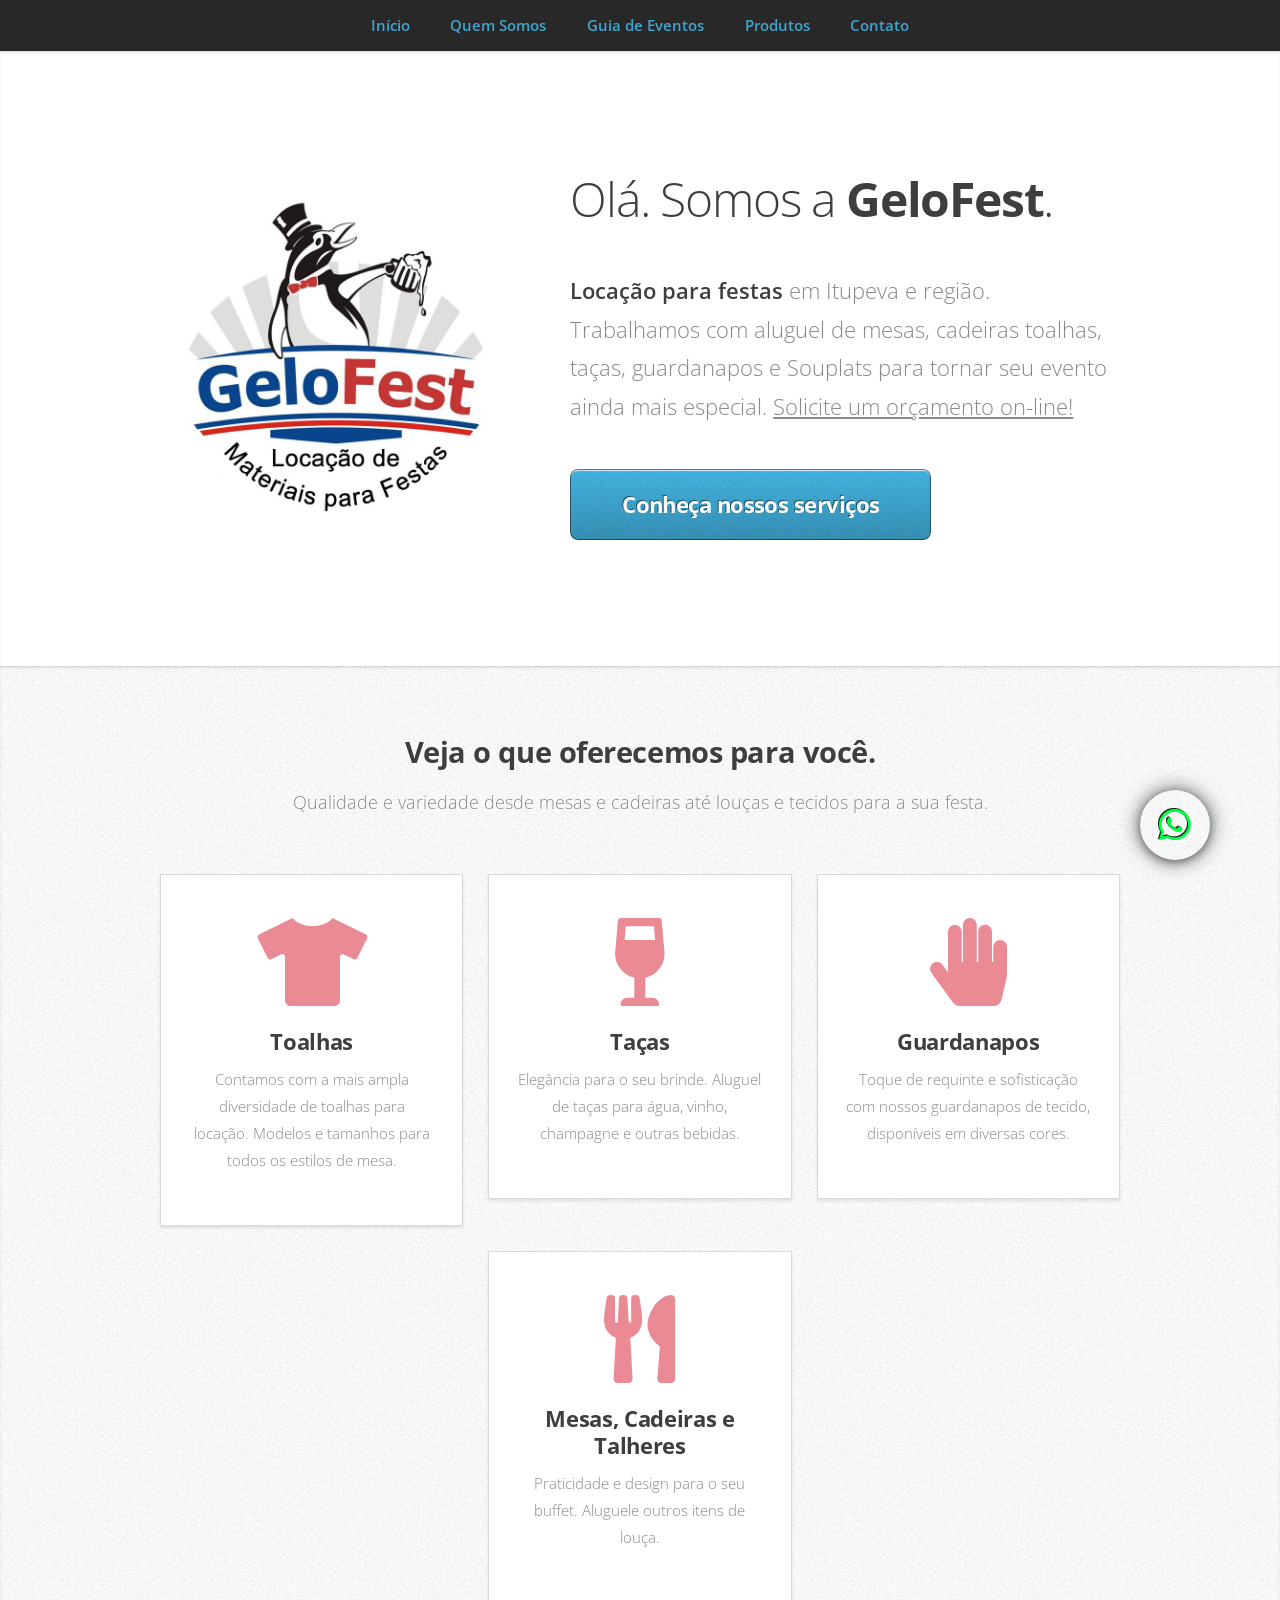
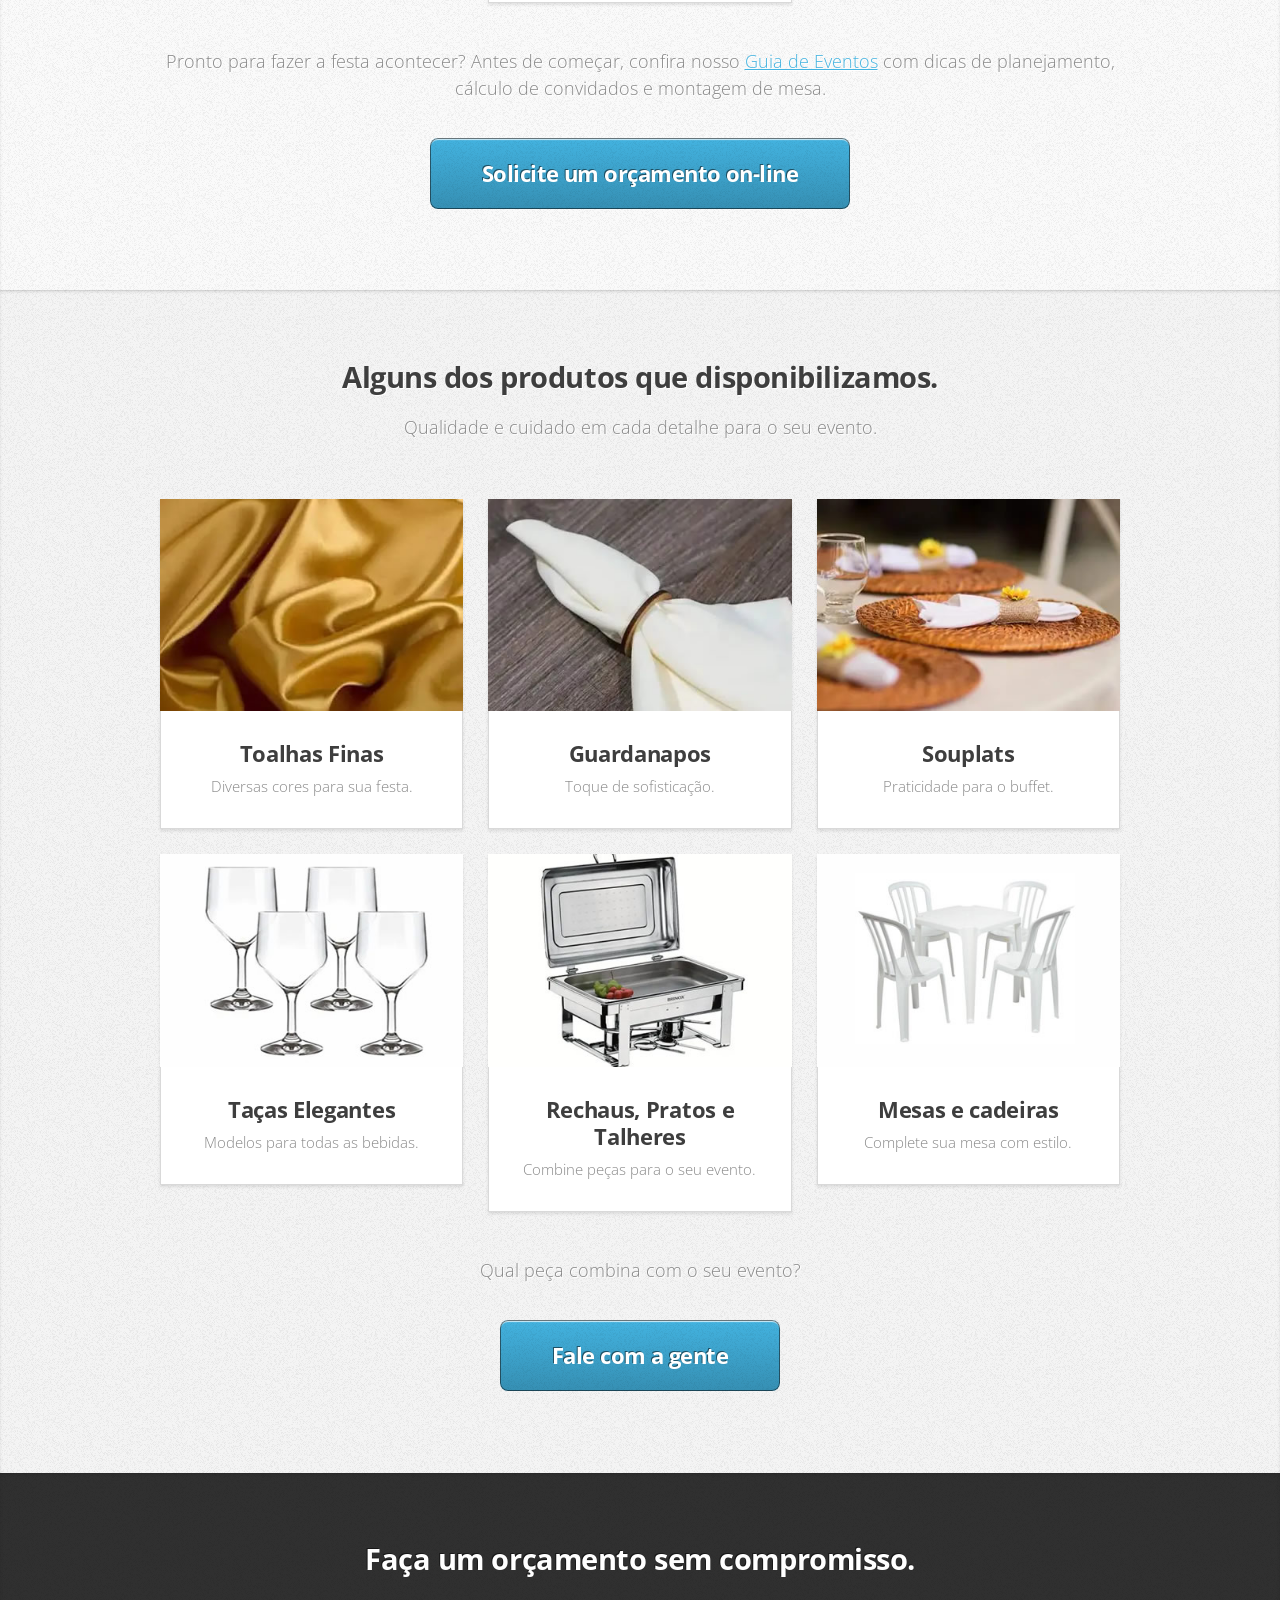
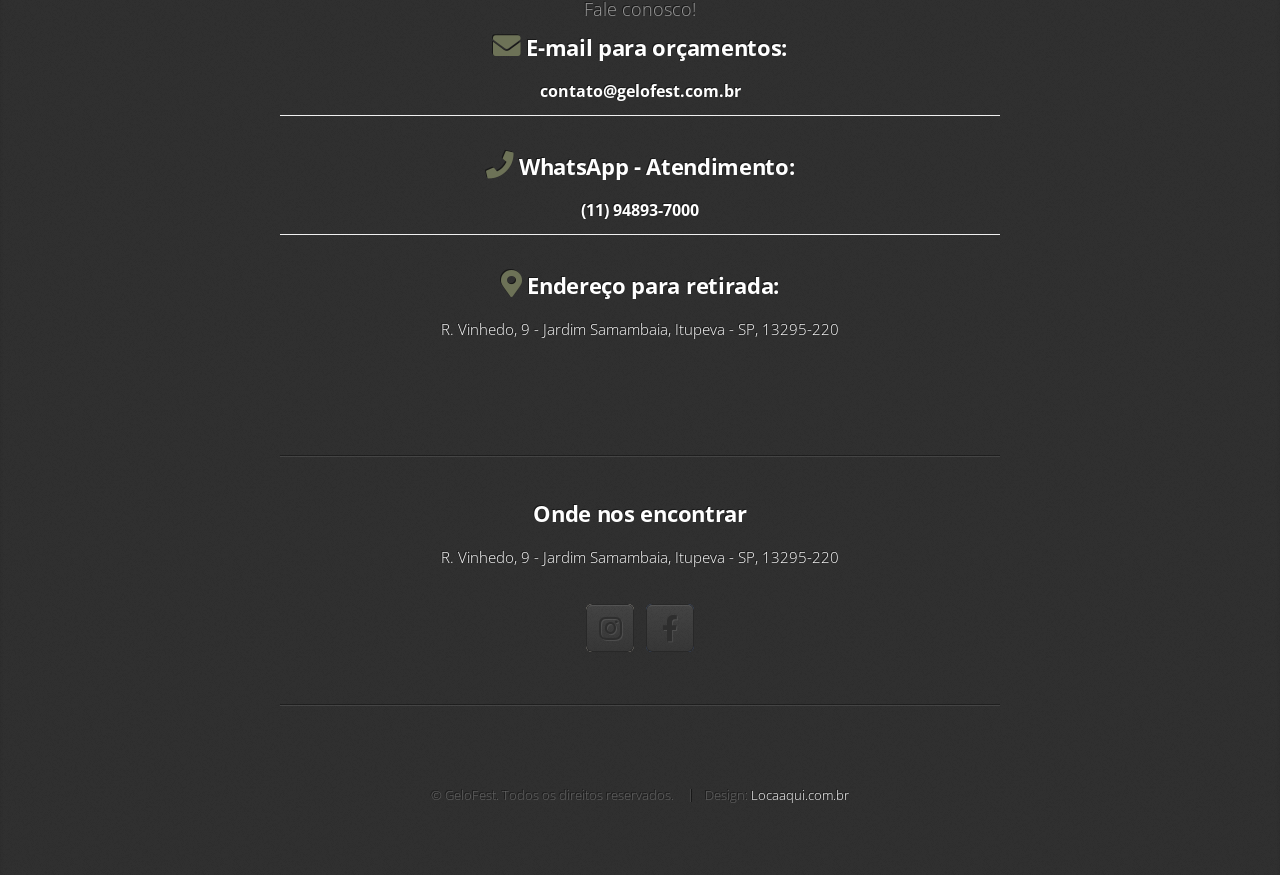
<file: index.html>
<!DOCTYPE HTML>

<html>

<head>
	<meta name="google-adsense-account" content="ca-pub-1562828751233160">
	<!-- Google tag (gtag.js) -->
	<script async src="https://www.googletagmanager.com/gtag/js?id=G-0Z5SBG3ZM5"></script>
	<script>
		window.dataLayer = window.dataLayer || [];
		function gtag() { dataLayer.push(arguments); }
		gtag('js', new Date());

		gtag('config', 'G-0Z5SBG3ZM5');
	</script>
	<title>GeloFest - Locação para festa em Itupeva | Aluguel de Toalhas, Taças e Louças</title>
	<meta charset="utf-8" />
	<meta name="viewport" content="width=device-width, initial-scale=1, user-scalable=no" />
	<meta name="description"
		content="GeloFest - Locação para festa em Itupeva. Aluguel de toalhas, taças, guardanapos e Souplats. Qualidade e variedade para seu evento. Solicite um orçamento on-line!" />
	<meta name="keywords"
		content="locação para festa, aluguel de toalhas, aluguel de taças, guardanapos para festa, souplats, Itupeva, locação de louças, festa, evento" />
	<link rel="stylesheet" href="assets/css/main.css" />
	<style>
		/* Efeito para o botão WhatsApp flutuante */
		.whatsapp-float {
			position: fixed;
			width: 70px;
			height: 70px;
			bottom: 40px;
			right: 70px;
			background: linear-gradient(135deg, #6D725760%, #6D7257100%);
			color: #FFF;
			border-radius: 50%;
			text-align: center;
			font-size: 36px;
			box-shadow: 0 0 18px 4px #2F3D3080, 0 2px 8px #888;
			z-index: 1000;
			animation: pulse 1.5s infinite;
			transition: transform 0.2s, background 0.3s;
			display: flex;
			align-items: center;
			justify-content: center;
			text-decoration: none;
		}

		.whatsapp-float i {
			font-size: 36px;
			line-height: 1;
			color: #00FF40;
		}

		.whatsapp-float:hover {
			background: linear-gradient(135deg, #25d366 60%, #128c7e 100%);
			transform: scale(1.12) rotate(-3deg);
			box-shadow: 0 0 28px 8px #25d366b0, 0 2px 12px #888;
			color: #FFF;
		}

		@keyframes pulse {
			0% {
				box-shadow: 0 0 18px 4px #00FF40, 0 2px 8px #888;
			}

			50% {
				box-shadow: 0 0 32px 12px #00FF40, 0 2px 12px #888;
			}

			100% {
				box-shadow: 0 0 18px 4px #00FF40, 0 2px 8px #888;
			}
		}

		/* Estilos para a imagem flutuante - CENTRALIZADA */
		.floating-image-container {
			position: fixed;
			width: 400px;
			height: 400px;
			top: 50%;
			left: 50%;
			transform: translate(-50%, -50%);
			z-index: 9999;
			cursor: move;
			box-shadow: 0 10px 30px rgba(0, 0, 0, 0.3);
			border-radius: 10px;
			overflow: hidden;
			transition: transform 0.3s ease;
		}

		.floating-image-container:hover {
			transform: translate(-50%, -50%) scale(1.02);
		}

		.floating-image {
			width: 100%;
			height: 100%;
			object-fit: cover;
			border-radius: 10px;
		}

		.close-button {
			position: absolute;
			top: 10px;
			right: 10px;
			width: 30px;
			height: 30px;
			background-color: rgba(0, 0, 0, 0.7);
			color: white;
			border-radius: 50%;
			display: flex;
			align-items: center;
			justify-content: center;
			font-size: 18px;
			font-weight: bold;
			cursor: pointer;
			z-index: 10001;
			transition: background-color 0.3s;
			border: none;
		}

		.close-button:hover {
			background-color: rgba(255, 0, 0, 0.8);
		}

		.drag-handle {
			position: absolute;
			top: 0;
			left: 0;
			width: 100%;
			height: 40px;
			background-color: rgba(0, 0, 0, 0.5);
			cursor: move;
			z-index: 10000;
			border-radius: 10px 10px 0 0;
		}

		/* Responsividade */
		@media (max-width: 768px) {
			.whatsapp-float {
				width: 60px;
				height: 60px;
				bottom: 25px;
				right: 25px;
				font-size: 30px;
			}

			.whatsapp-float i {
				font-size: 30px;
			}

			.floating-image-container {
				width: 90vw;
				height: 90vw;
				max-width: 400px;
				max-height: 400px;
			}
		}

		@media (max-width: 480px) {
			.whatsapp-float {
				width: 55px;
				height: 55px;
				bottom: 20px;
				right: 20px;
				font-size: 28px;
			}

			.whatsapp-float i {
				font-size: 28px;
			}

			.floating-image-container {
				width: 95vw;
				height: 95vw;
				max-width: 350px;
				max-height: 350px;
			}
		}

		/* Estilo para informação de retirada */
		.retirada-info {
			background: linear-gradient(135deg, #fff3cd 0%, #ffeaa7 100%);
			border: 1px solid #6D7257;
			border-radius: 8px;
			padding: 15px 20px;
			margin-top: 20px;
			box-shadow: 0 4px 10px rgba(44, 86, 255, 0.2);
		}

		.retirada-info strong {
			color: #3FA6CF;
		}

		/* Ajustes de acessibilidade */
		.sr-only {
			position: absolute;
			width: 1px;
			height: 1px;
			padding: 0;
			margin: -1px;
			overflow: hidden;
			clip: rect(0, 0, 0, 0);
			border: 0;
		}

		/* Customizações adicionais mantendo o tema */
		#nav a {
			color: #3FA6CF !important;
		}

		#nav a.active {
			opacity: 1;
		}

		#footer a:hover {
			color: #3FA6CF !important;
		}

		.image.fit {
			border-radius: 8px;
			overflow: hidden;
			transition: transform 0.3s ease;
		}

		.image.fit:hover {
			transform: translateY(-5px);
			box-shadow: 0 8px 20px rgba(255, 76, 255, 0.3);
		}

		/* Ajuste para o logo */
		#home header img {
			max-width: 100%;
			height: auto;
			margin-bottom: 20px;
		}

		/* Estilo para contato */
		#contact ul.copyright {
			list-style: none;
			padding: 0;
		}

		#contact ul.copyright li {
			padding: 10px 0;
			border-bottom: 1px solid #f0f0f0;
		}

		#contact ul.copyright li:last-child {
			border-bottom: none;
		}

		#contact a {
			color: #FFF;
			text-decoration: none;
			transition: color 0.3s ease;
		}

		#contact a:hover {
			color: #FFF;
		}
	</style>
</head>

<body class="is-preload">


	<!-- Nav -->
	<nav id="nav">
		<ul class="container">
			<li><a href="#top">Início</a></li>
			<li><a href="#work">Quem Somos</a></li>
			<li><a href="guia-de-eventos.html">Guia de Eventos</a></li>
			<li><a href="https://produtos.gelofest.com.br/produtos-disponiveis?step=cliente">Produtos</a></li>
			<li><a href="#contact">Contato</a></li>
		</ul>
	</nav>

	<!-- Home -->
	<article id="top" class="wrapper style1">
		<div class="container">
			<div class="row">
				<div class="col-4 col-5-large col-12-medium">
					<span class="image fit"><img src="images/pic00.jpg" alt="GeloFest - Locação para festa" /></span>
				</div>
				<div class="col-8 col-7-large col-12-medium">
					<header>
						<h1>Olá. Somos a <strong>GeloFest</strong>.</h1>
					</header>
					<p><strong>Locação para festas</strong> em Itupeva e região. Trabalhamos com aluguel de mesas,
						cadeiras toalhas, taças, guardanapos e Souplats para tornar seu evento ainda mais especial. <a
							href="#contact">Solicite um orçamento on-line!</a></p>
					<a href="https://produtos.gelofest.com.br/produtos-disponiveis?step=cliente"
						class="button large scrolly">Conheça nossos serviços</a>
				</div>
			</div>
		</div>
	</article>

	<!-- Work -->
	<article id="work" class="wrapper style2">
		<div class="container">
			<header>
				<h2>Veja o que oferecemos para você.</h2>
				<p>Qualidade e variedade desde mesas e cadeiras até louças e tecidos para a sua festa.</p>
			</header>
			<div class="row aln-center">
				<div class="col-4 col-6-medium col-12-small">
					<section class="box style1">
						<span class="icon solid featured fa-tshirt"></span>
						<h3>Toalhas</h3>
						<p>Contamos com a mais ampla diversidade de toalhas para locação. Modelos e tamanhos para todos
							os estilos de mesa.</p>
					</section>
				</div>
				<div class="col-4 col-6-medium col-12-small">
					<section class="box style1">
						<span class="icon solid featured fa-wine-glass-alt"></span>
						<h3>Taças</h3>
						<p>Elegância para o seu brinde. Aluguel de taças para água, vinho, champagne e outras bebidas.
						</p>
					</section>
				</div>
				<div class="col-4 col-6-medium col-12-small">
					<section class="box style1">
						<span class="icon solid featured fa-hand-paper"></span>
						<h3>Guardanapos</h3>
						<p>Toque de requinte e sofisticação com nossos guardanapos de tecido, disponíveis em diversas
							cores.</p>
					</section>
				</div>
				<div class="col-4 col-6-medium col-12-small">
					<section class="box style1">
						<span class="icon solid featured fa-utensils"></span>
						<h3>Mesas, Cadeiras e Talheres</h3>
						<p>Praticidade e design para o seu buffet. Aluguele outros itens de louça.</p>
					</section>
				</div>
			</div>
			<footer>
				<p>Pronto para fazer a festa acontecer? Antes de começar, confira nosso <a
						href="guia-de-eventos.html">Guia de Eventos</a> com dicas de planejamento, cálculo de convidados
					e montagem de mesa.</p>
				<a href="https://produtos.gelofest.com.br/produtos-disponiveis?step=cliente"
					class="button large scrolly">Solicite um
					orçamento on-line</a>
			</footer>
		</div>
	</article>

	<!-- Portfolio -->
	<article id="portfolio" class="wrapper style3">
		<div class="container">
			<header>
				<h2>Alguns dos produtos que disponibilizamos.</h2>
				<p>Qualidade e cuidado em cada detalhe para o seu evento.</p>
			</header>
			<div class="row">
				<div class="col-4 col-6-medium col-12-small">
					<article class="box style2">
						<a href="https://produtos.gelofest.com.br/produtos-disponiveis?step=cliente"
							class="image featured"><img src="images/pic01.jpg"
								alt="Toalhas de mesa para locação - GeloFest" /></a>
						<h3><a href="#">Toalhas Finas</a></h3>
						<p>Diversas cores para sua festa.</p>
					</article>
				</div>

				<div class="col-4 col-6-medium col-12-small">
					<article class="box style2">
						<a href="https://produtos.gelofest.com.br/produtos-disponiveis?step=cliente"
							class="image featured"><img src="images/pic03.jpg"
								alt="Guardanapos de tecido para locação - GeloFest" /></a>
						<h3><a href="https://produtos.gelofest.com.br/produtos-disponiveis?step=cliente">Guardanapos</a>
						</h3>
						<p>Toque de sofisticação.</p>
					</article>
				</div>
				<div class="col-4 col-6-medium col-12-small">
					<article class="box style2">
						<a href="https://produtos.gelofest.com.br/produtos-disponiveis?step=cliente"
							class="image featured"><img src="images/pic04.jpg"
								alt="Souplats para locação - GeloFest" /></a>
						<h3><a href="#">Souplats</a></h3>
						<p>Praticidade para o buffet.</p>
					</article>
				</div>
				<div class="col-4 col-6-medium col-12-small">
					<article class="box style2">
						<a href="https://produtos.gelofest.com.br/produtos-disponiveis?step=cliente"
							class="image featured"><img src="images/pic02.jpg"
								alt="Taças para locação - GeloFest" /></a>
						<h3><a href="https://produtos.gelofest.com.br/produtos-disponiveis?step=cliente">Taças
								Elegantes</a></h3>
						<p>Modelos para todas as bebidas.</p>
					</article>
				</div>
				<div class="col-4 col-6-medium col-12-small">
					<article class="box style2">
						<a href="https://produtos.gelofest.com.br/produtos-disponiveis?step=cliente"
							class="image featured"><img src="images/pic05.jpg"
								alt="Conjuntos de louças para locação - GeloFest" /></a>
						<h3><a href="https://produtos.gelofest.com.br/produtos-disponiveis?step=cliente">Rechaus, Pratos
								e Talheres</a>
						</h3>
						<p>Combine peças para o seu evento.</p>
					</article>
				</div>
				<div class="col-4 col-6-medium col-12-small">
					<article class="box style2">
						<a href="https://produtos.gelofest.com.br/produtos-disponiveis?step=cliente"
							class="image featured"><img src="images/pic06.jpg"
								alt="Acessórios para festa - GeloFest" /></a>
						<h3><a href="https://produtos.gelofest.com.br/produtos-disponiveis?step=cliente">Mesas e
								cadeiras </a></h3>
						<p>Complete sua mesa com estilo.</p>
					</article>
				</div>
			</div>
			<footer>
				<p>Qual peça combina com o seu evento?</p>
				<a href="#contact" class="button large scrolly">Fale com a gente</a>

			</footer>
		</div>
	</article>

	<!-- Contact -->
	<article id="contact" class="wrapper style4">
		<div class="container medium">
			<header>
				<h2>Faça um orçamento sem compromisso.</h2>
				<p>Fale conosco!</p>
				<div id="footer-contact">
					<ul class="copyright" style="list-style: none; padding-left: 0;">
						<li>
							<h3><i class="icon solid fa-envelope" style="color: #6D7257;"></i> E-mail para orçamentos:
							</h3>
							<a href="mailto:contato@gelofest.com.br?subject=Orçamento%20-%20Gelofest&body=Olá,%20gostaria%20de%20receber%20um%20orçamento%20para%20locação%20de%20toalhas%20e%20itens%20para%20festa."
								style="font-size: 1.1em; font-weight: bold;">
								contato@gelofest.com.br
							</a>
						</li>
						<li style="margin-top: 25px;">
							<h3><i class="icon solid fa-phone" style="color: #6D7257;"></i> WhatsApp - Atendimento:</h3>
							<a href="https://wa.me/5511948937000?text=Ol%C3%A1%20estava%20no%20site%20da%20Gelofest%20e%20gostaria%20de%20mais%20informa%C3%A7%C3%B5es%20sobre%20loca%C3%A7%C3%A3o%20de%20itens%20para%20minha%20festa"
								target="_blank" rel="noopener" style="font-size: 1.1em; font-weight: bold;">
								(11) 94893-7000
							</a>
						</li>
						<li style="margin-top: 25px;">
							<h3><i class="icon solid fa-map-marker-alt" style="color: #6D7257;"></i> Endereço para
								retirada:</h3>
							<a href="https://www.google.com/maps/place/R.+Princesa+Isabel,+255+-+Vila+Belmiro+-+Santos+-+SP+-+11075-501+-+Brasil"
								target="_blank" rel="noopener" style="font-size: 1.1em;"><a
									href="https://www.google.com/maps/dir//Gelofest+-+Aluguel+de+materiais+para+festa+Itupeva,+R.+Vinhedo,+9+-+Jardim+Samambaia,+Itupeva+-+SP,+13295-220/@-23.1529984,-47.0555142,17.79z/data=!4m8!4m7!1m0!1m5!1m1!1s0x94cf312bf0ef9995:0x5e311cd7b700032!2m2!1d-47.0538328!2d-23.1529547?entry=ttu&g_ep=EgoyMDI2MDMwOS4wIKXMDSoASAFQAw%3D%3D"
									target="_blank">R. Vinhedo, 9 - Jardim Samambaia, Itupeva - SP, 13295-220</a>

						</li>
					</ul>
				</div>
			</header>
			<div class="row">

				<div class="col-12">
					<hr />
					<h3>Onde nos encontrar</h3>
					<p><a href="https://www.google.com/maps/dir//Gelofest+-+Aluguel+de+materiais+para+festa+Itupeva,+R.+Vinhedo,+9+-+Jardim+Samambaia,+Itupeva+-+SP,+13295-220/@-23.1529984,-47.0555142,17.79z/data=!4m8!4m7!1m0!1m5!1m1!1s0x94cf312bf0ef9995:0x5e311cd7b700032!2m2!1d-47.0538328!2d-23.1529547?entry=ttu&g_ep=EgoyMDI2MDMwOS4wIKXMDSoASAFQAw%3D%3D"
							target="_blank">R. Vinhedo, 9 - Jardim Samambaia, Itupeva - SP, 13295-220</a></p>
					<ul class="social">
						<li><a href="https://instagram.com/gelofest" class="icon brands fa-instagram" target="_blank"
								rel="noopener noreferrer"><span class="label">Instagram</span></a></li>
						<li><a href="https://facebook.com/gelofest" class="icon brands fa-facebook-f" target="_blank"
								rel="noopener noreferrer"><span class="label">Facebook</span></a></li>

						<!--
								<li><a href="#" class="icon solid fa-rss"><span>RSS</span></a></li>
								<li><a href="#" class="icon brands fa-foursquare"><span>Foursquare</span></a></li>
								<li><a href="#" class="icon brands fa-skype"><span>Skype</span></a></li>
								<li><a href="#" class="icon brands fa-soundcloud"><span>Soundcloud</span></a></li>
								<li><a href="#" class="icon brands fa-youtube"><span>YouTube</span></a></li>
								<li><a href="#" class="icon brands fa-blogger"><span>Blogger</span></a></li>
								<li><a href="#" class="icon brands fa-flickr"><span>Flickr</span></a></li>
								<li><a href="#" class="icon brands fa-vimeo"><span>Vimeo</span></a></li>
								-->
					</ul>
					<hr />
				</div>
			</div>
			<footer>
				<ul id="copyright">
					<li>&copy; GeloFest. Todos os direitos reservados.</li>
					<li>Design: <a href="https://locaaqui.com.br/">Locaaqui.com.br</a></li>
				</ul>
			</footer>
		</div>
		<!-- WhatsApp Flutuante -->
		<a href="https://wa.me/5511948937000?text=Olá%20estava%20no%20site%20da%20Gelo%20Fest%20e%20gostaria%20de%20alugar%20itens%20para%20minha%20festa"
			class="whatsapp-float" target="_blank" rel="noopener" aria-label="Fale conosco pelo WhatsApp">
			<i class="fab fa-whatsapp" aria-hidden="true"></i>
			<span class="sr-only">WhatsApp Marcia das Toalhas</span>
		</a>
	</article>

	<!-- Scripts -->
	<script src="assets/js/jquery.min.js"></script>
	<script src="assets/js/jquery.scrolly.min.js"></script>
	<script src="assets/js/browser.min.js"></script>
	<script src="assets/js/breakpoints.min.js"></script>
	<script src="assets/js/util.js"></script>
	<script src="assets/js/main.js"></script>

</body>

</html>
</file>
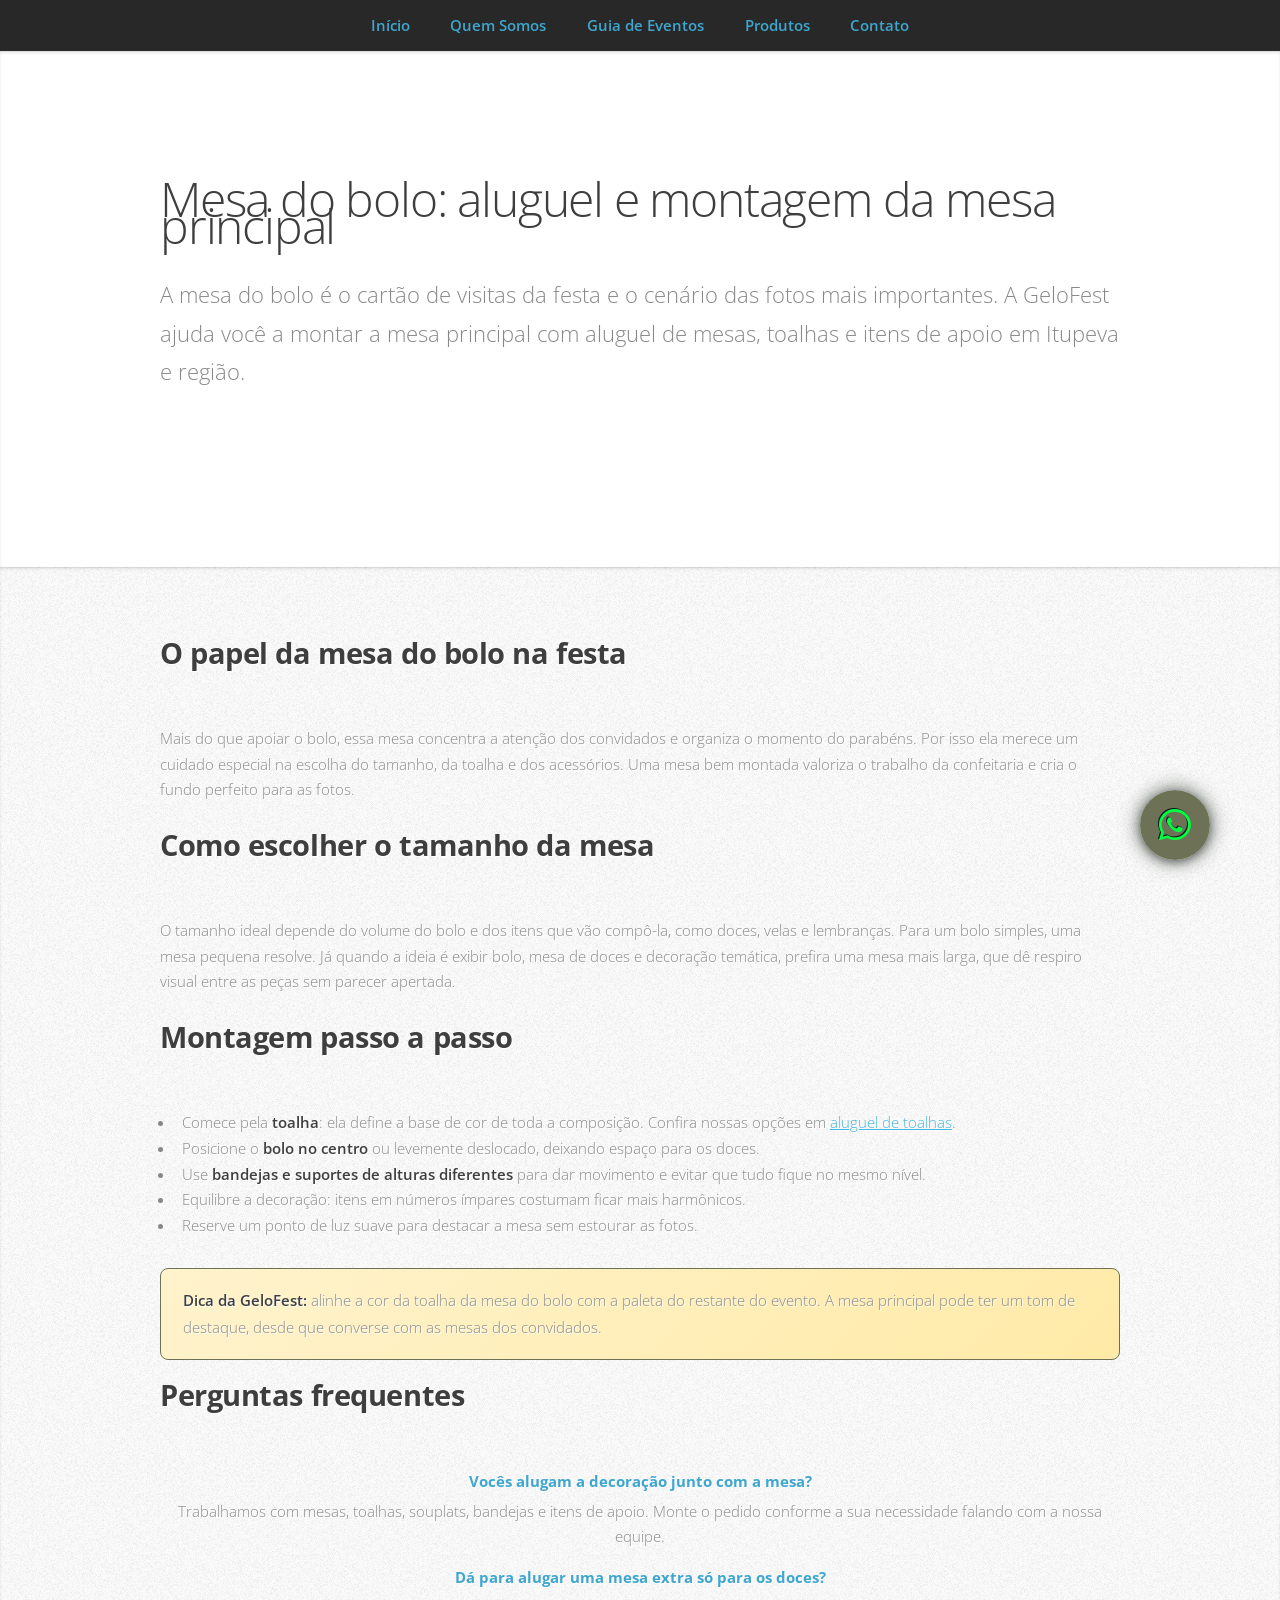
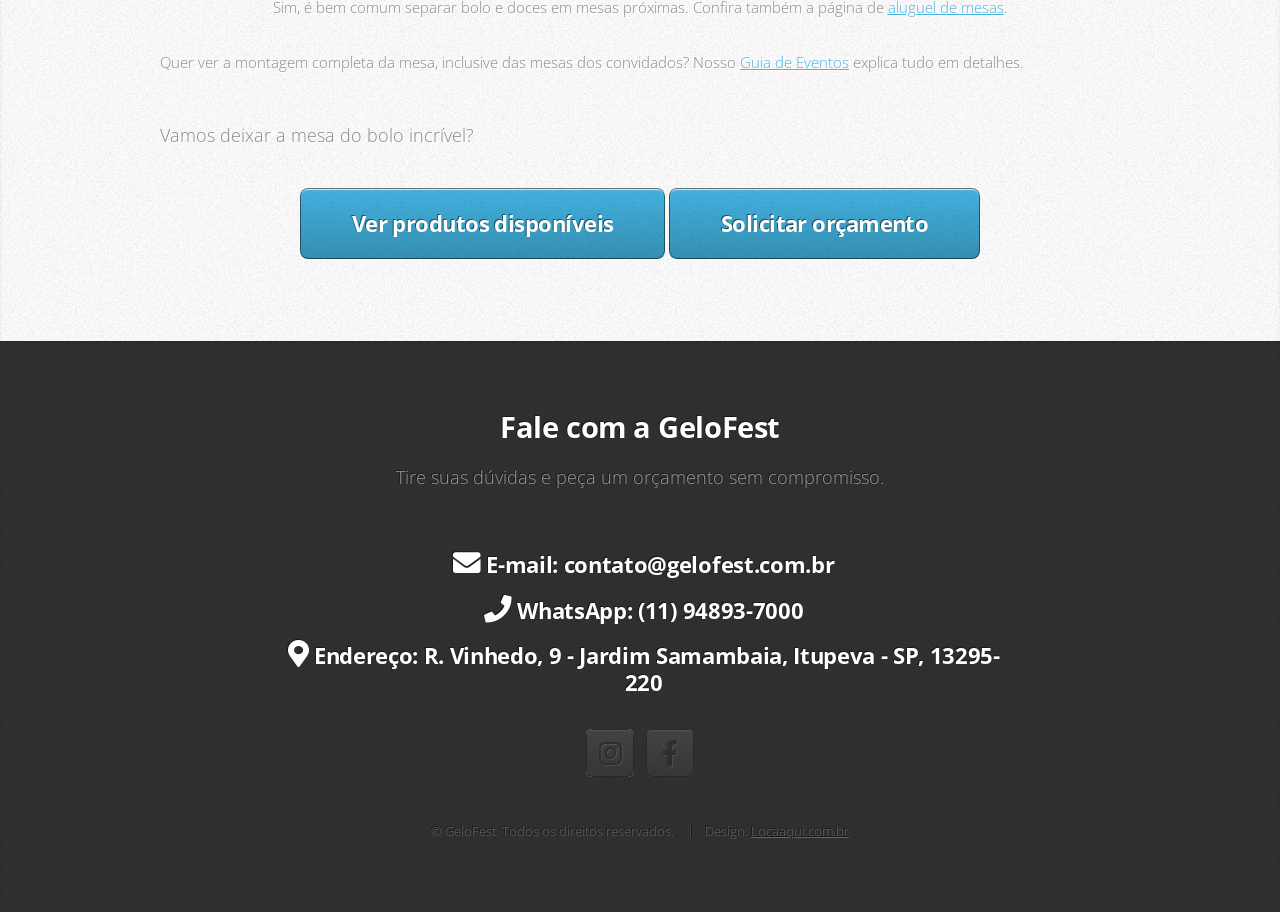
<file: alugelmesaparabolo.html>
﻿<!DOCTYPE HTML>
<html lang="pt-BR">

<head>
	<meta name="google-adsense-account" content="ca-pub-1562828751233160">
	<meta name="google-site-verification" content="qK-nsvMwqYs3ibnXjh87vm6y5k_WSdMe6fU80ohmOeE" />
	<script async src="https://www.googletagmanager.com/gtag/js?id=G-0Z5SBG3ZM5"></script>
	<script>
		window.dataLayer = window.dataLayer || [];
		function gtag() { dataLayer.push(arguments); }
		gtag('js', new Date());
		gtag('config', 'G-0Z5SBG3ZM5');
	</script>
	<title>Mesa do Bolo: Aluguel e Montagem em Itupeva | GeloFest</title>
	<meta charset="utf-8" />
	<meta name="viewport" content="width=device-width, initial-scale=1, user-scalable=no" />
	<meta name="description"
		content="Aluguel de mesa para o bolo e itens de decoração em Itupeva e região. Dicas para montar a mesa principal da festa com toalhas, souplats e bandejas. Peça seu orçamento." />
	<meta name="keywords"
		content="mesa do bolo, aluguel de mesa para bolo, mesa principal da festa, decoração mesa do bolo, Itupeva, aniversário, casamento" />
	<link rel="stylesheet" href="assets/css/main.css" />
	<link rel="stylesheet" href="css/paginas.css" />
</head>

<body class="is-preload">

	<nav id="nav">
		<ul class="container">
			<li><a href="index.html#top">Início</a></li>
			<li><a href="index.html#work">Quem Somos</a></li>
			<li><a href="guia-de-eventos.html">Guia de Eventos</a></li>
			<li><a href="https://produtos.gelofest.com.br/produtos-disponiveis?step=cliente">Produtos</a></li>
			<li><a href="index.html#contact">Contato</a></li>
		</ul>
	</nav>

	<article id="top" class="wrapper style1">
		<div class="container">
			<header>
				<h1>Mesa do bolo: aluguel e montagem da mesa principal</h1>
				<p>A mesa do bolo é o cartão de visitas da festa e o cenário das fotos mais importantes. A GeloFest ajuda
					você a montar a mesa principal com aluguel de mesas, toalhas e itens de apoio em Itupeva e região.</p>
			</header>
		</div>
	</article>

	<article class="wrapper style2 pagina-conteudo">
		<div class="container">

			<header>
				<h2>O papel da mesa do bolo na festa</h2>
			</header>
			<p>Mais do que apoiar o bolo, essa mesa concentra a atenção dos convidados e organiza o momento do parabéns.
				Por isso ela merece um cuidado especial na escolha do tamanho, da toalha e dos acessórios. Uma mesa bem
				montada valoriza o trabalho da confeitaria e cria o fundo perfeito para as fotos.</p>

			<header>
				<h2>Como escolher o tamanho da mesa</h2>
			</header>
			<p>O tamanho ideal depende do volume do bolo e dos itens que vão compô-la, como doces, velas e lembranças.
				Para um bolo simples, uma mesa pequena resolve. Já quando a ideia é exibir bolo, mesa de doces e
				decoração temática, prefira uma mesa mais larga, que dê respiro visual entre as peças sem parecer
				apertada.</p>

			<header>
				<h2>Montagem passo a passo</h2>
			</header>
			<ul>
				<li>Comece pela <strong>toalha</strong>: ela define a base de cor de toda a composição. Confira nossas
					opções em <a href="alugeltoalhasparafesta.html">aluguel de toalhas</a>.</li>
				<li>Posicione o <strong>bolo no centro</strong> ou levemente deslocado, deixando espaço para os doces.</li>
				<li>Use <strong>bandejas e suportes de alturas diferentes</strong> para dar movimento e evitar que tudo
					fique no mesmo nível.</li>
				<li>Equilibre a decoração: itens em números ímpares costumam ficar mais harmônicos.</li>
				<li>Reserve um ponto de luz suave para destacar a mesa sem estourar as fotos.</li>
			</ul>

			<div class="destaque">
				<strong>Dica da GeloFest:</strong> alinhe a cor da toalha da mesa do bolo com a paleta do restante do
				evento. A mesa principal pode ter um tom de destaque, desde que converse com as mesas dos convidados.
			</div>

			<header>
				<h2>Perguntas frequentes</h2>
			</header>
			<dl class="faq">
				<dt>Vocês alugam a decoração junto com a mesa?</dt>
				<dd>Trabalhamos com mesas, toalhas, souplats, bandejas e itens de apoio. Monte o pedido conforme a sua
					necessidade falando com a nossa equipe.</dd>
				<dt>Dá para alugar uma mesa extra só para os doces?</dt>
				<dd>Sim, é bem comum separar bolo e doces em mesas próximas. Confira também a página de <a
						href="alugueldemesa.html">aluguel de mesas</a>.</dd>
			</dl>

			<p>Quer ver a montagem completa da mesa, inclusive das mesas dos convidados? Nosso <a
					href="guia-de-eventos.html">Guia de Eventos</a> explica tudo em detalhes.</p>

			<footer>
				<p>Vamos deixar a mesa do bolo incrível?</p>
				<a href="https://produtos.gelofest.com.br/produtos-disponiveis?step=cliente" class="button large">Ver
					produtos disponíveis</a>
				<a href="index.html#contact" class="button large">Solicitar orçamento</a>
			</footer>

		</div>
	</article>

	<article id="contact" class="wrapper style4">
		<div class="container medium">
			<header>
				<h2>Fale com a GeloFest</h2>
				<p>Tire suas dúvidas e peça um orçamento sem compromisso.</p>
			</header>
			<div class="row">
				<div class="col-12">
					<ul class="copyright" style="list-style: none; padding-left: 0; text-align:center;">
						<li>
							<h3><i class="icon solid fa-envelope"></i> E-mail:
								<a href="mailto:contato@gelofest.com.br">contato@gelofest.com.br</a></h3>
						</li>
						<li style="margin-top: 15px;">
							<h3><i class="icon solid fa-phone"></i> WhatsApp:
								<a href="https://wa.me/5511948937000" target="_blank" rel="noopener">(11)
									94893-7000</a></h3>
						</li>
						<li style="margin-top: 15px;">
							<h3><i class="icon solid fa-map-marker-alt"></i> Endereço:
								R. Vinhedo, 9 - Jardim Samambaia, Itupeva - SP, 13295-220</h3>
						</li>
					</ul>
					<ul class="social">
						<li><a href="https://instagram.com/gelofest" class="icon brands fa-instagram" target="_blank"
								rel="noopener noreferrer"><span class="label">Instagram</span></a></li>
						<li><a href="https://facebook.com/gelofest" class="icon brands fa-facebook-f" target="_blank"
								rel="noopener noreferrer"><span class="label">Facebook</span></a></li>
					</ul>
				</div>
			</div>
			<footer>
				<ul id="copyright">
					<li>&copy; GeloFest. Todos os direitos reservados.</li>
					<li>Design: <a href="https://locaaqui.com.br/">Locaaqui.com.br</a></li>
				</ul>
			</footer>
		</div>
		<a href="https://wa.me/5511948937000?text=Olá%20estava%20no%20site%20da%20Gelo%20Fest%20e%20gostaria%20de%20montar%20a%20mesa%20do%20bolo%20da%20minha%20festa"
			class="whatsapp-float" target="_blank" rel="noopener" aria-label="Fale conosco pelo WhatsApp">
			<i class="fab fa-whatsapp" aria-hidden="true"></i>
			<span class="sr-only">WhatsApp GeloFest</span>
		</a>
	</article>

	<script src="assets/js/jquery.min.js"></script>
	<script src="assets/js/jquery.scrolly.min.js"></script>
	<script src="assets/js/browser.min.js"></script>
	<script src="assets/js/breakpoints.min.js"></script>
	<script src="assets/js/util.js"></script>
	<script src="assets/js/main.js"></script>

</body>

</html>
</file>
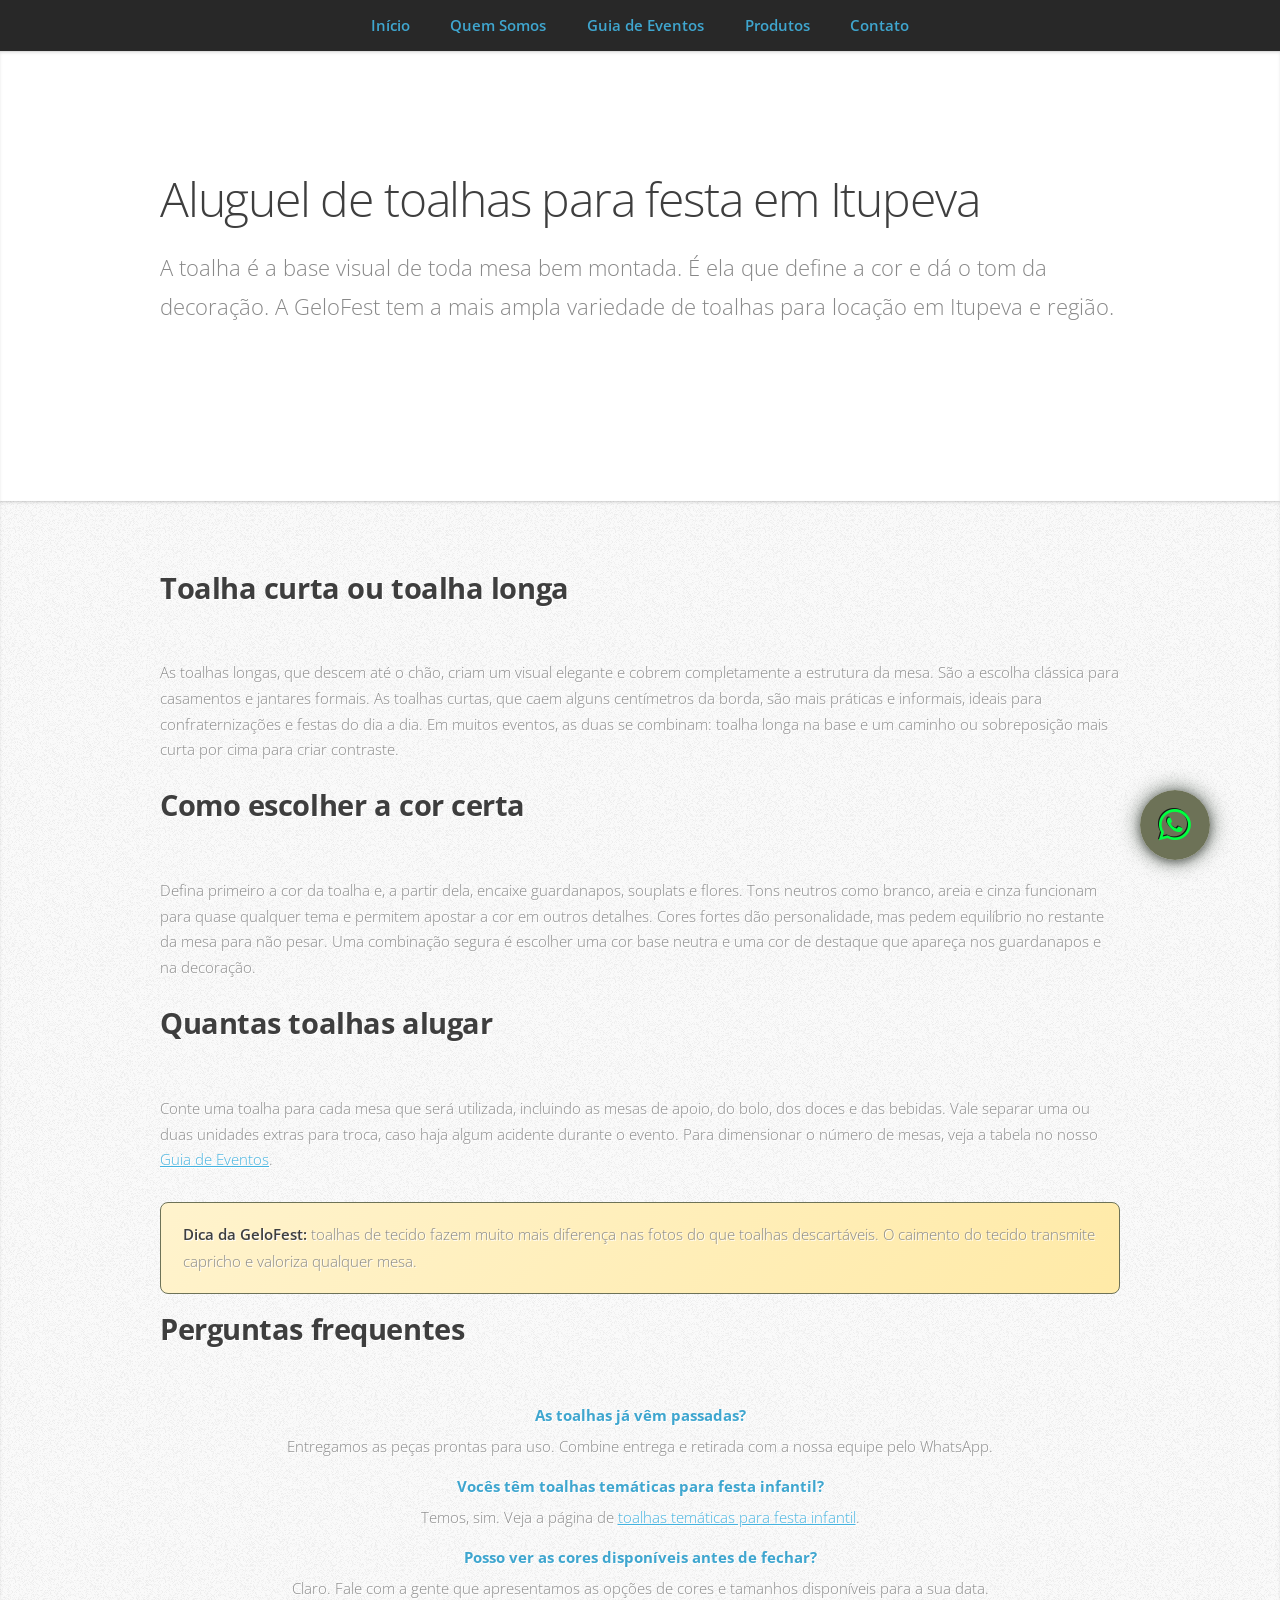
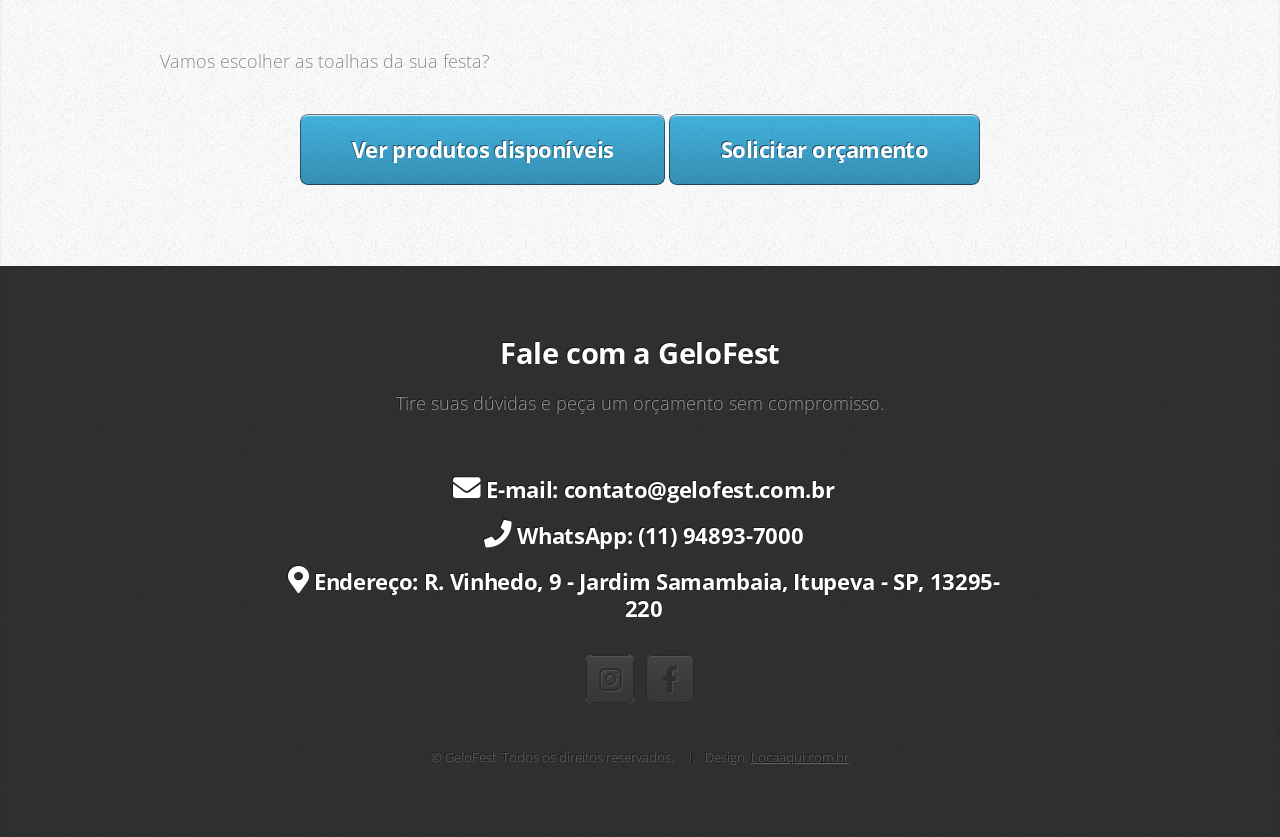
<file: alugeltoalhasparafesta.html>
﻿<!DOCTYPE HTML>
<html lang="pt-BR">

<head>
	<meta name="google-adsense-account" content="ca-pub-1562828751233160">
	<meta name="google-site-verification" content="qK-nsvMwqYs3ibnXjh87vm6y5k_WSdMe6fU80ohmOeE" />
	<script async src="https://www.googletagmanager.com/gtag/js?id=G-0Z5SBG3ZM5"></script>
	<script>
		window.dataLayer = window.dataLayer || [];
		function gtag() { dataLayer.push(arguments); }
		gtag('js', new Date());
		gtag('config', 'G-0Z5SBG3ZM5');
	</script>
	<title>Aluguel de Toalhas para Festa em Itupeva | GeloFest</title>
	<meta charset="utf-8" />
	<meta name="viewport" content="width=device-width, initial-scale=1, user-scalable=no" />
	<meta name="description"
		content="Aluguel de toalhas de mesa para festas e eventos em Itupeva e região. Toalhas curtas e longas, diversas cores e tecidos para casamentos e aniversários. Peça seu orçamento." />
	<meta name="keywords"
		content="aluguel de toalhas, toalhas de mesa para festa, toalha longa, toalha redonda, locação de toalhas, Itupeva, casamento, aniversário" />
	<link rel="stylesheet" href="assets/css/main.css" />
	<link rel="stylesheet" href="css/paginas.css" />
</head>

<body class="is-preload">

	<nav id="nav">
		<ul class="container">
			<li><a href="index.html#top">Início</a></li>
			<li><a href="index.html#work">Quem Somos</a></li>
			<li><a href="guia-de-eventos.html">Guia de Eventos</a></li>
			<li><a href="https://produtos.gelofest.com.br/produtos-disponiveis?step=cliente">Produtos</a></li>
			<li><a href="index.html#contact">Contato</a></li>
		</ul>
	</nav>

	<article id="top" class="wrapper style1">
		<div class="container">
			<header>
				<h1>Aluguel de toalhas para festa em Itupeva</h1>
				<p>A toalha é a base visual de toda mesa bem montada. É ela que define a cor e dá o tom da decoração. A
					GeloFest tem a mais ampla variedade de toalhas para locação em Itupeva e região.</p>
			</header>
		</div>
	</article>

	<article class="wrapper style2 pagina-conteudo">
		<div class="container">

			<header>
				<h2>Toalha curta ou toalha longa</h2>
			</header>
			<p>As toalhas longas, que descem até o chão, criam um visual elegante e cobrem completamente a estrutura da
				mesa. São a escolha clássica para casamentos e jantares formais. As toalhas curtas, que caem alguns
				centímetros da borda, são mais práticas e informais, ideais para confraternizações e festas do dia a
				dia. Em muitos eventos, as duas se combinam: toalha longa na base e um caminho ou sobreposição mais
				curta por cima para criar contraste.</p>

			<header>
				<h2>Como escolher a cor certa</h2>
			</header>
			<p>Defina primeiro a cor da toalha e, a partir dela, encaixe guardanapos, souplats e flores. Tons neutros
				como branco, areia e cinza funcionam para quase qualquer tema e permitem apostar a cor em outros
				detalhes. Cores fortes dão personalidade, mas pedem equilíbrio no restante da mesa para não pesar. Uma
				combinação segura é escolher uma cor base neutra e uma cor de destaque que apareça nos guardanapos e na
				decoração.</p>

			<header>
				<h2>Quantas toalhas alugar</h2>
			</header>
			<p>Conte uma toalha para cada mesa que será utilizada, incluindo as mesas de apoio, do bolo, dos doces e das
				bebidas. Vale separar uma ou duas unidades extras para troca, caso haja algum acidente durante o evento.
				Para dimensionar o número de mesas, veja a tabela no nosso <a href="guia-de-eventos.html">Guia de
					Eventos</a>.</p>

			<div class="destaque">
				<strong>Dica da GeloFest:</strong> toalhas de tecido fazem muito mais diferença nas fotos do que toalhas
				descartáveis. O caimento do tecido transmite capricho e valoriza qualquer mesa.
			</div>

			<header>
				<h2>Perguntas frequentes</h2>
			</header>
			<dl class="faq">
				<dt>As toalhas já vêm passadas?</dt>
				<dd>Entregamos as peças prontas para uso. Combine entrega e retirada com a nossa equipe pelo WhatsApp.</dd>
				<dt>Vocês têm toalhas temáticas para festa infantil?</dt>
				<dd>Temos, sim. Veja a página de <a href="alugeltoalhasparafestainfantil.html">toalhas temáticas para
						festa infantil</a>.</dd>
				<dt>Posso ver as cores disponíveis antes de fechar?</dt>
				<dd>Claro. Fale com a gente que apresentamos as opções de cores e tamanhos disponíveis para a sua data.</dd>
			</dl>

			<footer>
				<p>Vamos escolher as toalhas da sua festa?</p>
				<a href="https://produtos.gelofest.com.br/produtos-disponiveis?step=cliente" class="button large">Ver
					produtos disponíveis</a>
				<a href="index.html#contact" class="button large">Solicitar orçamento</a>
			</footer>

		</div>
	</article>

	<article id="contact" class="wrapper style4">
		<div class="container medium">
			<header>
				<h2>Fale com a GeloFest</h2>
				<p>Tire suas dúvidas e peça um orçamento sem compromisso.</p>
			</header>
			<div class="row">
				<div class="col-12">
					<ul class="copyright" style="list-style: none; padding-left: 0; text-align:center;">
						<li>
							<h3><i class="icon solid fa-envelope"></i> E-mail:
								<a href="mailto:contato@gelofest.com.br">contato@gelofest.com.br</a></h3>
						</li>
						<li style="margin-top: 15px;">
							<h3><i class="icon solid fa-phone"></i> WhatsApp:
								<a href="https://wa.me/5511948937000" target="_blank" rel="noopener">(11)
									94893-7000</a></h3>
						</li>
						<li style="margin-top: 15px;">
							<h3><i class="icon solid fa-map-marker-alt"></i> Endereço:
								R. Vinhedo, 9 - Jardim Samambaia, Itupeva - SP, 13295-220</h3>
						</li>
					</ul>
					<ul class="social">
						<li><a href="https://instagram.com/gelofest" class="icon brands fa-instagram" target="_blank"
								rel="noopener noreferrer"><span class="label">Instagram</span></a></li>
						<li><a href="https://facebook.com/gelofest" class="icon brands fa-facebook-f" target="_blank"
								rel="noopener noreferrer"><span class="label">Facebook</span></a></li>
					</ul>
				</div>
			</div>
			<footer>
				<ul id="copyright">
					<li>&copy; GeloFest. Todos os direitos reservados.</li>
					<li>Design: <a href="https://locaaqui.com.br/">Locaaqui.com.br</a></li>
				</ul>
			</footer>
		</div>
		<a href="https://wa.me/5511948937000?text=Olá%20estava%20no%20site%20da%20Gelo%20Fest%20e%20gostaria%20de%20alugar%20toalhas%20para%20minha%20festa"
			class="whatsapp-float" target="_blank" rel="noopener" aria-label="Fale conosco pelo WhatsApp">
			<i class="fab fa-whatsapp" aria-hidden="true"></i>
			<span class="sr-only">WhatsApp GeloFest</span>
		</a>
	</article>

	<script src="assets/js/jquery.min.js"></script>
	<script src="assets/js/jquery.scrolly.min.js"></script>
	<script src="assets/js/browser.min.js"></script>
	<script src="assets/js/breakpoints.min.js"></script>
	<script src="assets/js/util.js"></script>
	<script src="assets/js/main.js"></script>

</body>

</html>
</file>
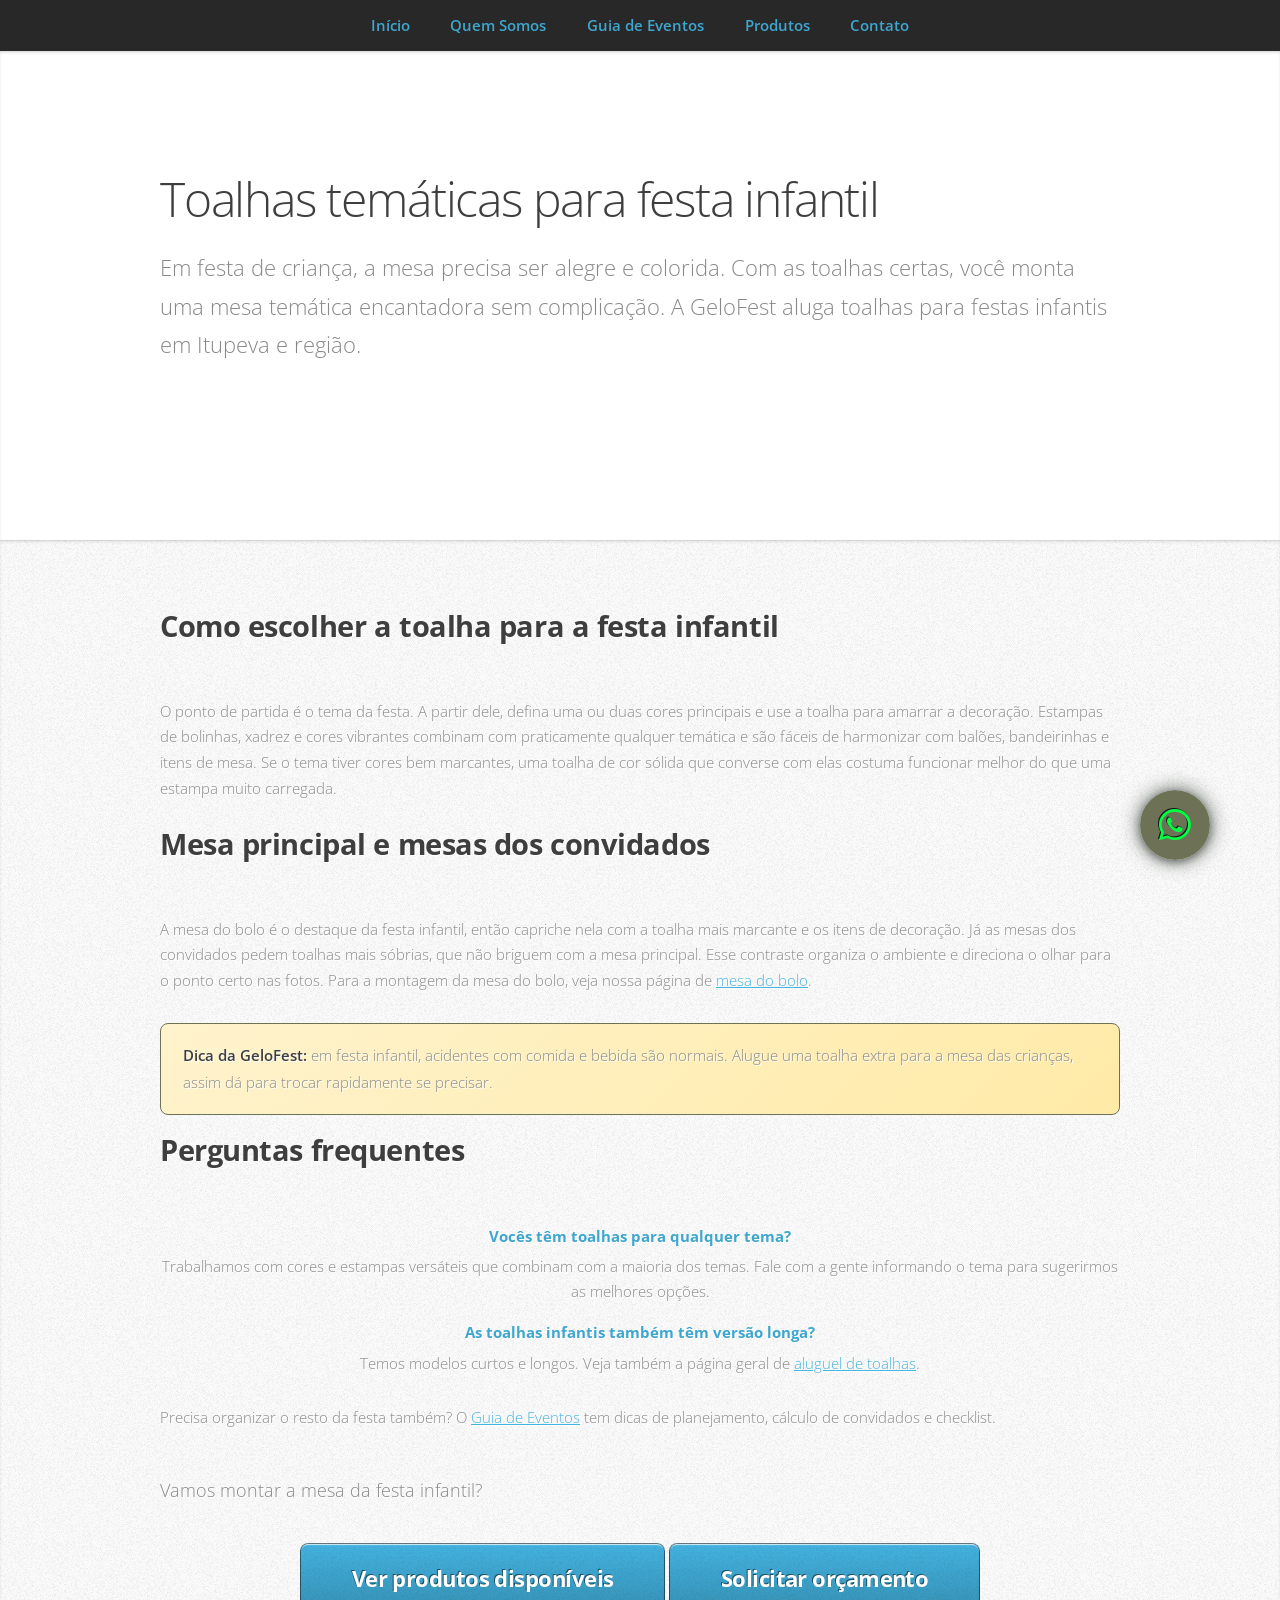
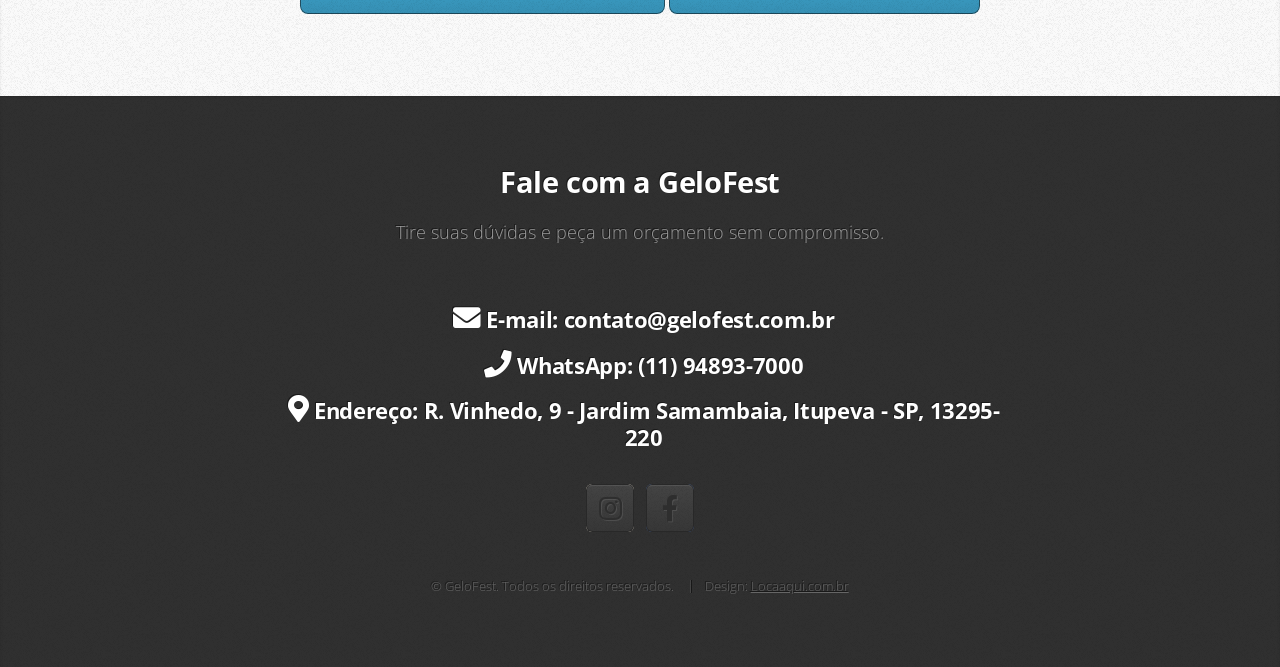
<file: alugeltoalhasparafestainfantil.html>
﻿<!DOCTYPE HTML>
<html lang="pt-BR">

<head>
	<meta name="google-adsense-account" content="ca-pub-1562828751233160">
	<meta name="google-site-verification" content="qK-nsvMwqYs3ibnXjh87vm6y5k_WSdMe6fU80ohmOeE" />
	<script async src="https://www.googletagmanager.com/gtag/js?id=G-0Z5SBG3ZM5"></script>
	<script>
		window.dataLayer = window.dataLayer || [];
		function gtag() { dataLayer.push(arguments); }
		gtag('js', new Date());
		gtag('config', 'G-0Z5SBG3ZM5');
	</script>
	<title>Toalhas Temáticas para Festa Infantil em Itupeva | GeloFest</title>
	<meta charset="utf-8" />
	<meta name="viewport" content="width=device-width, initial-scale=1, user-scalable=no" />
	<meta name="description"
		content="Aluguel de toalhas temáticas e coloridas para festa infantil em Itupeva e região. Composições alegres para aniversários de crianças. Peça seu orçamento on-line." />
	<meta name="keywords"
		content="toalhas festa infantil, toalha temática, aluguel de toalhas infantis, decoração festa infantil, Itupeva, aniversário infantil" />
	<link rel="stylesheet" href="assets/css/main.css" />
	<link rel="stylesheet" href="css/paginas.css" />
</head>

<body class="is-preload">

	<nav id="nav">
		<ul class="container">
			<li><a href="index.html#top">Início</a></li>
			<li><a href="index.html#work">Quem Somos</a></li>
			<li><a href="guia-de-eventos.html">Guia de Eventos</a></li>
			<li><a href="https://produtos.gelofest.com.br/produtos-disponiveis?step=cliente">Produtos</a></li>
			<li><a href="index.html#contact">Contato</a></li>
		</ul>
	</nav>

	<article id="top" class="wrapper style1">
		<div class="container">
			<header>
				<h1>Toalhas temáticas para festa infantil</h1>
				<p>Em festa de criança, a mesa precisa ser alegre e colorida. Com as toalhas certas, você monta uma mesa
					temática encantadora sem complicação. A GeloFest aluga toalhas para festas infantis em Itupeva e
					região.</p>
			</header>
		</div>
	</article>

	<article class="wrapper style2 pagina-conteudo">
		<div class="container">

			<header>
				<h2>Como escolher a toalha para a festa infantil</h2>
			</header>
			<p>O ponto de partida é o tema da festa. A partir dele, defina uma ou duas cores principais e use a toalha
				para amarrar a decoração. Estampas de bolinhas, xadrez e cores vibrantes combinam com praticamente
				qualquer temática e são fáceis de harmonizar com balões, bandeirinhas e itens de mesa. Se o tema tiver
				cores bem marcantes, uma toalha de cor sólida que converse com elas costuma funcionar melhor do que uma
				estampa muito carregada.</p>

			<header>
				<h2>Mesa principal e mesas dos convidados</h2>
			</header>
			<p>A mesa do bolo é o destaque da festa infantil, então capriche nela com a toalha mais marcante e os itens
				de decoração. Já as mesas dos convidados pedem toalhas mais sóbrias, que não briguem com a mesa
				principal. Esse contraste organiza o ambiente e direciona o olhar para o ponto certo nas fotos. Para a
				montagem da mesa do bolo, veja nossa página de <a href="alugelmesaparabolo.html">mesa do bolo</a>.</p>

			<div class="destaque">
				<strong>Dica da GeloFest:</strong> em festa infantil, acidentes com comida e bebida são normais. Alugue
				uma toalha extra para a mesa das crianças, assim dá para trocar rapidamente se precisar.
			</div>

			<header>
				<h2>Perguntas frequentes</h2>
			</header>
			<dl class="faq">
				<dt>Vocês têm toalhas para qualquer tema?</dt>
				<dd>Trabalhamos com cores e estampas versáteis que combinam com a maioria dos temas. Fale com a gente
					informando o tema para sugerirmos as melhores opções.</dd>
				<dt>As toalhas infantis também têm versão longa?</dt>
				<dd>Temos modelos curtos e longos. Veja também a página geral de <a
						href="alugeltoalhasparafesta.html">aluguel de toalhas</a>.</dd>
			</dl>

			<p>Precisa organizar o resto da festa também? O <a href="guia-de-eventos.html">Guia de Eventos</a> tem dicas
				de planejamento, cálculo de convidados e checklist.</p>

			<footer>
				<p>Vamos montar a mesa da festa infantil?</p>
				<a href="https://produtos.gelofest.com.br/produtos-disponiveis?step=cliente" class="button large">Ver
					produtos disponíveis</a>
				<a href="index.html#contact" class="button large">Solicitar orçamento</a>
			</footer>

		</div>
	</article>

	<article id="contact" class="wrapper style4">
		<div class="container medium">
			<header>
				<h2>Fale com a GeloFest</h2>
				<p>Tire suas dúvidas e peça um orçamento sem compromisso.</p>
			</header>
			<div class="row">
				<div class="col-12">
					<ul class="copyright" style="list-style: none; padding-left: 0; text-align:center;">
						<li>
							<h3><i class="icon solid fa-envelope"></i> E-mail:
								<a href="mailto:contato@gelofest.com.br">contato@gelofest.com.br</a></h3>
						</li>
						<li style="margin-top: 15px;">
							<h3><i class="icon solid fa-phone"></i> WhatsApp:
								<a href="https://wa.me/5511948937000" target="_blank" rel="noopener">(11)
									94893-7000</a></h3>
						</li>
						<li style="margin-top: 15px;">
							<h3><i class="icon solid fa-map-marker-alt"></i> Endereço:
								R. Vinhedo, 9 - Jardim Samambaia, Itupeva - SP, 13295-220</h3>
						</li>
					</ul>
					<ul class="social">
						<li><a href="https://instagram.com/gelofest" class="icon brands fa-instagram" target="_blank"
								rel="noopener noreferrer"><span class="label">Instagram</span></a></li>
						<li><a href="https://facebook.com/gelofest" class="icon brands fa-facebook-f" target="_blank"
								rel="noopener noreferrer"><span class="label">Facebook</span></a></li>
					</ul>
				</div>
			</div>
			<footer>
				<ul id="copyright">
					<li>&copy; GeloFest. Todos os direitos reservados.</li>
					<li>Design: <a href="https://locaaqui.com.br/">Locaaqui.com.br</a></li>
				</ul>
			</footer>
		</div>
		<a href="https://wa.me/5511948937000?text=Olá%20estava%20no%20site%20da%20Gelo%20Fest%20e%20gostaria%20de%20alugar%20toalhas%20para%20festa%20infantil"
			class="whatsapp-float" target="_blank" rel="noopener" aria-label="Fale conosco pelo WhatsApp">
			<i class="fab fa-whatsapp" aria-hidden="true"></i>
			<span class="sr-only">WhatsApp GeloFest</span>
		</a>
	</article>

	<script src="assets/js/jquery.min.js"></script>
	<script src="assets/js/jquery.scrolly.min.js"></script>
	<script src="assets/js/browser.min.js"></script>
	<script src="assets/js/breakpoints.min.js"></script>
	<script src="assets/js/util.js"></script>
	<script src="assets/js/main.js"></script>

</body>

</html>
</file>
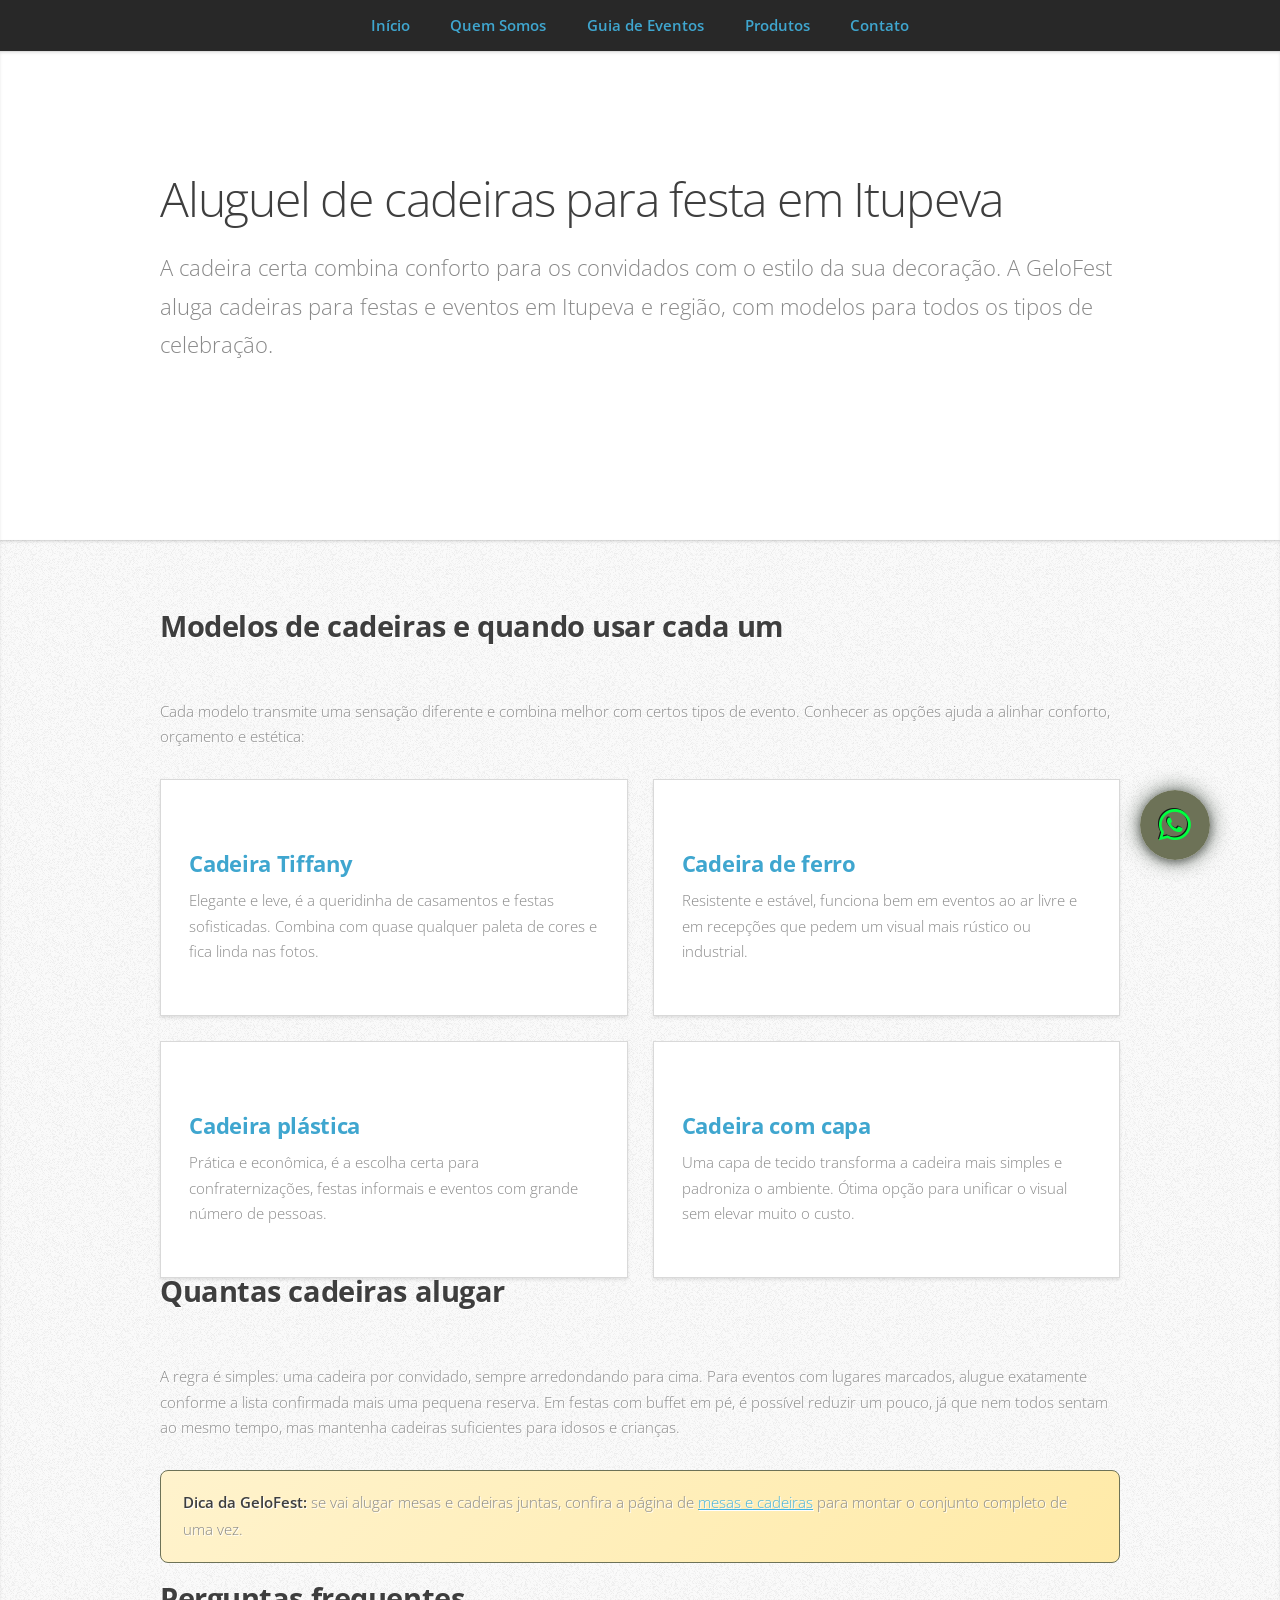
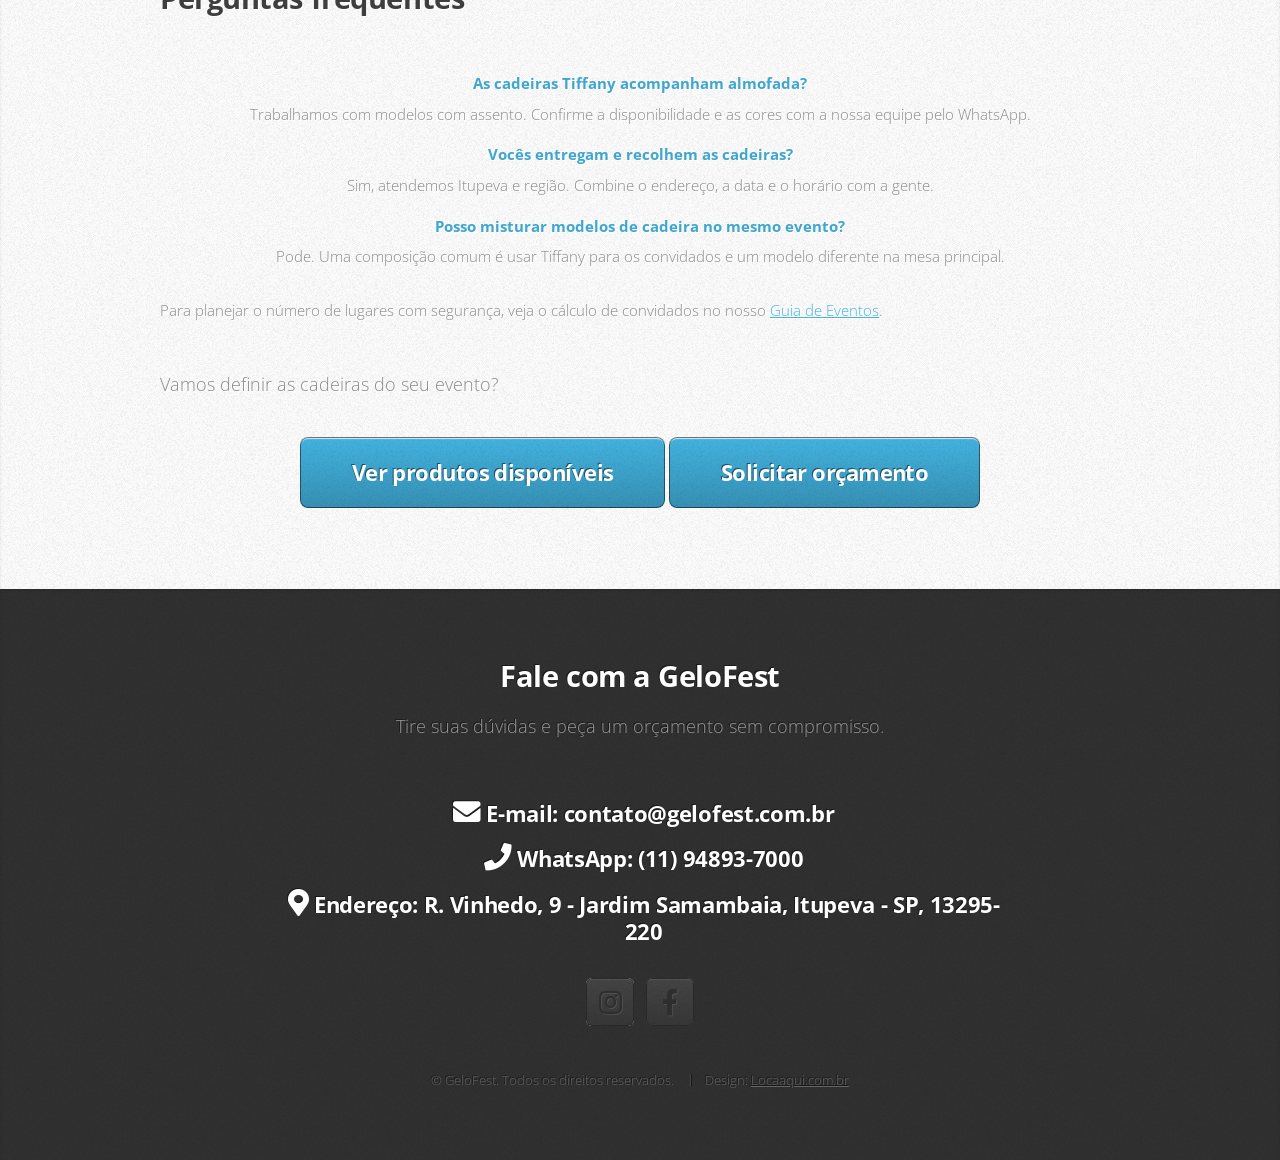
<file: alugueldecadeira.html>
﻿<!DOCTYPE HTML>
<html lang="pt-BR">

<head>
	<meta name="google-adsense-account" content="ca-pub-1562828751233160">
	<meta name="google-site-verification" content="qK-nsvMwqYs3ibnXjh87vm6y5k_WSdMe6fU80ohmOeE" />
	<script async src="https://www.googletagmanager.com/gtag/js?id=G-0Z5SBG3ZM5"></script>
	<script>
		window.dataLayer = window.dataLayer || [];
		function gtag() { dataLayer.push(arguments); }
		gtag('js', new Date());
		gtag('config', 'G-0Z5SBG3ZM5');
	</script>
	<title>Aluguel de Cadeiras para Festa em Itupeva | GeloFest</title>
	<meta charset="utf-8" />
	<meta name="viewport" content="width=device-width, initial-scale=1, user-scalable=no" />
	<meta name="description"
		content="Aluguel de cadeiras para festas e eventos em Itupeva e região. Cadeiras Tiffany, de ferro e plásticas para casamentos, aniversários e eventos. Peça seu orçamento." />
	<meta name="keywords"
		content="aluguel de cadeiras, cadeira tiffany, locação de cadeiras para festa, Itupeva, casamento, aniversário, evento" />
	<link rel="stylesheet" href="assets/css/main.css" />
	<link rel="stylesheet" href="css/paginas.css" />
</head>

<body class="is-preload">

	<nav id="nav">
		<ul class="container">
			<li><a href="index.html#top">Início</a></li>
			<li><a href="index.html#work">Quem Somos</a></li>
			<li><a href="guia-de-eventos.html">Guia de Eventos</a></li>
			<li><a href="https://produtos.gelofest.com.br/produtos-disponiveis?step=cliente">Produtos</a></li>
			<li><a href="index.html#contact">Contato</a></li>
		</ul>
	</nav>

	<article id="top" class="wrapper style1">
		<div class="container">
			<header>
				<h1>Aluguel de cadeiras para festa em Itupeva</h1>
				<p>A cadeira certa combina conforto para os convidados com o estilo da sua decoração. A GeloFest aluga
					cadeiras para festas e eventos em Itupeva e região, com modelos para todos os tipos de celebração.</p>
			</header>
		</div>
	</article>

	<article class="wrapper style2 pagina-conteudo">
		<div class="container">

			<header>
				<h2>Modelos de cadeiras e quando usar cada um</h2>
			</header>
			<p>Cada modelo transmite uma sensação diferente e combina melhor com certos tipos de evento. Conhecer as
				opções ajuda a alinhar conforto, orçamento e estética:</p>
			<div class="row">
				<div class="col-6 col-12-medium">
					<section class="box style1">
						<h3>Cadeira Tiffany</h3>
						<p>Elegante e leve, é a queridinha de casamentos e festas sofisticadas. Combina com quase
							qualquer paleta de cores e fica linda nas fotos.</p>
					</section>
				</div>
				<div class="col-6 col-12-medium">
					<section class="box style1">
						<h3>Cadeira de ferro</h3>
						<p>Resistente e estável, funciona bem em eventos ao ar livre e em recepções que pedem um visual
							mais rústico ou industrial.</p>
					</section>
				</div>
				<div class="col-6 col-12-medium">
					<section class="box style1">
						<h3>Cadeira plástica</h3>
						<p>Prática e econômica, é a escolha certa para confraternizações, festas informais e eventos com
							grande número de pessoas.</p>
					</section>
				</div>
				<div class="col-6 col-12-medium">
					<section class="box style1">
						<h3>Cadeira com capa</h3>
						<p>Uma capa de tecido transforma a cadeira mais simples e padroniza o ambiente. Ótima opção para
							unificar o visual sem elevar muito o custo.</p>
					</section>
				</div>
			</div>

			<header>
				<h2>Quantas cadeiras alugar</h2>
			</header>
			<p>A regra é simples: uma cadeira por convidado, sempre arredondando para cima. Para eventos com lugares
				marcados, alugue exatamente conforme a lista confirmada mais uma pequena reserva. Em festas com buffet
				em pé, é possível reduzir um pouco, já que nem todos sentam ao mesmo tempo, mas mantenha cadeiras
				suficientes para idosos e crianças.</p>

			<div class="destaque">
				<strong>Dica da GeloFest:</strong> se vai alugar mesas e cadeiras juntas, confira a página de <a
					href="alugueldemesasecadeiras.html">mesas e cadeiras</a> para montar o conjunto completo de uma vez.
			</div>

			<header>
				<h2>Perguntas frequentes</h2>
			</header>
			<dl class="faq">
				<dt>As cadeiras Tiffany acompanham almofada?</dt>
				<dd>Trabalhamos com modelos com assento. Confirme a disponibilidade e as cores com a nossa equipe pelo
					WhatsApp.</dd>
				<dt>Vocês entregam e recolhem as cadeiras?</dt>
				<dd>Sim, atendemos Itupeva e região. Combine o endereço, a data e o horário com a gente.</dd>
				<dt>Posso misturar modelos de cadeira no mesmo evento?</dt>
				<dd>Pode. Uma composição comum é usar Tiffany para os convidados e um modelo diferente na mesa
					principal.</dd>
			</dl>

			<p>Para planejar o número de lugares com segurança, veja o cálculo de convidados no nosso <a
					href="guia-de-eventos.html">Guia de Eventos</a>.</p>

			<footer>
				<p>Vamos definir as cadeiras do seu evento?</p>
				<a href="https://produtos.gelofest.com.br/produtos-disponiveis?step=cliente" class="button large">Ver
					produtos disponíveis</a>
				<a href="index.html#contact" class="button large">Solicitar orçamento</a>
			</footer>

		</div>
	</article>

	<article id="contact" class="wrapper style4">
		<div class="container medium">
			<header>
				<h2>Fale com a GeloFest</h2>
				<p>Tire suas dúvidas e peça um orçamento sem compromisso.</p>
			</header>
			<div class="row">
				<div class="col-12">
					<ul class="copyright" style="list-style: none; padding-left: 0; text-align:center;">
						<li>
							<h3><i class="icon solid fa-envelope"></i> E-mail:
								<a href="mailto:contato@gelofest.com.br">contato@gelofest.com.br</a></h3>
						</li>
						<li style="margin-top: 15px;">
							<h3><i class="icon solid fa-phone"></i> WhatsApp:
								<a href="https://wa.me/5511948937000" target="_blank" rel="noopener">(11)
									94893-7000</a></h3>
						</li>
						<li style="margin-top: 15px;">
							<h3><i class="icon solid fa-map-marker-alt"></i> Endereço:
								R. Vinhedo, 9 - Jardim Samambaia, Itupeva - SP, 13295-220</h3>
						</li>
					</ul>
					<ul class="social">
						<li><a href="https://instagram.com/gelofest" class="icon brands fa-instagram" target="_blank"
								rel="noopener noreferrer"><span class="label">Instagram</span></a></li>
						<li><a href="https://facebook.com/gelofest" class="icon brands fa-facebook-f" target="_blank"
								rel="noopener noreferrer"><span class="label">Facebook</span></a></li>
					</ul>
				</div>
			</div>
			<footer>
				<ul id="copyright">
					<li>&copy; GeloFest. Todos os direitos reservados.</li>
					<li>Design: <a href="https://locaaqui.com.br/">Locaaqui.com.br</a></li>
				</ul>
			</footer>
		</div>
		<a href="https://wa.me/5511948937000?text=Olá%20estava%20no%20site%20da%20Gelo%20Fest%20e%20gostaria%20de%20alugar%20cadeiras%20para%20minha%20festa"
			class="whatsapp-float" target="_blank" rel="noopener" aria-label="Fale conosco pelo WhatsApp">
			<i class="fab fa-whatsapp" aria-hidden="true"></i>
			<span class="sr-only">WhatsApp GeloFest</span>
		</a>
	</article>

	<script src="assets/js/jquery.min.js"></script>
	<script src="assets/js/jquery.scrolly.min.js"></script>
	<script src="assets/js/browser.min.js"></script>
	<script src="assets/js/breakpoints.min.js"></script>
	<script src="assets/js/util.js"></script>
	<script src="assets/js/main.js"></script>

</body>

</html>
</file>
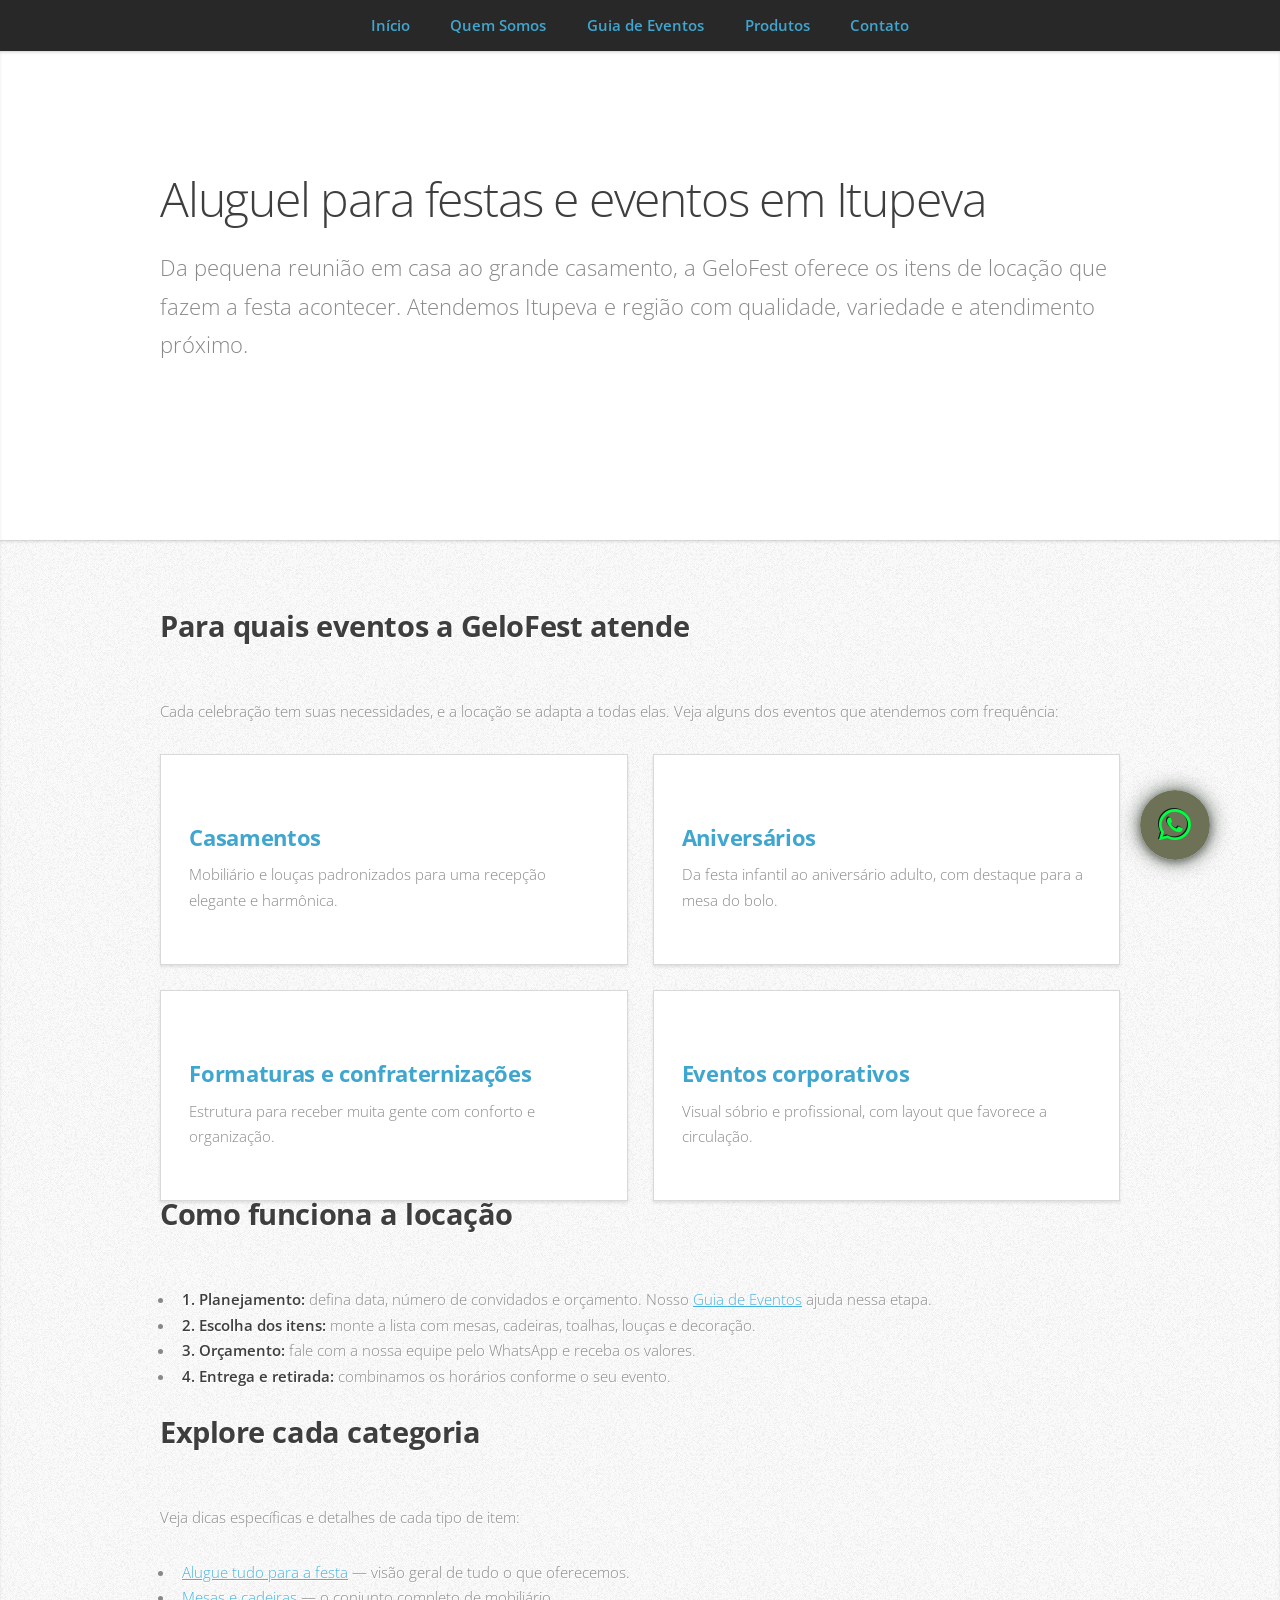
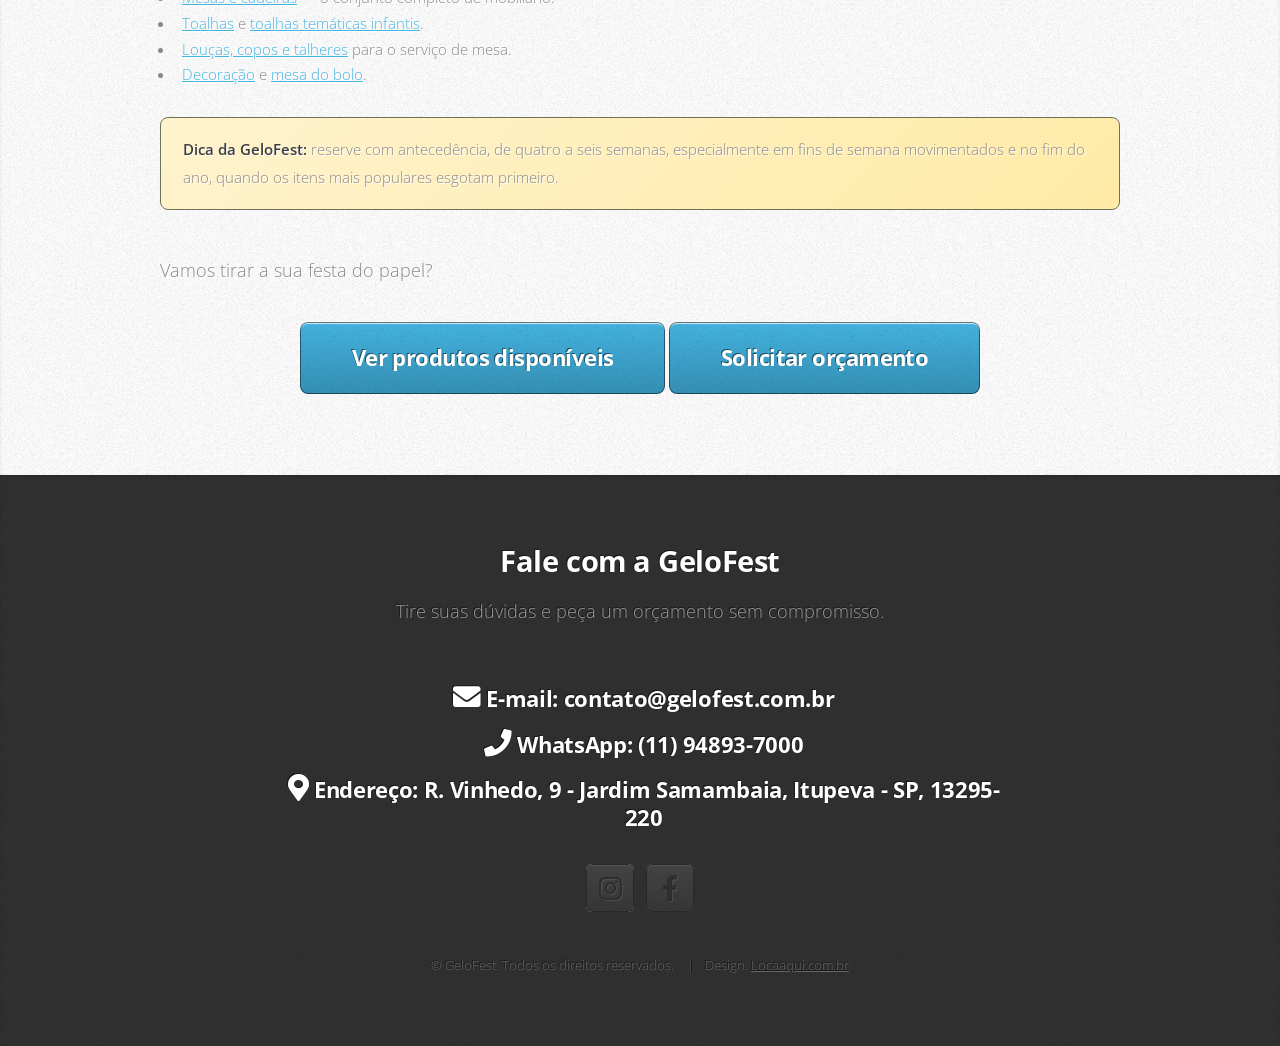
<file: alugueldefestas.html>
﻿<!DOCTYPE HTML>
<html lang="pt-BR">

<head>
	<meta name="google-adsense-account" content="ca-pub-1562828751233160">
	<meta name="google-site-verification" content="qK-nsvMwqYs3ibnXjh87vm6y5k_WSdMe6fU80ohmOeE" />
	<script async src="https://www.googletagmanager.com/gtag/js?id=G-0Z5SBG3ZM5"></script>
	<script>
		window.dataLayer = window.dataLayer || [];
		function gtag() { dataLayer.push(arguments); }
		gtag('js', new Date());
		gtag('config', 'G-0Z5SBG3ZM5');
	</script>
	<title>Aluguel para Festas e Eventos em Itupeva | GeloFest</title>
	<meta charset="utf-8" />
	<meta name="viewport" content="width=device-width, initial-scale=1, user-scalable=no" />
	<meta name="description"
		content="Aluguel para festas e eventos em Itupeva e região: mesas, cadeiras, toalhas, louças e decoração para casamentos, aniversários e eventos corporativos. Peça seu orçamento." />
	<meta name="keywords"
		content="aluguel para festas, locação para eventos, aluguel de materiais para festa, Itupeva, casamento, aniversário, confraternização" />
	<link rel="stylesheet" href="assets/css/main.css" />
	<link rel="stylesheet" href="css/paginas.css" />
</head>

<body class="is-preload">

	<nav id="nav">
		<ul class="container">
			<li><a href="index.html#top">Início</a></li>
			<li><a href="index.html#work">Quem Somos</a></li>
			<li><a href="guia-de-eventos.html">Guia de Eventos</a></li>
			<li><a href="https://produtos.gelofest.com.br/produtos-disponiveis?step=cliente">Produtos</a></li>
			<li><a href="index.html#contact">Contato</a></li>
		</ul>
	</nav>

	<article id="top" class="wrapper style1">
		<div class="container">
			<header>
				<h1>Aluguel para festas e eventos em Itupeva</h1>
				<p>Da pequena reunião em casa ao grande casamento, a GeloFest oferece os itens de locação que fazem a
					festa acontecer. Atendemos Itupeva e região com qualidade, variedade e atendimento próximo.</p>
			</header>
		</div>
	</article>

	<article class="wrapper style2 pagina-conteudo">
		<div class="container">

			<header>
				<h2>Para quais eventos a GeloFest atende</h2>
			</header>
			<p>Cada celebração tem suas necessidades, e a locação se adapta a todas elas. Veja alguns dos eventos que
				atendemos com frequência:</p>
			<div class="row">
				<div class="col-6 col-12-medium">
					<section class="box style1">
						<h3>Casamentos</h3>
						<p>Mobiliário e louças padronizados para uma recepção elegante e harmônica.</p>
					</section>
				</div>
				<div class="col-6 col-12-medium">
					<section class="box style1">
						<h3>Aniversários</h3>
						<p>Da festa infantil ao aniversário adulto, com destaque para a mesa do bolo.</p>
					</section>
				</div>
				<div class="col-6 col-12-medium">
					<section class="box style1">
						<h3>Formaturas e confraternizações</h3>
						<p>Estrutura para receber muita gente com conforto e organização.</p>
					</section>
				</div>
				<div class="col-6 col-12-medium">
					<section class="box style1">
						<h3>Eventos corporativos</h3>
						<p>Visual sóbrio e profissional, com layout que favorece a circulação.</p>
					</section>
				</div>
			</div>

			<header>
				<h2>Como funciona a locação</h2>
			</header>
			<ul>
				<li><strong>1. Planejamento:</strong> defina data, número de convidados e orçamento. Nosso <a
						href="guia-de-eventos.html">Guia de Eventos</a> ajuda nessa etapa.</li>
				<li><strong>2. Escolha dos itens:</strong> monte a lista com mesas, cadeiras, toalhas, louças e
					decoração.</li>
				<li><strong>3. Orçamento:</strong> fale com a nossa equipe pelo WhatsApp e receba os valores.</li>
				<li><strong>4. Entrega e retirada:</strong> combinamos os horários conforme o seu evento.</li>
			</ul>

			<header>
				<h2>Explore cada categoria</h2>
			</header>
			<p>Veja dicas específicas e detalhes de cada tipo de item:</p>
			<ul>
				<li><a href="aluguetudoparafesta.html">Alugue tudo para a festa</a> — visão geral de tudo o que
					oferecemos.</li>
				<li><a href="alugueldemesasecadeiras.html">Mesas e cadeiras</a> — o conjunto completo de mobiliário.</li>
				<li><a href="alugeltoalhasparafesta.html">Toalhas</a> e <a
						href="alugeltoalhasparafestainfantil.html">toalhas temáticas infantis</a>.</li>
				<li><a href="coposgarfosefacas.html">Louças, copos e talheres</a> para o serviço de mesa.</li>
				<li><a href="decoracaoparafesta.html">Decoração</a> e <a href="alugelmesaparabolo.html">mesa do
						bolo</a>.</li>
			</ul>

			<div class="destaque">
				<strong>Dica da GeloFest:</strong> reserve com antecedência, de quatro a seis semanas, especialmente em
				fins de semana movimentados e no fim do ano, quando os itens mais populares esgotam primeiro.
			</div>

			<footer>
				<p>Vamos tirar a sua festa do papel?</p>
				<a href="https://produtos.gelofest.com.br/produtos-disponiveis?step=cliente" class="button large">Ver
					produtos disponíveis</a>
				<a href="index.html#contact" class="button large">Solicitar orçamento</a>
			</footer>

		</div>
	</article>

	<article id="contact" class="wrapper style4">
		<div class="container medium">
			<header>
				<h2>Fale com a GeloFest</h2>
				<p>Tire suas dúvidas e peça um orçamento sem compromisso.</p>
			</header>
			<div class="row">
				<div class="col-12">
					<ul class="copyright" style="list-style: none; padding-left: 0; text-align:center;">
						<li>
							<h3><i class="icon solid fa-envelope"></i> E-mail:
								<a href="mailto:contato@gelofest.com.br">contato@gelofest.com.br</a></h3>
						</li>
						<li style="margin-top: 15px;">
							<h3><i class="icon solid fa-phone"></i> WhatsApp:
								<a href="https://wa.me/5511948937000" target="_blank" rel="noopener">(11)
									94893-7000</a></h3>
						</li>
						<li style="margin-top: 15px;">
							<h3><i class="icon solid fa-map-marker-alt"></i> Endereço:
								R. Vinhedo, 9 - Jardim Samambaia, Itupeva - SP, 13295-220</h3>
						</li>
					</ul>
					<ul class="social">
						<li><a href="https://instagram.com/gelofest" class="icon brands fa-instagram" target="_blank"
								rel="noopener noreferrer"><span class="label">Instagram</span></a></li>
						<li><a href="https://facebook.com/gelofest" class="icon brands fa-facebook-f" target="_blank"
								rel="noopener noreferrer"><span class="label">Facebook</span></a></li>
					</ul>
				</div>
			</div>
			<footer>
				<ul id="copyright">
					<li>&copy; GeloFest. Todos os direitos reservados.</li>
					<li>Design: <a href="https://locaaqui.com.br/">Locaaqui.com.br</a></li>
				</ul>
			</footer>
		</div>
		<a href="https://wa.me/5511948937000?text=Olá%20estava%20no%20site%20da%20Gelo%20Fest%20e%20gostaria%20de%20alugar%20itens%20para%20minha%20festa"
			class="whatsapp-float" target="_blank" rel="noopener" aria-label="Fale conosco pelo WhatsApp">
			<i class="fab fa-whatsapp" aria-hidden="true"></i>
			<span class="sr-only">WhatsApp GeloFest</span>
		</a>
	</article>

	<script src="assets/js/jquery.min.js"></script>
	<script src="assets/js/jquery.scrolly.min.js"></script>
	<script src="assets/js/browser.min.js"></script>
	<script src="assets/js/breakpoints.min.js"></script>
	<script src="assets/js/util.js"></script>
	<script src="assets/js/main.js"></script>

</body>

</html>
</file>
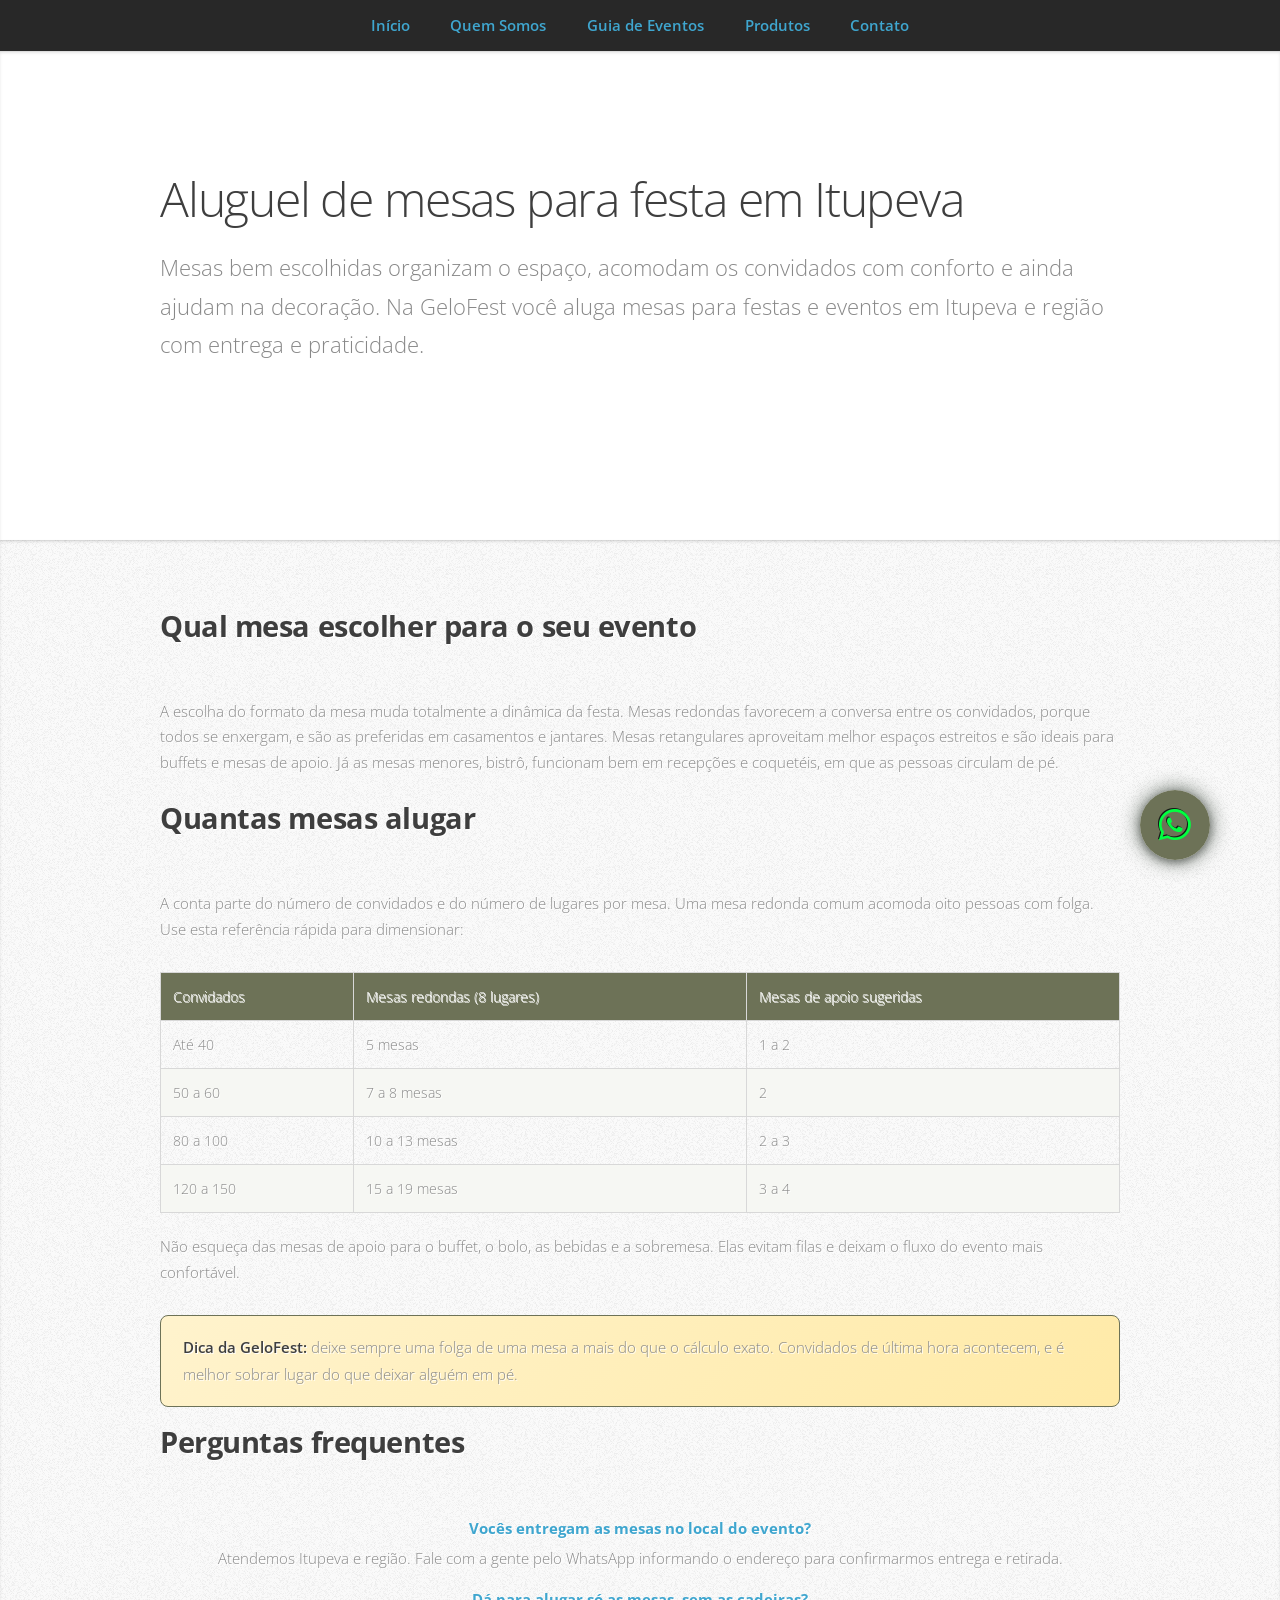
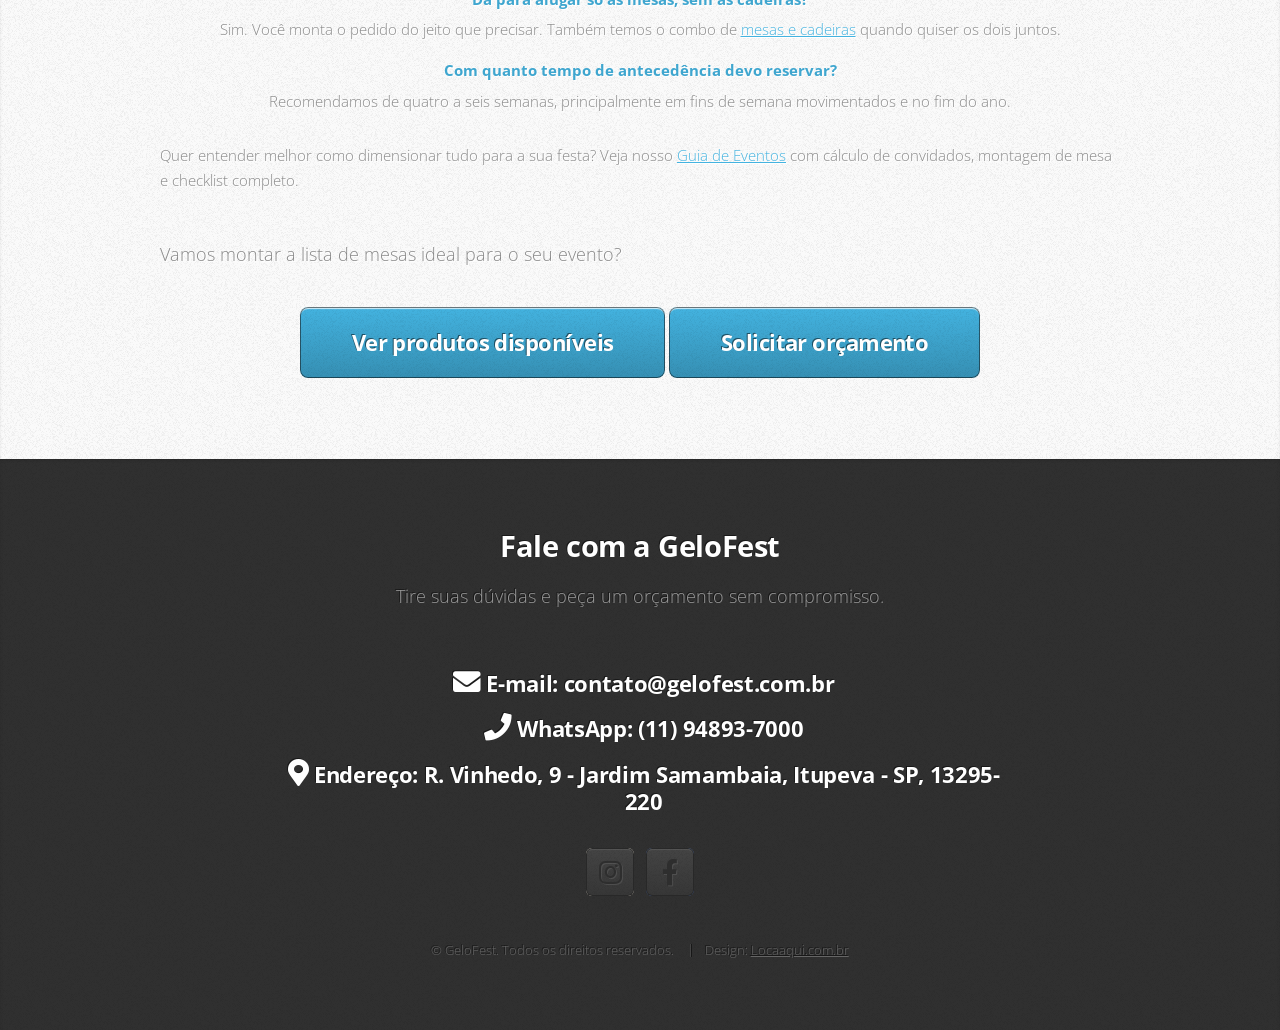
<file: alugueldemesa.html>
﻿<!DOCTYPE HTML>
<html lang="pt-BR">

<head>
	<meta name="google-adsense-account" content="ca-pub-1562828751233160">
	<meta name="google-site-verification" content="qK-nsvMwqYs3ibnXjh87vm6y5k_WSdMe6fU80ohmOeE" />
	<script async src="https://www.googletagmanager.com/gtag/js?id=G-0Z5SBG3ZM5"></script>
	<script>
		window.dataLayer = window.dataLayer || [];
		function gtag() { dataLayer.push(arguments); }
		gtag('js', new Date());
		gtag('config', 'G-0Z5SBG3ZM5');
	</script>
	<title>Aluguel de Mesas para Festa em Itupeva | GeloFest</title>
	<meta charset="utf-8" />
	<meta name="viewport" content="width=device-width, initial-scale=1, user-scalable=no" />
	<meta name="description"
		content="Aluguel de mesas para festas e eventos em Itupeva e região. Mesas redondas, retangulares e de apoio para casamentos, aniversários e eventos corporativos. Peça seu orçamento." />
	<meta name="keywords"
		content="aluguel de mesas, locação de mesas para festa, mesas redondas, mesas retangulares, Itupeva, eventos, casamento, aniversário" />
	<link rel="stylesheet" href="assets/css/main.css" />
	<link rel="stylesheet" href="css/paginas.css" />
</head>

<body class="is-preload">

	<nav id="nav">
		<ul class="container">
			<li><a href="index.html#top">Início</a></li>
			<li><a href="index.html#work">Quem Somos</a></li>
			<li><a href="guia-de-eventos.html">Guia de Eventos</a></li>
			<li><a href="https://produtos.gelofest.com.br/produtos-disponiveis?step=cliente">Produtos</a></li>
			<li><a href="index.html#contact">Contato</a></li>
		</ul>
	</nav>

	<article id="top" class="wrapper style1">
		<div class="container">
			<header>
				<h1>Aluguel de mesas para festa em Itupeva</h1>
				<p>Mesas bem escolhidas organizam o espaço, acomodam os convidados com conforto e ainda ajudam na
					decoração. Na GeloFest você aluga mesas para festas e eventos em Itupeva e região com entrega e
					praticidade.</p>
			</header>
		</div>
	</article>

	<article class="wrapper style2 pagina-conteudo">
		<div class="container">

			<header>
				<h2>Qual mesa escolher para o seu evento</h2>
			</header>
			<p>A escolha do formato da mesa muda totalmente a dinâmica da festa. Mesas redondas favorecem a conversa
				entre os convidados, porque todos se enxergam, e são as preferidas em casamentos e jantares. Mesas
				retangulares aproveitam melhor espaços estreitos e são ideais para buffets e mesas de apoio. Já as mesas
				menores, bistrô, funcionam bem em recepções e coquetéis, em que as pessoas circulam de pé.</p>

			<header>
				<h2>Quantas mesas alugar</h2>
			</header>
			<p>A conta parte do número de convidados e do número de lugares por mesa. Uma mesa redonda comum acomoda
				oito pessoas com folga. Use esta referência rápida para dimensionar:</p>
			<table class="calc">
				<thead>
					<tr>
						<th>Convidados</th>
						<th>Mesas redondas (8 lugares)</th>
						<th>Mesas de apoio sugeridas</th>
					</tr>
				</thead>
				<tbody>
					<tr><td>Até 40</td><td>5 mesas</td><td>1 a 2</td></tr>
					<tr><td>50 a 60</td><td>7 a 8 mesas</td><td>2</td></tr>
					<tr><td>80 a 100</td><td>10 a 13 mesas</td><td>2 a 3</td></tr>
					<tr><td>120 a 150</td><td>15 a 19 mesas</td><td>3 a 4</td></tr>
				</tbody>
			</table>
			<p>Não esqueça das mesas de apoio para o buffet, o bolo, as bebidas e a sobremesa. Elas evitam filas e
				deixam o fluxo do evento mais confortável.</p>

			<div class="destaque">
				<strong>Dica da GeloFest:</strong> deixe sempre uma folga de uma mesa a mais do que o cálculo exato.
				Convidados de última hora acontecem, e é melhor sobrar lugar do que deixar alguém em pé.
			</div>

			<header>
				<h2>Perguntas frequentes</h2>
			</header>
			<dl class="faq">
				<dt>Vocês entregam as mesas no local do evento?</dt>
				<dd>Atendemos Itupeva e região. Fale com a gente pelo WhatsApp informando o endereço para confirmarmos
					entrega e retirada.</dd>
				<dt>Dá para alugar só as mesas, sem as cadeiras?</dt>
				<dd>Sim. Você monta o pedido do jeito que precisar. Também temos o combo de <a
						href="alugueldemesasecadeiras.html">mesas e cadeiras</a> quando quiser os dois juntos.</dd>
				<dt>Com quanto tempo de antecedência devo reservar?</dt>
				<dd>Recomendamos de quatro a seis semanas, principalmente em fins de semana movimentados e no fim do
					ano.</dd>
			</dl>

			<p>Quer entender melhor como dimensionar tudo para a sua festa? Veja nosso <a
					href="guia-de-eventos.html">Guia de Eventos</a> com cálculo de convidados, montagem de mesa e
				checklist completo.</p>

			<footer>
				<p>Vamos montar a lista de mesas ideal para o seu evento?</p>
				<a href="https://produtos.gelofest.com.br/produtos-disponiveis?step=cliente" class="button large">Ver
					produtos disponíveis</a>
				<a href="index.html#contact" class="button large">Solicitar orçamento</a>
			</footer>

		</div>
	</article>

	<article id="contact" class="wrapper style4">
		<div class="container medium">
			<header>
				<h2>Fale com a GeloFest</h2>
				<p>Tire suas dúvidas e peça um orçamento sem compromisso.</p>
			</header>
			<div class="row">
				<div class="col-12">
					<ul class="copyright" style="list-style: none; padding-left: 0; text-align:center;">
						<li>
							<h3><i class="icon solid fa-envelope"></i> E-mail:
								<a href="mailto:contato@gelofest.com.br">contato@gelofest.com.br</a></h3>
						</li>
						<li style="margin-top: 15px;">
							<h3><i class="icon solid fa-phone"></i> WhatsApp:
								<a href="https://wa.me/5511948937000" target="_blank" rel="noopener">(11)
									94893-7000</a></h3>
						</li>
						<li style="margin-top: 15px;">
							<h3><i class="icon solid fa-map-marker-alt"></i> Endereço:
								R. Vinhedo, 9 - Jardim Samambaia, Itupeva - SP, 13295-220</h3>
						</li>
					</ul>
					<ul class="social">
						<li><a href="https://instagram.com/gelofest" class="icon brands fa-instagram" target="_blank"
								rel="noopener noreferrer"><span class="label">Instagram</span></a></li>
						<li><a href="https://facebook.com/gelofest" class="icon brands fa-facebook-f" target="_blank"
								rel="noopener noreferrer"><span class="label">Facebook</span></a></li>
					</ul>
				</div>
			</div>
			<footer>
				<ul id="copyright">
					<li>&copy; GeloFest. Todos os direitos reservados.</li>
					<li>Design: <a href="https://locaaqui.com.br/">Locaaqui.com.br</a></li>
				</ul>
			</footer>
		</div>
		<a href="https://wa.me/5511948937000?text=Olá%20estava%20no%20site%20da%20Gelo%20Fest%20e%20gostaria%20de%20alugar%20mesas%20para%20minha%20festa"
			class="whatsapp-float" target="_blank" rel="noopener" aria-label="Fale conosco pelo WhatsApp">
			<i class="fab fa-whatsapp" aria-hidden="true"></i>
			<span class="sr-only">WhatsApp GeloFest</span>
		</a>
	</article>

	<script src="assets/js/jquery.min.js"></script>
	<script src="assets/js/jquery.scrolly.min.js"></script>
	<script src="assets/js/browser.min.js"></script>
	<script src="assets/js/breakpoints.min.js"></script>
	<script src="assets/js/util.js"></script>
	<script src="assets/js/main.js"></script>

</body>

</html>
</file>
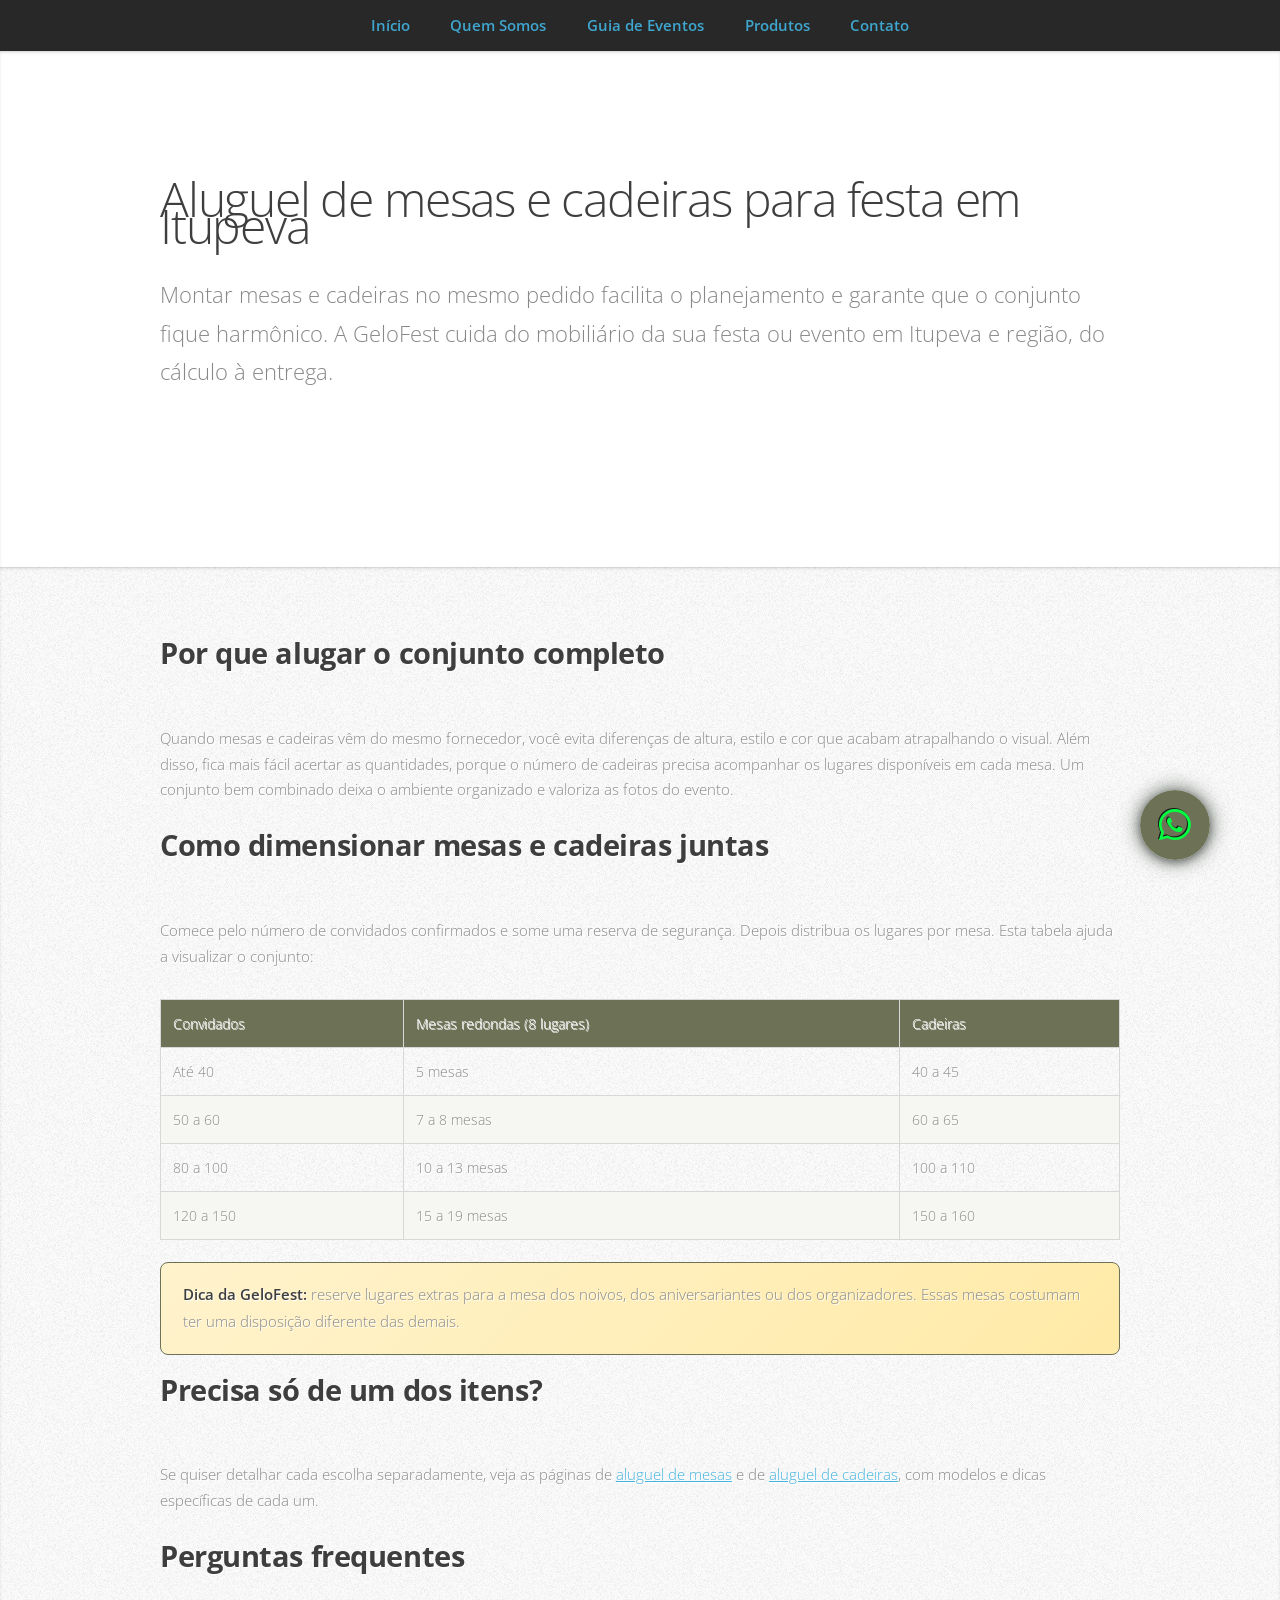
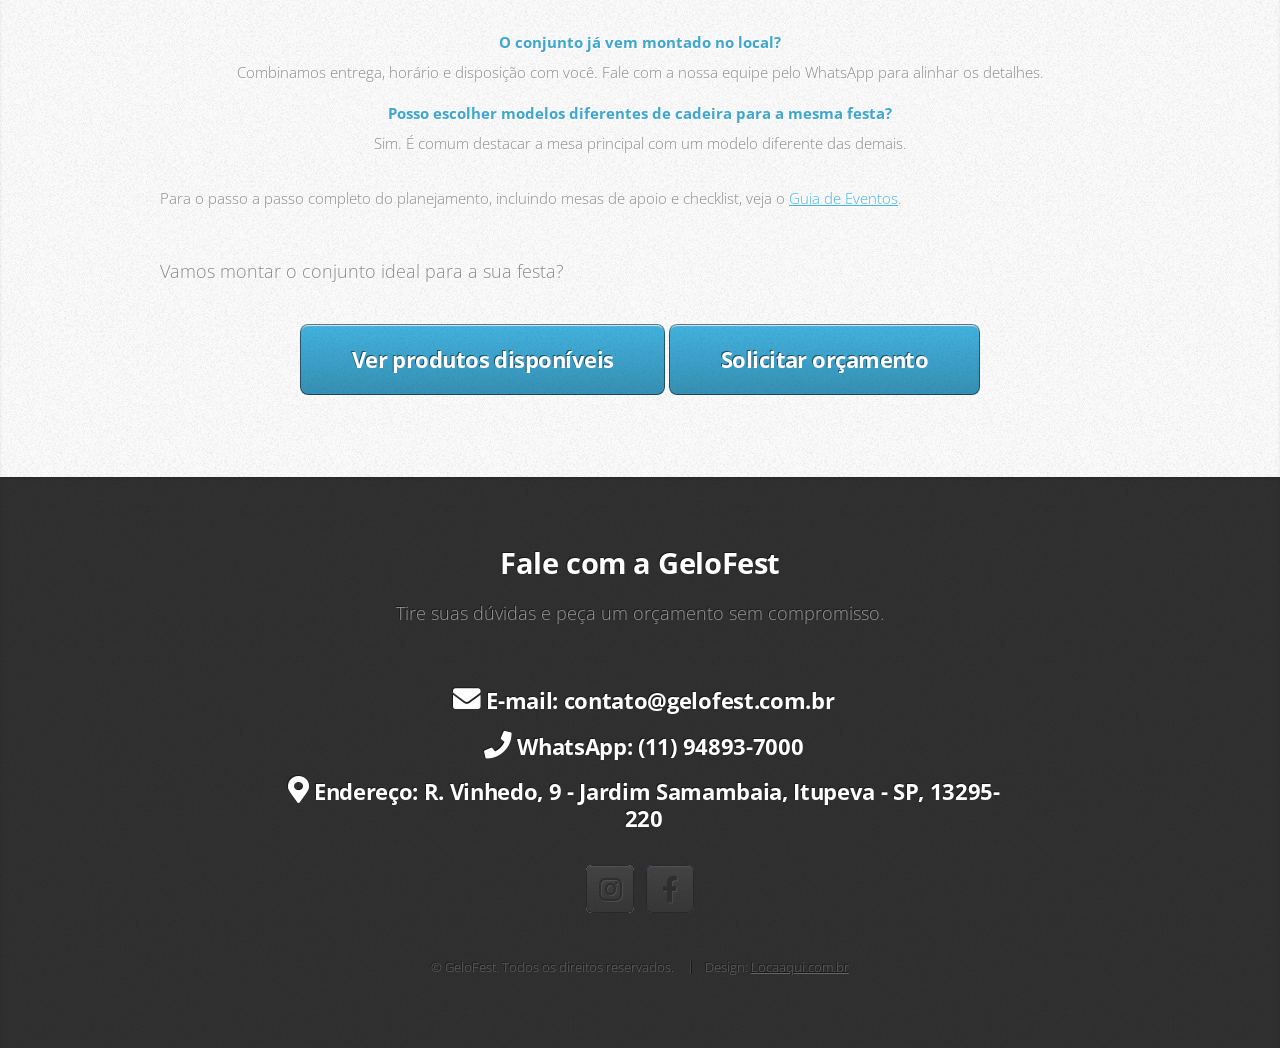
<file: alugueldemesasecadeiras.html>
﻿<!DOCTYPE HTML>
<html lang="pt-BR">

<head>
	<meta name="google-adsense-account" content="ca-pub-1562828751233160">
	<meta name="google-site-verification" content="qK-nsvMwqYs3ibnXjh87vm6y5k_WSdMe6fU80ohmOeE" />
	<script async src="https://www.googletagmanager.com/gtag/js?id=G-0Z5SBG3ZM5"></script>
	<script>
		window.dataLayer = window.dataLayer || [];
		function gtag() { dataLayer.push(arguments); }
		gtag('js', new Date());
		gtag('config', 'G-0Z5SBG3ZM5');
	</script>
	<title>Aluguel de Mesas e Cadeiras para Festa em Itupeva | GeloFest</title>
	<meta charset="utf-8" />
	<meta name="viewport" content="width=device-width, initial-scale=1, user-scalable=no" />
	<meta name="description"
		content="Aluguel de mesas e cadeiras para festas e eventos em Itupeva e região. Monte o conjunto completo para casamentos, aniversários e eventos corporativos. Peça seu orçamento." />
	<meta name="keywords"
		content="aluguel de mesas e cadeiras, locação de mobiliário para festa, conjunto mesa e cadeira, Itupeva, evento, casamento" />
	<link rel="stylesheet" href="assets/css/main.css" />
	<link rel="stylesheet" href="css/paginas.css" />
</head>

<body class="is-preload">

	<nav id="nav">
		<ul class="container">
			<li><a href="index.html#top">Início</a></li>
			<li><a href="index.html#work">Quem Somos</a></li>
			<li><a href="guia-de-eventos.html">Guia de Eventos</a></li>
			<li><a href="https://produtos.gelofest.com.br/produtos-disponiveis?step=cliente">Produtos</a></li>
			<li><a href="index.html#contact">Contato</a></li>
		</ul>
	</nav>

	<article id="top" class="wrapper style1">
		<div class="container">
			<header>
				<h1>Aluguel de mesas e cadeiras para festa em Itupeva</h1>
				<p>Montar mesas e cadeiras no mesmo pedido facilita o planejamento e garante que o conjunto fique
					harmônico. A GeloFest cuida do mobiliário da sua festa ou evento em Itupeva e região, do cálculo à
					entrega.</p>
			</header>
		</div>
	</article>

	<article class="wrapper style2 pagina-conteudo">
		<div class="container">

			<header>
				<h2>Por que alugar o conjunto completo</h2>
			</header>
			<p>Quando mesas e cadeiras vêm do mesmo fornecedor, você evita diferenças de altura, estilo e cor que
				acabam atrapalhando o visual. Além disso, fica mais fácil acertar as quantidades, porque o número de
				cadeiras precisa acompanhar os lugares disponíveis em cada mesa. Um conjunto bem combinado deixa o
				ambiente organizado e valoriza as fotos do evento.</p>

			<header>
				<h2>Como dimensionar mesas e cadeiras juntas</h2>
			</header>
			<p>Comece pelo número de convidados confirmados e some uma reserva de segurança. Depois distribua os lugares
				por mesa. Esta tabela ajuda a visualizar o conjunto:</p>
			<table class="calc">
				<thead>
					<tr>
						<th>Convidados</th>
						<th>Mesas redondas (8 lugares)</th>
						<th>Cadeiras</th>
					</tr>
				</thead>
				<tbody>
					<tr><td>Até 40</td><td>5 mesas</td><td>40 a 45</td></tr>
					<tr><td>50 a 60</td><td>7 a 8 mesas</td><td>60 a 65</td></tr>
					<tr><td>80 a 100</td><td>10 a 13 mesas</td><td>100 a 110</td></tr>
					<tr><td>120 a 150</td><td>15 a 19 mesas</td><td>150 a 160</td></tr>
				</tbody>
			</table>

			<div class="destaque">
				<strong>Dica da GeloFest:</strong> reserve lugares extras para a mesa dos noivos, dos aniversariantes ou
				dos organizadores. Essas mesas costumam ter uma disposição diferente das demais.
			</div>

			<header>
				<h2>Precisa só de um dos itens?</h2>
			</header>
			<p>Se quiser detalhar cada escolha separadamente, veja as páginas de <a href="alugueldemesa.html">aluguel de
					mesas</a> e de <a href="alugueldecadeira.html">aluguel de cadeiras</a>, com modelos e dicas
				específicas de cada um.</p>

			<header>
				<h2>Perguntas frequentes</h2>
			</header>
			<dl class="faq">
				<dt>O conjunto já vem montado no local?</dt>
				<dd>Combinamos entrega, horário e disposição com você. Fale com a nossa equipe pelo WhatsApp para alinhar
					os detalhes.</dd>
				<dt>Posso escolher modelos diferentes de cadeira para a mesma festa?</dt>
				<dd>Sim. É comum destacar a mesa principal com um modelo diferente das demais.</dd>
			</dl>

			<p>Para o passo a passo completo do planejamento, incluindo mesas de apoio e checklist, veja o <a
					href="guia-de-eventos.html">Guia de Eventos</a>.</p>

			<footer>
				<p>Vamos montar o conjunto ideal para a sua festa?</p>
				<a href="https://produtos.gelofest.com.br/produtos-disponiveis?step=cliente" class="button large">Ver
					produtos disponíveis</a>
				<a href="index.html#contact" class="button large">Solicitar orçamento</a>
			</footer>

		</div>
	</article>

	<article id="contact" class="wrapper style4">
		<div class="container medium">
			<header>
				<h2>Fale com a GeloFest</h2>
				<p>Tire suas dúvidas e peça um orçamento sem compromisso.</p>
			</header>
			<div class="row">
				<div class="col-12">
					<ul class="copyright" style="list-style: none; padding-left: 0; text-align:center;">
						<li>
							<h3><i class="icon solid fa-envelope"></i> E-mail:
								<a href="mailto:contato@gelofest.com.br">contato@gelofest.com.br</a></h3>
						</li>
						<li style="margin-top: 15px;">
							<h3><i class="icon solid fa-phone"></i> WhatsApp:
								<a href="https://wa.me/5511948937000" target="_blank" rel="noopener">(11)
									94893-7000</a></h3>
						</li>
						<li style="margin-top: 15px;">
							<h3><i class="icon solid fa-map-marker-alt"></i> Endereço:
								R. Vinhedo, 9 - Jardim Samambaia, Itupeva - SP, 13295-220</h3>
						</li>
					</ul>
					<ul class="social">
						<li><a href="https://instagram.com/gelofest" class="icon brands fa-instagram" target="_blank"
								rel="noopener noreferrer"><span class="label">Instagram</span></a></li>
						<li><a href="https://facebook.com/gelofest" class="icon brands fa-facebook-f" target="_blank"
								rel="noopener noreferrer"><span class="label">Facebook</span></a></li>
					</ul>
				</div>
			</div>
			<footer>
				<ul id="copyright">
					<li>&copy; GeloFest. Todos os direitos reservados.</li>
					<li>Design: <a href="https://locaaqui.com.br/">Locaaqui.com.br</a></li>
				</ul>
			</footer>
		</div>
		<a href="https://wa.me/5511948937000?text=Olá%20estava%20no%20site%20da%20Gelo%20Fest%20e%20gostaria%20de%20alugar%20mesas%20e%20cadeiras%20para%20minha%20festa"
			class="whatsapp-float" target="_blank" rel="noopener" aria-label="Fale conosco pelo WhatsApp">
			<i class="fab fa-whatsapp" aria-hidden="true"></i>
			<span class="sr-only">WhatsApp GeloFest</span>
		</a>
	</article>

	<script src="assets/js/jquery.min.js"></script>
	<script src="assets/js/jquery.scrolly.min.js"></script>
	<script src="assets/js/browser.min.js"></script>
	<script src="assets/js/breakpoints.min.js"></script>
	<script src="assets/js/util.js"></script>
	<script src="assets/js/main.js"></script>

</body>

</html>
</file>
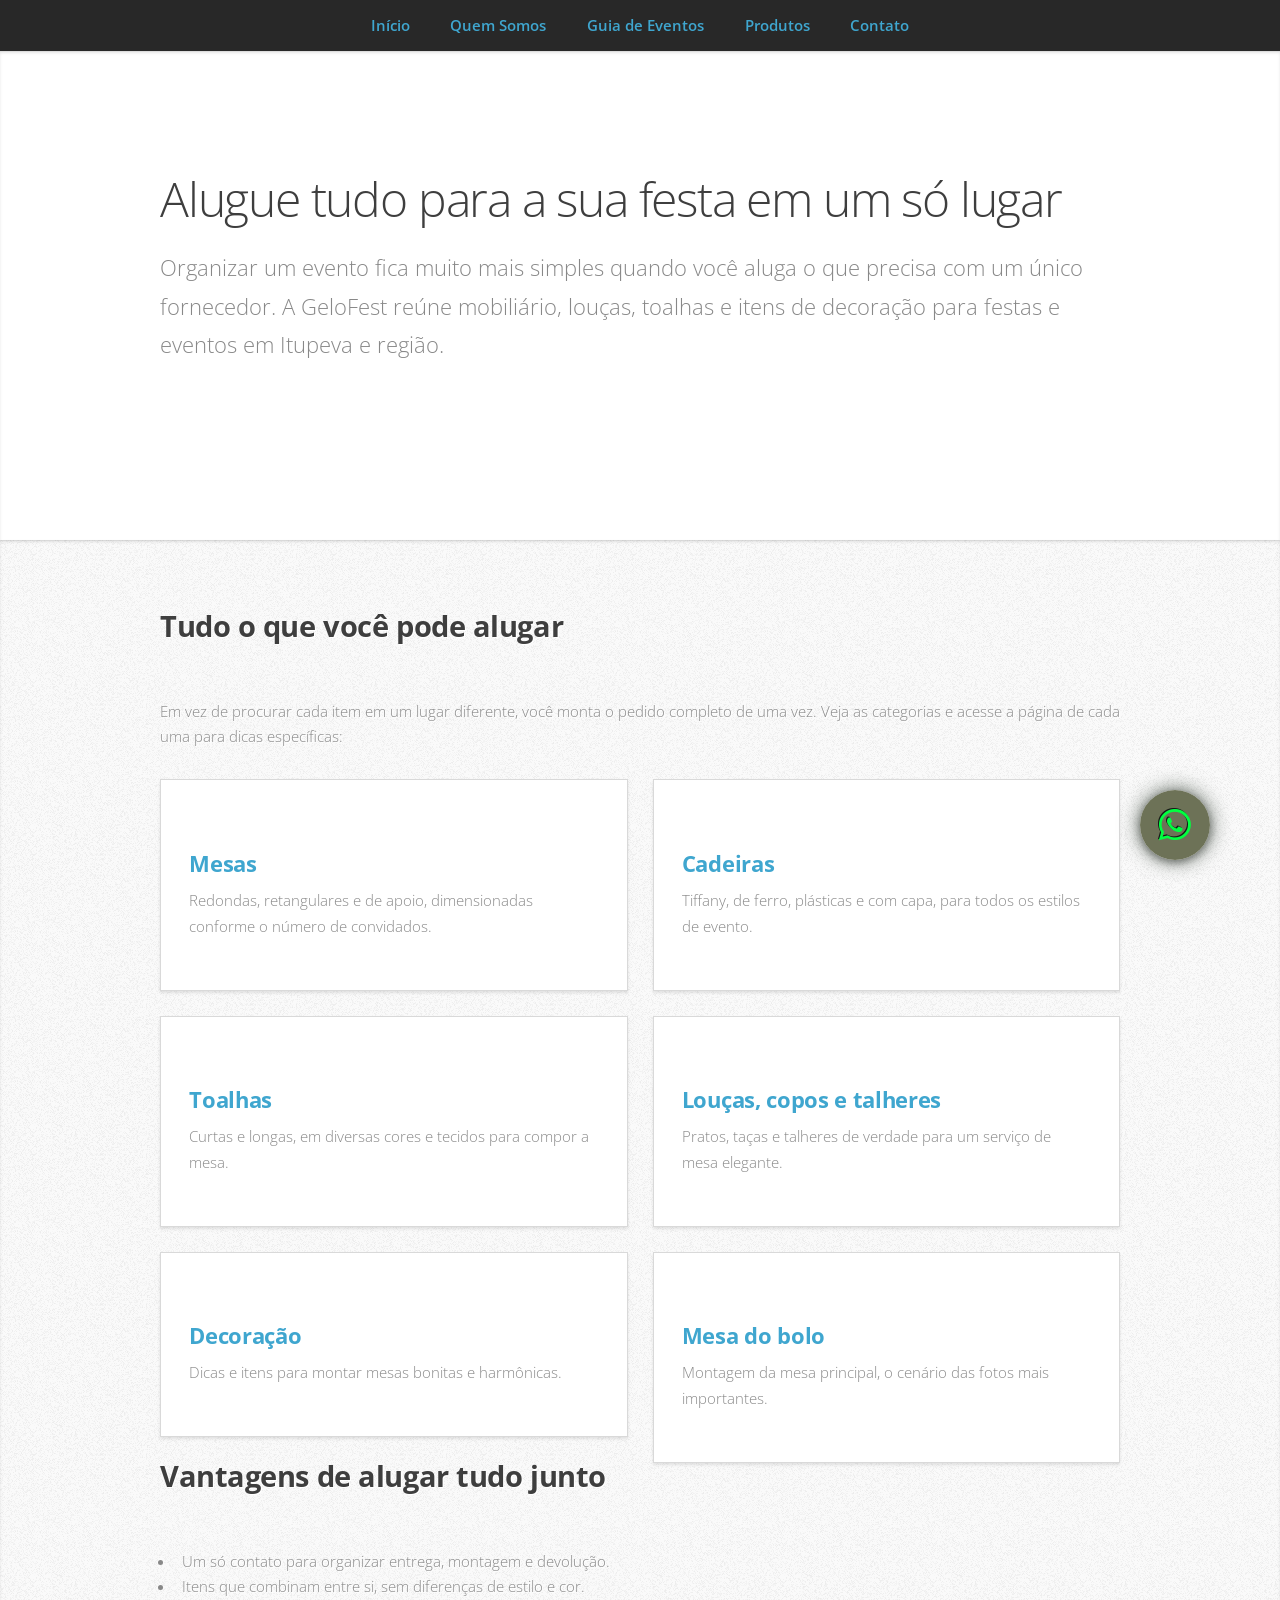
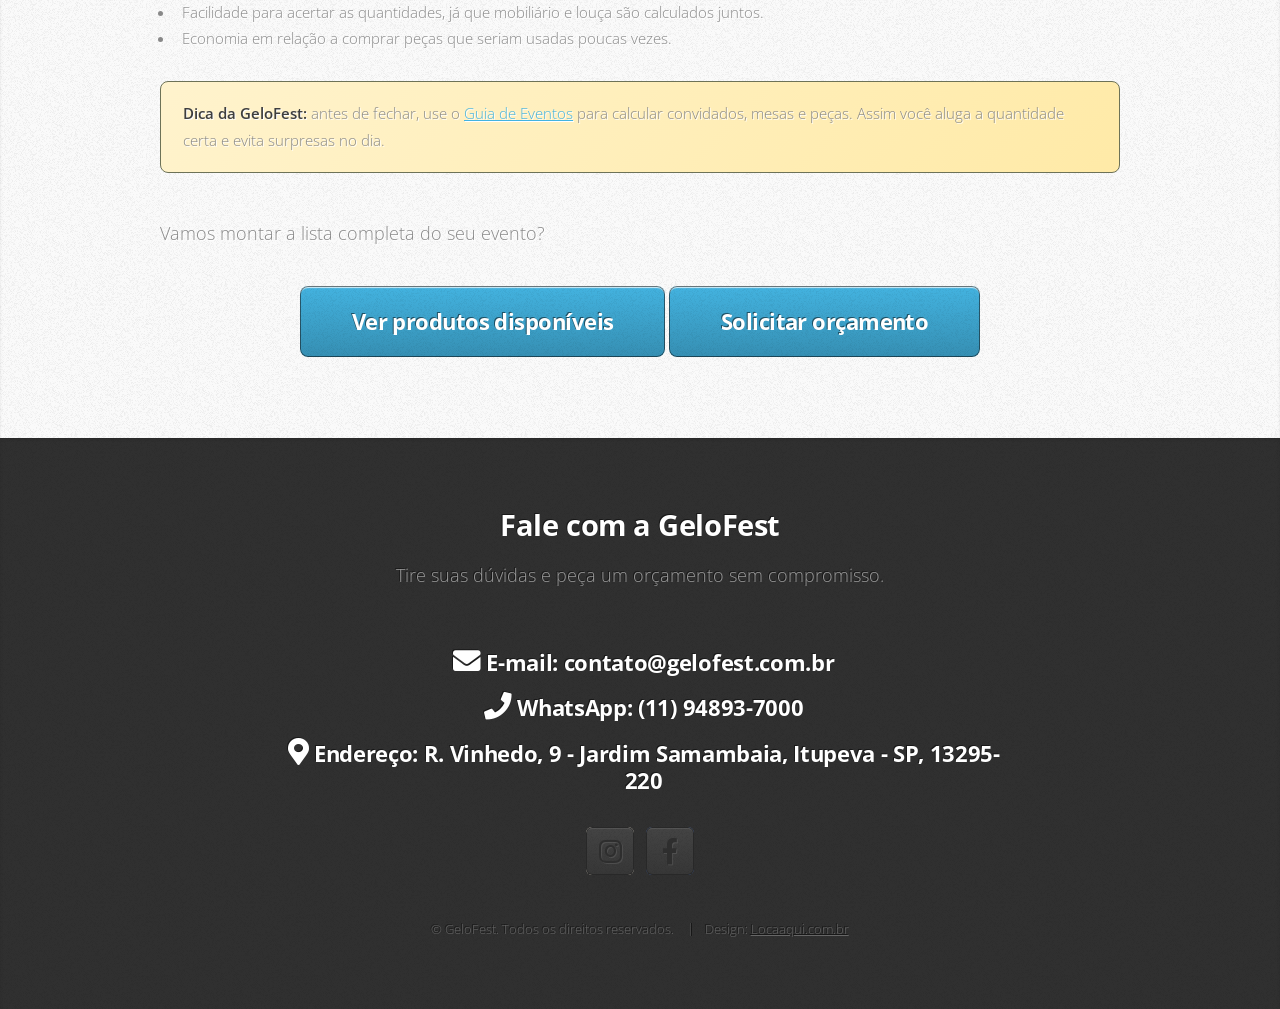
<file: aluguetudoparafesta.html>
﻿<!DOCTYPE HTML>
<html lang="pt-BR">

<head>
	<meta name="google-adsense-account" content="ca-pub-1562828751233160">
	<meta name="google-site-verification" content="qK-nsvMwqYs3ibnXjh87vm6y5k_WSdMe6fU80ohmOeE" />
	<script async src="https://www.googletagmanager.com/gtag/js?id=G-0Z5SBG3ZM5"></script>
	<script>
		window.dataLayer = window.dataLayer || [];
		function gtag() { dataLayer.push(arguments); }
		gtag('js', new Date());
		gtag('config', 'G-0Z5SBG3ZM5');
	</script>
	<title>Alugue Tudo para a Festa em Itupeva | GeloFest</title>
	<meta charset="utf-8" />
	<meta name="viewport" content="width=device-width, initial-scale=1, user-scalable=no" />
	<meta name="description"
		content="Alugue tudo para a sua festa em Itupeva e região: mesas, cadeiras, toalhas, louças, taças e decoração. Monte seu evento com um só fornecedor. Peça seu orçamento." />
	<meta name="keywords"
		content="alugar tudo para festa, locação completa para evento, mesas, cadeiras, toalhas, louças, Itupeva, casamento, aniversário" />
	<link rel="stylesheet" href="assets/css/main.css" />
	<link rel="stylesheet" href="css/paginas.css" />
</head>

<body class="is-preload">

	<nav id="nav">
		<ul class="container">
			<li><a href="index.html#top">Início</a></li>
			<li><a href="index.html#work">Quem Somos</a></li>
			<li><a href="guia-de-eventos.html">Guia de Eventos</a></li>
			<li><a href="https://produtos.gelofest.com.br/produtos-disponiveis?step=cliente">Produtos</a></li>
			<li><a href="index.html#contact">Contato</a></li>
		</ul>
	</nav>

	<article id="top" class="wrapper style1">
		<div class="container">
			<header>
				<h1>Alugue tudo para a sua festa em um só lugar</h1>
				<p>Organizar um evento fica muito mais simples quando você aluga o que precisa com um único fornecedor.
					A GeloFest reúne mobiliário, louças, toalhas e itens de decoração para festas e eventos em Itupeva e
					região.</p>
			</header>
		</div>
	</article>

	<article class="wrapper style2 pagina-conteudo">
		<div class="container">

			<header>
				<h2>Tudo o que você pode alugar</h2>
			</header>
			<p>Em vez de procurar cada item em um lugar diferente, você monta o pedido completo de uma vez. Veja as
				categorias e acesse a página de cada uma para dicas específicas:</p>
			<div class="row">
				<div class="col-6 col-12-medium">
					<section class="box style1">
						<h3><a href="alugueldemesa.html">Mesas</a></h3>
						<p>Redondas, retangulares e de apoio, dimensionadas conforme o número de convidados.</p>
					</section>
				</div>
				<div class="col-6 col-12-medium">
					<section class="box style1">
						<h3><a href="alugueldecadeira.html">Cadeiras</a></h3>
						<p>Tiffany, de ferro, plásticas e com capa, para todos os estilos de evento.</p>
					</section>
				</div>
				<div class="col-6 col-12-medium">
					<section class="box style1">
						<h3><a href="alugeltoalhasparafesta.html">Toalhas</a></h3>
						<p>Curtas e longas, em diversas cores e tecidos para compor a mesa.</p>
					</section>
				</div>
				<div class="col-6 col-12-medium">
					<section class="box style1">
						<h3><a href="coposgarfosefacas.html">Louças, copos e talheres</a></h3>
						<p>Pratos, taças e talheres de verdade para um serviço de mesa elegante.</p>
					</section>
				</div>
				<div class="col-6 col-12-medium">
					<section class="box style1">
						<h3><a href="decoracaoparafesta.html">Decoração</a></h3>
						<p>Dicas e itens para montar mesas bonitas e harmônicas.</p>
					</section>
				</div>
				<div class="col-6 col-12-medium">
					<section class="box style1">
						<h3><a href="alugelmesaparabolo.html">Mesa do bolo</a></h3>
						<p>Montagem da mesa principal, o cenário das fotos mais importantes.</p>
					</section>
				</div>
			</div>

			<header>
				<h2>Vantagens de alugar tudo junto</h2>
			</header>
			<ul>
				<li>Um só contato para organizar entrega, montagem e devolução.</li>
				<li>Itens que combinam entre si, sem diferenças de estilo e cor.</li>
				<li>Facilidade para acertar as quantidades, já que mobiliário e louça são calculados juntos.</li>
				<li>Economia em relação a comprar peças que seriam usadas poucas vezes.</li>
			</ul>

			<div class="destaque">
				<strong>Dica da GeloFest:</strong> antes de fechar, use o <a href="guia-de-eventos.html">Guia de
					Eventos</a> para calcular convidados, mesas e peças. Assim você aluga a quantidade certa e evita
				surpresas no dia.
			</div>

			<footer>
				<p>Vamos montar a lista completa do seu evento?</p>
				<a href="https://produtos.gelofest.com.br/produtos-disponiveis?step=cliente" class="button large">Ver
					produtos disponíveis</a>
				<a href="index.html#contact" class="button large">Solicitar orçamento</a>
			</footer>

		</div>
	</article>

	<article id="contact" class="wrapper style4">
		<div class="container medium">
			<header>
				<h2>Fale com a GeloFest</h2>
				<p>Tire suas dúvidas e peça um orçamento sem compromisso.</p>
			</header>
			<div class="row">
				<div class="col-12">
					<ul class="copyright" style="list-style: none; padding-left: 0; text-align:center;">
						<li>
							<h3><i class="icon solid fa-envelope"></i> E-mail:
								<a href="mailto:contato@gelofest.com.br">contato@gelofest.com.br</a></h3>
						</li>
						<li style="margin-top: 15px;">
							<h3><i class="icon solid fa-phone"></i> WhatsApp:
								<a href="https://wa.me/5511948937000" target="_blank" rel="noopener">(11)
									94893-7000</a></h3>
						</li>
						<li style="margin-top: 15px;">
							<h3><i class="icon solid fa-map-marker-alt"></i> Endereço:
								R. Vinhedo, 9 - Jardim Samambaia, Itupeva - SP, 13295-220</h3>
						</li>
					</ul>
					<ul class="social">
						<li><a href="https://instagram.com/gelofest" class="icon brands fa-instagram" target="_blank"
								rel="noopener noreferrer"><span class="label">Instagram</span></a></li>
						<li><a href="https://facebook.com/gelofest" class="icon brands fa-facebook-f" target="_blank"
								rel="noopener noreferrer"><span class="label">Facebook</span></a></li>
					</ul>
				</div>
			</div>
			<footer>
				<ul id="copyright">
					<li>&copy; GeloFest. Todos os direitos reservados.</li>
					<li>Design: <a href="https://locaaqui.com.br/">Locaaqui.com.br</a></li>
				</ul>
			</footer>
		</div>
		<a href="https://wa.me/5511948937000?text=Olá%20estava%20no%20site%20da%20Gelo%20Fest%20e%20gostaria%20de%20alugar%20itens%20para%20minha%20festa"
			class="whatsapp-float" target="_blank" rel="noopener" aria-label="Fale conosco pelo WhatsApp">
			<i class="fab fa-whatsapp" aria-hidden="true"></i>
			<span class="sr-only">WhatsApp GeloFest</span>
		</a>
	</article>

	<script src="assets/js/jquery.min.js"></script>
	<script src="assets/js/jquery.scrolly.min.js"></script>
	<script src="assets/js/browser.min.js"></script>
	<script src="assets/js/breakpoints.min.js"></script>
	<script src="assets/js/util.js"></script>
	<script src="assets/js/main.js"></script>

</body>

</html>
</file>
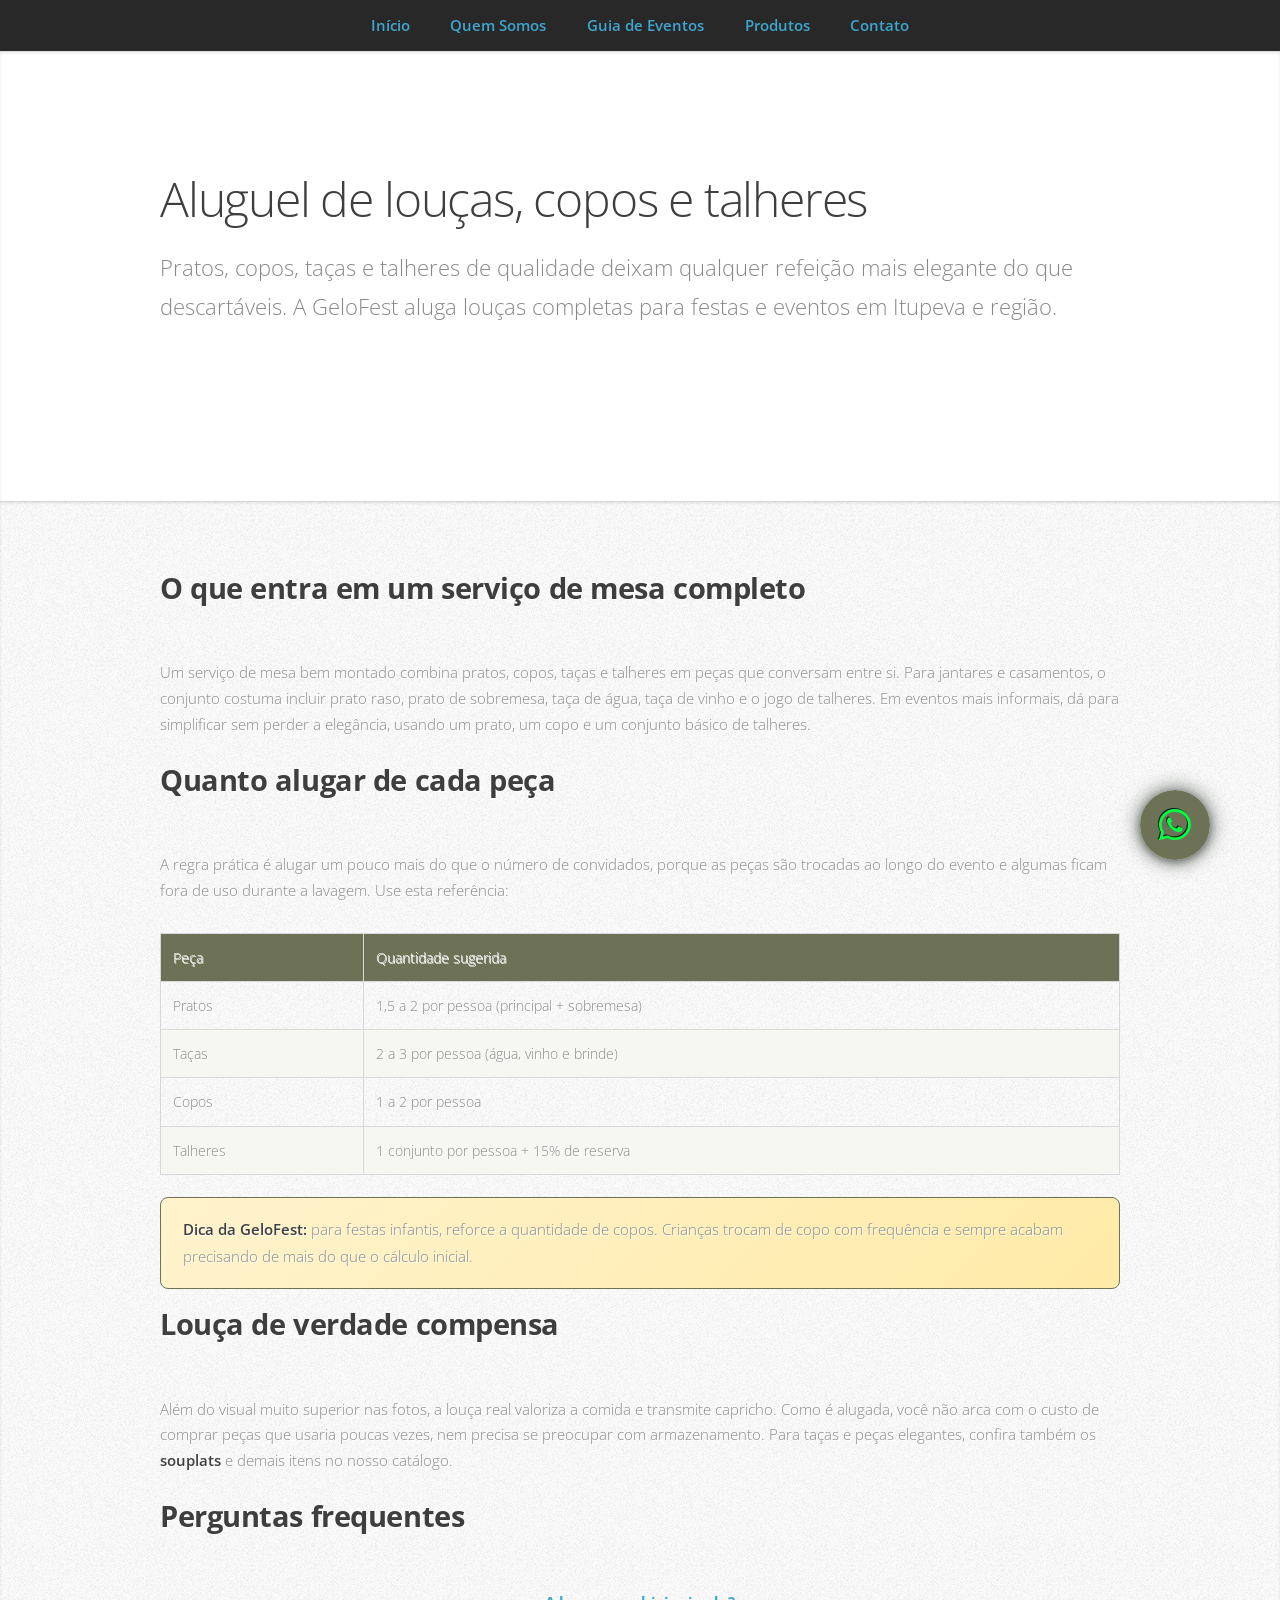
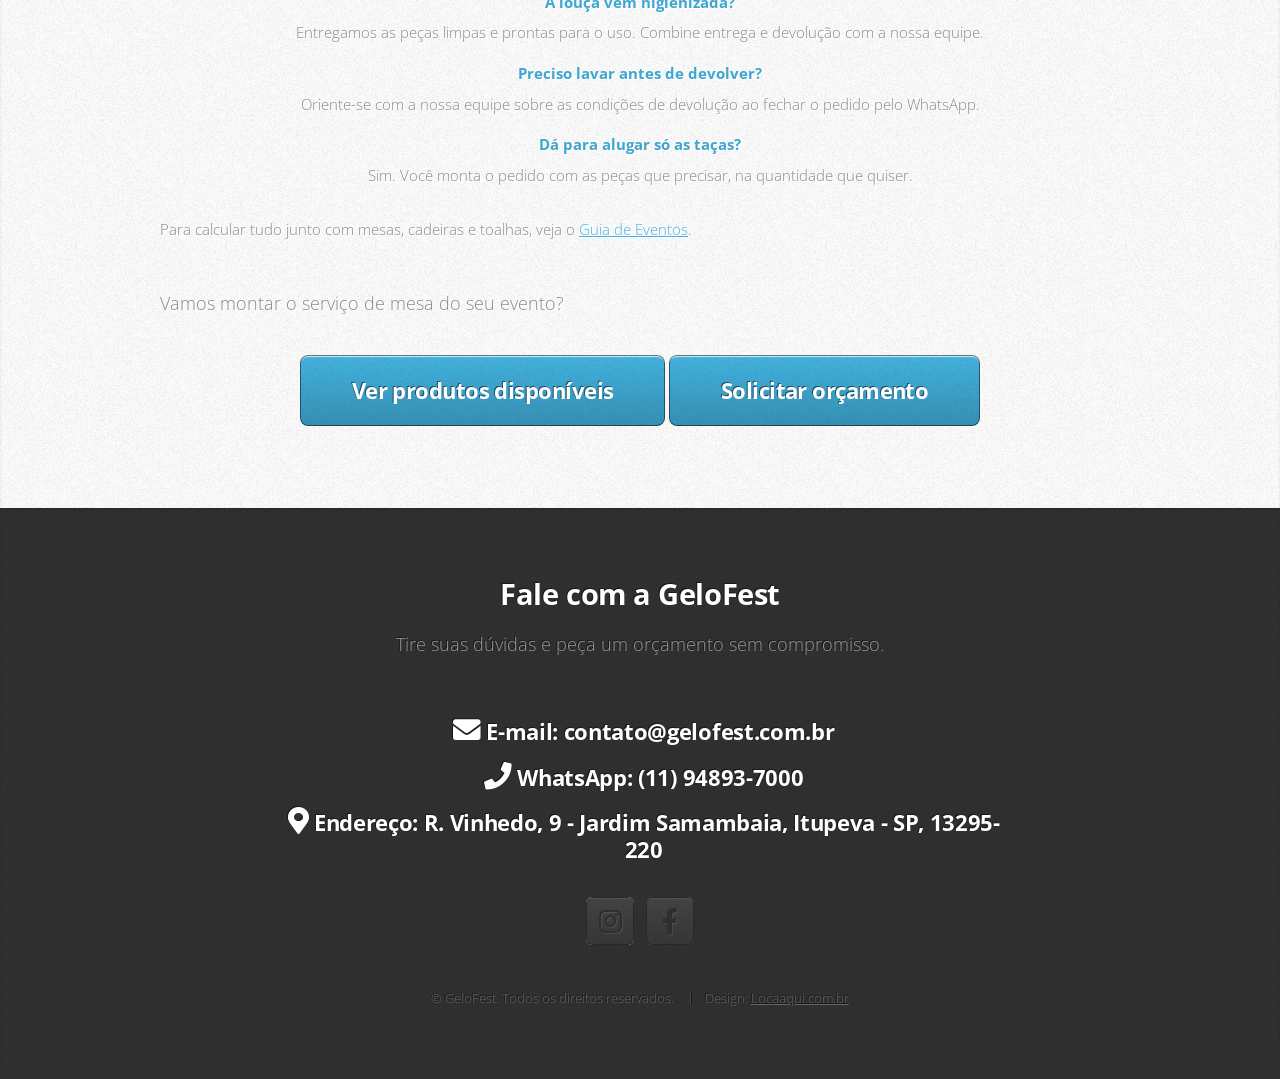
<file: coposgarfosefacas.html>
﻿<!DOCTYPE HTML>
<html lang="pt-BR">

<head>
	<meta name="google-adsense-account" content="ca-pub-1562828751233160">
	<meta name="google-site-verification" content="qK-nsvMwqYs3ibnXjh87vm6y5k_WSdMe6fU80ohmOeE" />
	<script async src="https://www.googletagmanager.com/gtag/js?id=G-0Z5SBG3ZM5"></script>
	<script>
		window.dataLayer = window.dataLayer || [];
		function gtag() { dataLayer.push(arguments); }
		gtag('js', new Date());
		gtag('config', 'G-0Z5SBG3ZM5');
	</script>
	<title>Aluguel de Louças, Copos e Talheres em Itupeva | GeloFest</title>
	<meta charset="utf-8" />
	<meta name="viewport" content="width=device-width, initial-scale=1, user-scalable=no" />
	<meta name="description"
		content="Aluguel de louças, pratos, copos, taças e talheres para festas e eventos em Itupeva e região. Quantidades certas para o seu buffet. Peça seu orçamento on-line." />
	<meta name="keywords"
		content="aluguel de louças, copos, garfos, facas, talheres, pratos, taças, locação para buffet, Itupeva, festa, evento" />
	<link rel="stylesheet" href="assets/css/main.css" />
	<link rel="stylesheet" href="css/paginas.css" />
</head>

<body class="is-preload">

	<nav id="nav">
		<ul class="container">
			<li><a href="index.html#top">Início</a></li>
			<li><a href="index.html#work">Quem Somos</a></li>
			<li><a href="guia-de-eventos.html">Guia de Eventos</a></li>
			<li><a href="https://produtos.gelofest.com.br/produtos-disponiveis?step=cliente">Produtos</a></li>
			<li><a href="index.html#contact">Contato</a></li>
		</ul>
	</nav>

	<article id="top" class="wrapper style1">
		<div class="container">
			<header>
				<h1>Aluguel de louças, copos e talheres</h1>
				<p>Pratos, copos, taças e talheres de qualidade deixam qualquer refeição mais elegante do que
					descartáveis. A GeloFest aluga louças completas para festas e eventos em Itupeva e região.</p>
			</header>
		</div>
	</article>

	<article class="wrapper style2 pagina-conteudo">
		<div class="container">

			<header>
				<h2>O que entra em um serviço de mesa completo</h2>
			</header>
			<p>Um serviço de mesa bem montado combina pratos, copos, taças e talheres em peças que conversam entre si.
				Para jantares e casamentos, o conjunto costuma incluir prato raso, prato de sobremesa, taça de água,
				taça de vinho e o jogo de talheres. Em eventos mais informais, dá para simplificar sem perder a
				elegância, usando um prato, um copo e um conjunto básico de talheres.</p>

			<header>
				<h2>Quanto alugar de cada peça</h2>
			</header>
			<p>A regra prática é alugar um pouco mais do que o número de convidados, porque as peças são trocadas ao
				longo do evento e algumas ficam fora de uso durante a lavagem. Use esta referência:</p>
			<table class="calc">
				<thead>
					<tr>
						<th>Peça</th>
						<th>Quantidade sugerida</th>
					</tr>
				</thead>
				<tbody>
					<tr><td>Pratos</td><td>1,5 a 2 por pessoa (principal + sobremesa)</td></tr>
					<tr><td>Taças</td><td>2 a 3 por pessoa (água, vinho e brinde)</td></tr>
					<tr><td>Copos</td><td>1 a 2 por pessoa</td></tr>
					<tr><td>Talheres</td><td>1 conjunto por pessoa + 15% de reserva</td></tr>
				</tbody>
			</table>

			<div class="destaque">
				<strong>Dica da GeloFest:</strong> para festas infantis, reforce a quantidade de copos. Crianças trocam
				de copo com frequência e sempre acabam precisando de mais do que o cálculo inicial.
			</div>

			<header>
				<h2>Louça de verdade compensa</h2>
			</header>
			<p>Além do visual muito superior nas fotos, a louça real valoriza a comida e transmite capricho. Como é
				alugada, você não arca com o custo de comprar peças que usaria poucas vezes, nem precisa se preocupar
				com armazenamento. Para taças e peças elegantes, confira também os <strong>souplats</strong> e demais
				itens no nosso catálogo.</p>

			<header>
				<h2>Perguntas frequentes</h2>
			</header>
			<dl class="faq">
				<dt>A louça vem higienizada?</dt>
				<dd>Entregamos as peças limpas e prontas para o uso. Combine entrega e devolução com a nossa equipe.</dd>
				<dt>Preciso lavar antes de devolver?</dt>
				<dd>Oriente-se com a nossa equipe sobre as condições de devolução ao fechar o pedido pelo WhatsApp.</dd>
				<dt>Dá para alugar só as taças?</dt>
				<dd>Sim. Você monta o pedido com as peças que precisar, na quantidade que quiser.</dd>
			</dl>

			<p>Para calcular tudo junto com mesas, cadeiras e toalhas, veja o <a href="guia-de-eventos.html">Guia de
					Eventos</a>.</p>

			<footer>
				<p>Vamos montar o serviço de mesa do seu evento?</p>
				<a href="https://produtos.gelofest.com.br/produtos-disponiveis?step=cliente" class="button large">Ver
					produtos disponíveis</a>
				<a href="index.html#contact" class="button large">Solicitar orçamento</a>
			</footer>

		</div>
	</article>

	<article id="contact" class="wrapper style4">
		<div class="container medium">
			<header>
				<h2>Fale com a GeloFest</h2>
				<p>Tire suas dúvidas e peça um orçamento sem compromisso.</p>
			</header>
			<div class="row">
				<div class="col-12">
					<ul class="copyright" style="list-style: none; padding-left: 0; text-align:center;">
						<li>
							<h3><i class="icon solid fa-envelope"></i> E-mail:
								<a href="mailto:contato@gelofest.com.br">contato@gelofest.com.br</a></h3>
						</li>
						<li style="margin-top: 15px;">
							<h3><i class="icon solid fa-phone"></i> WhatsApp:
								<a href="https://wa.me/5511948937000" target="_blank" rel="noopener">(11)
									94893-7000</a></h3>
						</li>
						<li style="margin-top: 15px;">
							<h3><i class="icon solid fa-map-marker-alt"></i> Endereço:
								R. Vinhedo, 9 - Jardim Samambaia, Itupeva - SP, 13295-220</h3>
						</li>
					</ul>
					<ul class="social">
						<li><a href="https://instagram.com/gelofest" class="icon brands fa-instagram" target="_blank"
								rel="noopener noreferrer"><span class="label">Instagram</span></a></li>
						<li><a href="https://facebook.com/gelofest" class="icon brands fa-facebook-f" target="_blank"
								rel="noopener noreferrer"><span class="label">Facebook</span></a></li>
					</ul>
				</div>
			</div>
			<footer>
				<ul id="copyright">
					<li>&copy; GeloFest. Todos os direitos reservados.</li>
					<li>Design: <a href="https://locaaqui.com.br/">Locaaqui.com.br</a></li>
				</ul>
			</footer>
		</div>
		<a href="https://wa.me/5511948937000?text=Olá%20estava%20no%20site%20da%20Gelo%20Fest%20e%20gostaria%20de%20alugar%20louças%20e%20talheres%20para%20minha%20festa"
			class="whatsapp-float" target="_blank" rel="noopener" aria-label="Fale conosco pelo WhatsApp">
			<i class="fab fa-whatsapp" aria-hidden="true"></i>
			<span class="sr-only">WhatsApp GeloFest</span>
		</a>
	</article>

	<script src="assets/js/jquery.min.js"></script>
	<script src="assets/js/jquery.scrolly.min.js"></script>
	<script src="assets/js/browser.min.js"></script>
	<script src="assets/js/breakpoints.min.js"></script>
	<script src="assets/js/util.js"></script>
	<script src="assets/js/main.js"></script>

</body>

</html>
</file>
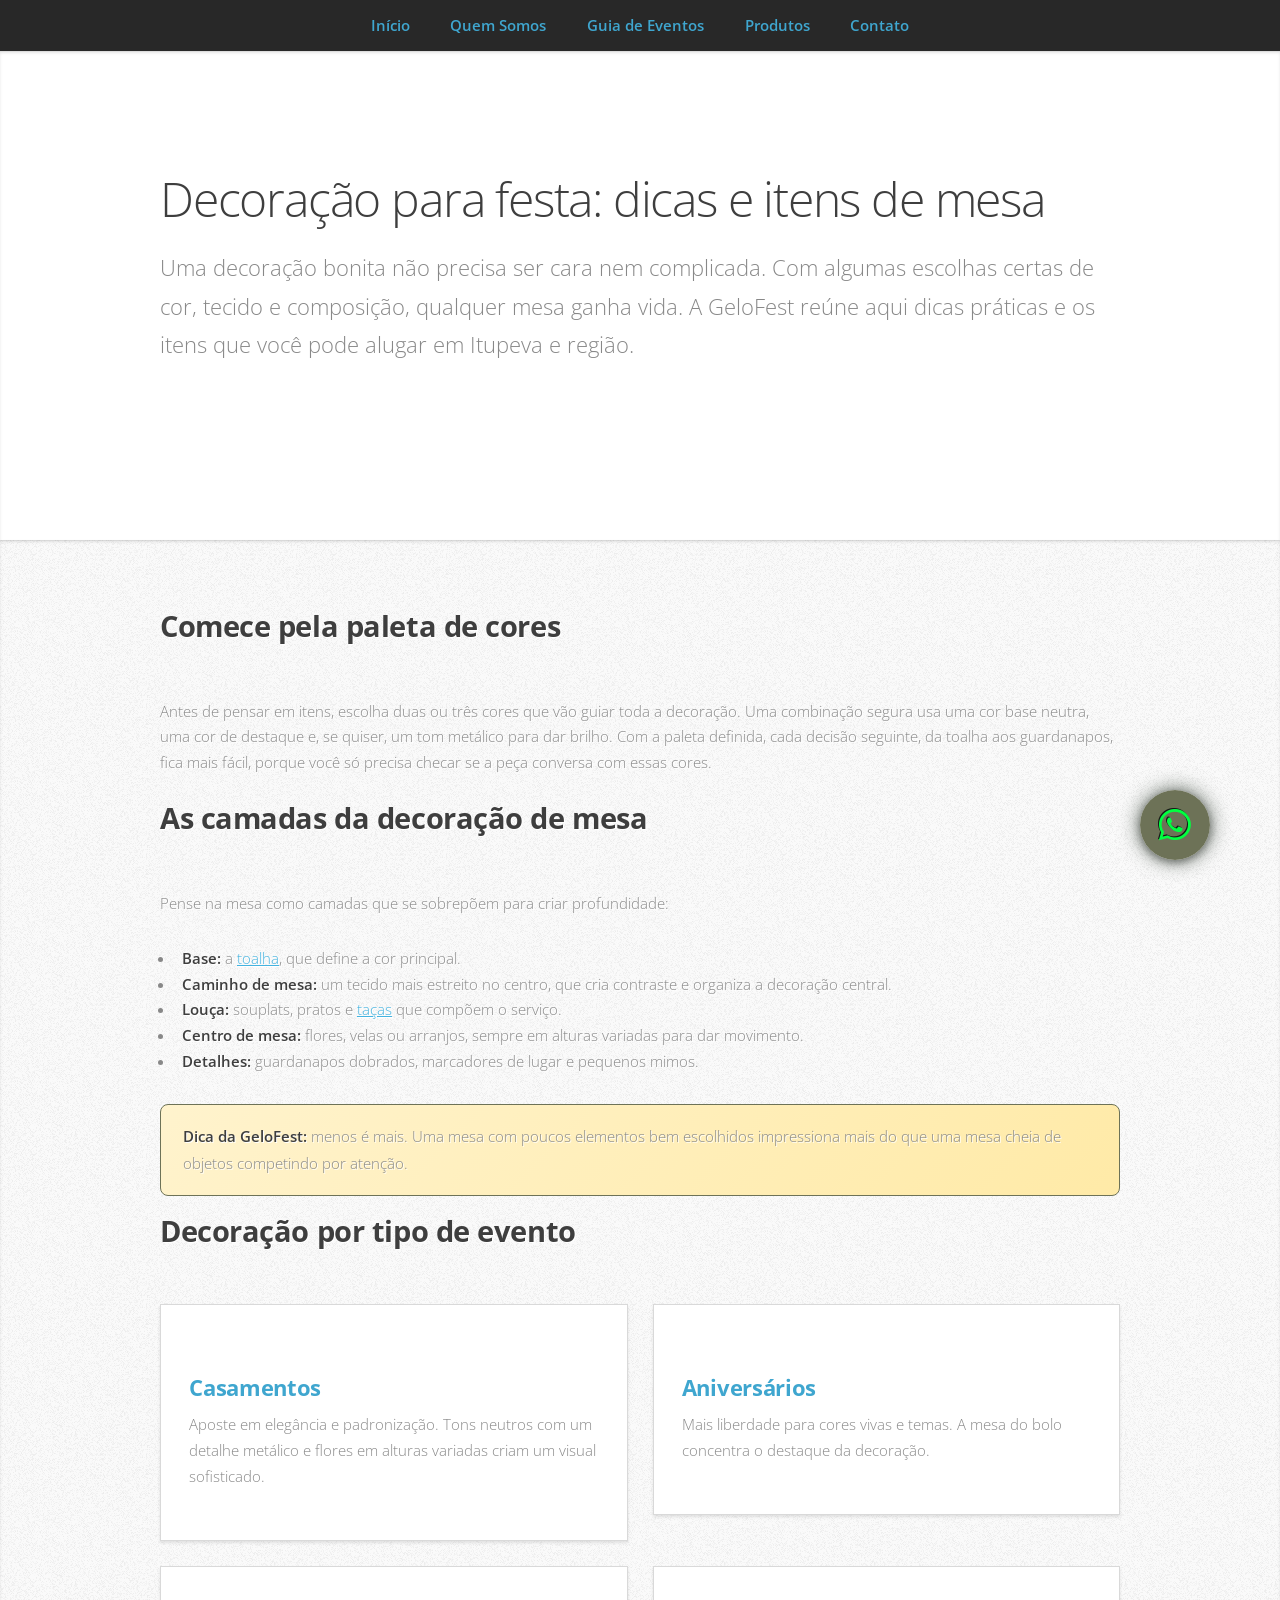
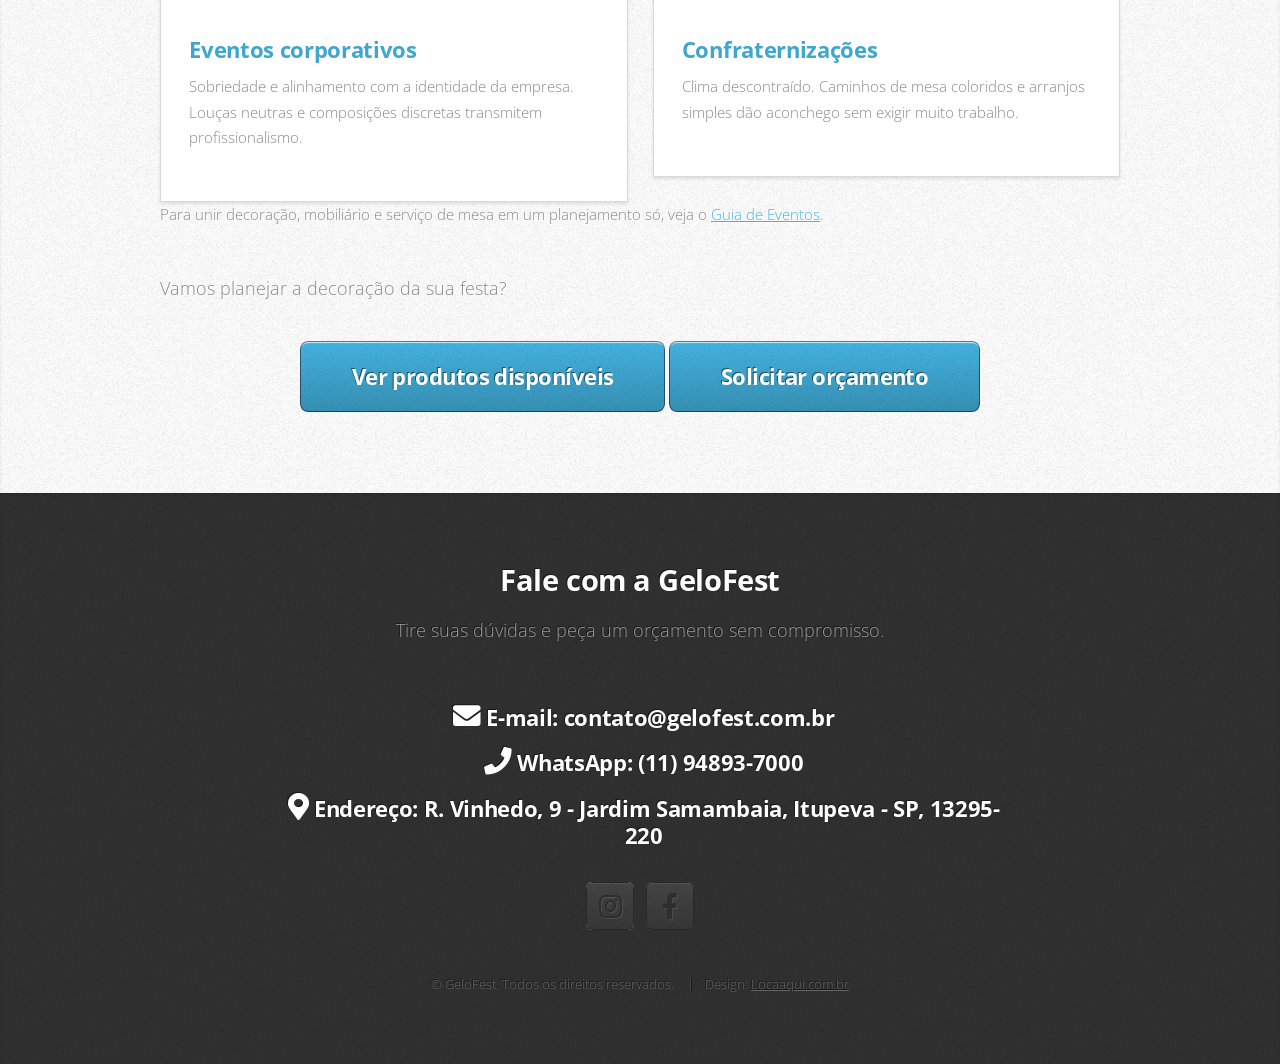
<file: decoracaoparafesta.html>
﻿<!DOCTYPE HTML>
<html lang="pt-BR">

<head>
	<meta name="google-adsense-account" content="ca-pub-1562828751233160">
	<meta name="google-site-verification" content="qK-nsvMwqYs3ibnXjh87vm6y5k_WSdMe6fU80ohmOeE" />
	<script async src="https://www.googletagmanager.com/gtag/js?id=G-0Z5SBG3ZM5"></script>
	<script>
		window.dataLayer = window.dataLayer || [];
		function gtag() { dataLayer.push(arguments); }
		gtag('js', new Date());
		gtag('config', 'G-0Z5SBG3ZM5');
	</script>
	<title>Decoração para Festa: Dicas e Itens de Mesa em Itupeva | GeloFest</title>
	<meta charset="utf-8" />
	<meta name="viewport" content="width=device-width, initial-scale=1, user-scalable=no" />
	<meta name="description"
		content="Dicas de decoração para festa e aluguel de itens de mesa em Itupeva e região: toalhas, souplats, taças e composições para casamentos e aniversários. Peça seu orçamento." />
	<meta name="keywords"
		content="decoração para festa, decoração de mesa, souplats, caminho de mesa, aluguel de itens de decoração, Itupeva, casamento, aniversário" />
	<link rel="stylesheet" href="assets/css/main.css" />
	<link rel="stylesheet" href="css/paginas.css" />
</head>

<body class="is-preload">

	<nav id="nav">
		<ul class="container">
			<li><a href="index.html#top">Início</a></li>
			<li><a href="index.html#work">Quem Somos</a></li>
			<li><a href="guia-de-eventos.html">Guia de Eventos</a></li>
			<li><a href="https://produtos.gelofest.com.br/produtos-disponiveis?step=cliente">Produtos</a></li>
			<li><a href="index.html#contact">Contato</a></li>
		</ul>
	</nav>

	<article id="top" class="wrapper style1">
		<div class="container">
			<header>
				<h1>Decoração para festa: dicas e itens de mesa</h1>
				<p>Uma decoração bonita não precisa ser cara nem complicada. Com algumas escolhas certas de cor, tecido
					e composição, qualquer mesa ganha vida. A GeloFest reúne aqui dicas práticas e os itens que você pode
					alugar em Itupeva e região.</p>
			</header>
		</div>
	</article>

	<article class="wrapper style2 pagina-conteudo">
		<div class="container">

			<header>
				<h2>Comece pela paleta de cores</h2>
			</header>
			<p>Antes de pensar em itens, escolha duas ou três cores que vão guiar toda a decoração. Uma combinação
				segura usa uma cor base neutra, uma cor de destaque e, se quiser, um tom metálico para dar brilho. Com a
				paleta definida, cada decisão seguinte, da toalha aos guardanapos, fica mais fácil, porque você só
				precisa checar se a peça conversa com essas cores.</p>

			<header>
				<h2>As camadas da decoração de mesa</h2>
			</header>
			<p>Pense na mesa como camadas que se sobrepõem para criar profundidade:</p>
			<ul>
				<li><strong>Base:</strong> a <a href="alugeltoalhasparafesta.html">toalha</a>, que define a cor
					principal.</li>
				<li><strong>Caminho de mesa:</strong> um tecido mais estreito no centro, que cria contraste e organiza a
					decoração central.</li>
				<li><strong>Louça:</strong> souplats, pratos e <a href="coposgarfosefacas.html">taças</a> que compõem o
					serviço.</li>
				<li><strong>Centro de mesa:</strong> flores, velas ou arranjos, sempre em alturas variadas para dar
					movimento.</li>
				<li><strong>Detalhes:</strong> guardanapos dobrados, marcadores de lugar e pequenos mimos.</li>
			</ul>

			<div class="destaque">
				<strong>Dica da GeloFest:</strong> menos é mais. Uma mesa com poucos elementos bem escolhidos impressiona
				mais do que uma mesa cheia de objetos competindo por atenção.
			</div>

			<header>
				<h2>Decoração por tipo de evento</h2>
			</header>
			<div class="row">
				<div class="col-6 col-12-medium">
					<section class="box style1">
						<h3>Casamentos</h3>
						<p>Aposte em elegância e padronização. Tons neutros com um detalhe metálico e flores em alturas
							variadas criam um visual sofisticado.</p>
					</section>
				</div>
				<div class="col-6 col-12-medium">
					<section class="box style1">
						<h3>Aniversários</h3>
						<p>Mais liberdade para cores vivas e temas. A mesa do bolo concentra o destaque da decoração.</p>
					</section>
				</div>
				<div class="col-6 col-12-medium">
					<section class="box style1">
						<h3>Eventos corporativos</h3>
						<p>Sobriedade e alinhamento com a identidade da empresa. Louças neutras e composições discretas
							transmitem profissionalismo.</p>
					</section>
				</div>
				<div class="col-6 col-12-medium">
					<section class="box style1">
						<h3>Confraternizações</h3>
						<p>Clima descontraído. Caminhos de mesa coloridos e arranjos simples dão aconchego sem exigir
							muito trabalho.</p>
					</section>
				</div>
			</div>

			<p>Para unir decoração, mobiliário e serviço de mesa em um planejamento só, veja o <a
					href="guia-de-eventos.html">Guia de Eventos</a>.</p>

			<footer>
				<p>Vamos planejar a decoração da sua festa?</p>
				<a href="https://produtos.gelofest.com.br/produtos-disponiveis?step=cliente" class="button large">Ver
					produtos disponíveis</a>
				<a href="index.html#contact" class="button large">Solicitar orçamento</a>
			</footer>

		</div>
	</article>

	<article id="contact" class="wrapper style4">
		<div class="container medium">
			<header>
				<h2>Fale com a GeloFest</h2>
				<p>Tire suas dúvidas e peça um orçamento sem compromisso.</p>
			</header>
			<div class="row">
				<div class="col-12">
					<ul class="copyright" style="list-style: none; padding-left: 0; text-align:center;">
						<li>
							<h3><i class="icon solid fa-envelope"></i> E-mail:
								<a href="mailto:contato@gelofest.com.br">contato@gelofest.com.br</a></h3>
						</li>
						<li style="margin-top: 15px;">
							<h3><i class="icon solid fa-phone"></i> WhatsApp:
								<a href="https://wa.me/5511948937000" target="_blank" rel="noopener">(11)
									94893-7000</a></h3>
						</li>
						<li style="margin-top: 15px;">
							<h3><i class="icon solid fa-map-marker-alt"></i> Endereço:
								R. Vinhedo, 9 - Jardim Samambaia, Itupeva - SP, 13295-220</h3>
						</li>
					</ul>
					<ul class="social">
						<li><a href="https://instagram.com/gelofest" class="icon brands fa-instagram" target="_blank"
								rel="noopener noreferrer"><span class="label">Instagram</span></a></li>
						<li><a href="https://facebook.com/gelofest" class="icon brands fa-facebook-f" target="_blank"
								rel="noopener noreferrer"><span class="label">Facebook</span></a></li>
					</ul>
				</div>
			</div>
			<footer>
				<ul id="copyright">
					<li>&copy; GeloFest. Todos os direitos reservados.</li>
					<li>Design: <a href="https://locaaqui.com.br/">Locaaqui.com.br</a></li>
				</ul>
			</footer>
		</div>
		<a href="https://wa.me/5511948937000?text=Olá%20estava%20no%20site%20da%20Gelo%20Fest%20e%20gostaria%20de%20ajuda%20com%20a%20decoração%20da%20minha%20festa"
			class="whatsapp-float" target="_blank" rel="noopener" aria-label="Fale conosco pelo WhatsApp">
			<i class="fab fa-whatsapp" aria-hidden="true"></i>
			<span class="sr-only">WhatsApp GeloFest</span>
		</a>
	</article>

	<script src="assets/js/jquery.min.js"></script>
	<script src="assets/js/jquery.scrolly.min.js"></script>
	<script src="assets/js/browser.min.js"></script>
	<script src="assets/js/breakpoints.min.js"></script>
	<script src="assets/js/util.js"></script>
	<script src="assets/js/main.js"></script>

</body>

</html>
</file>
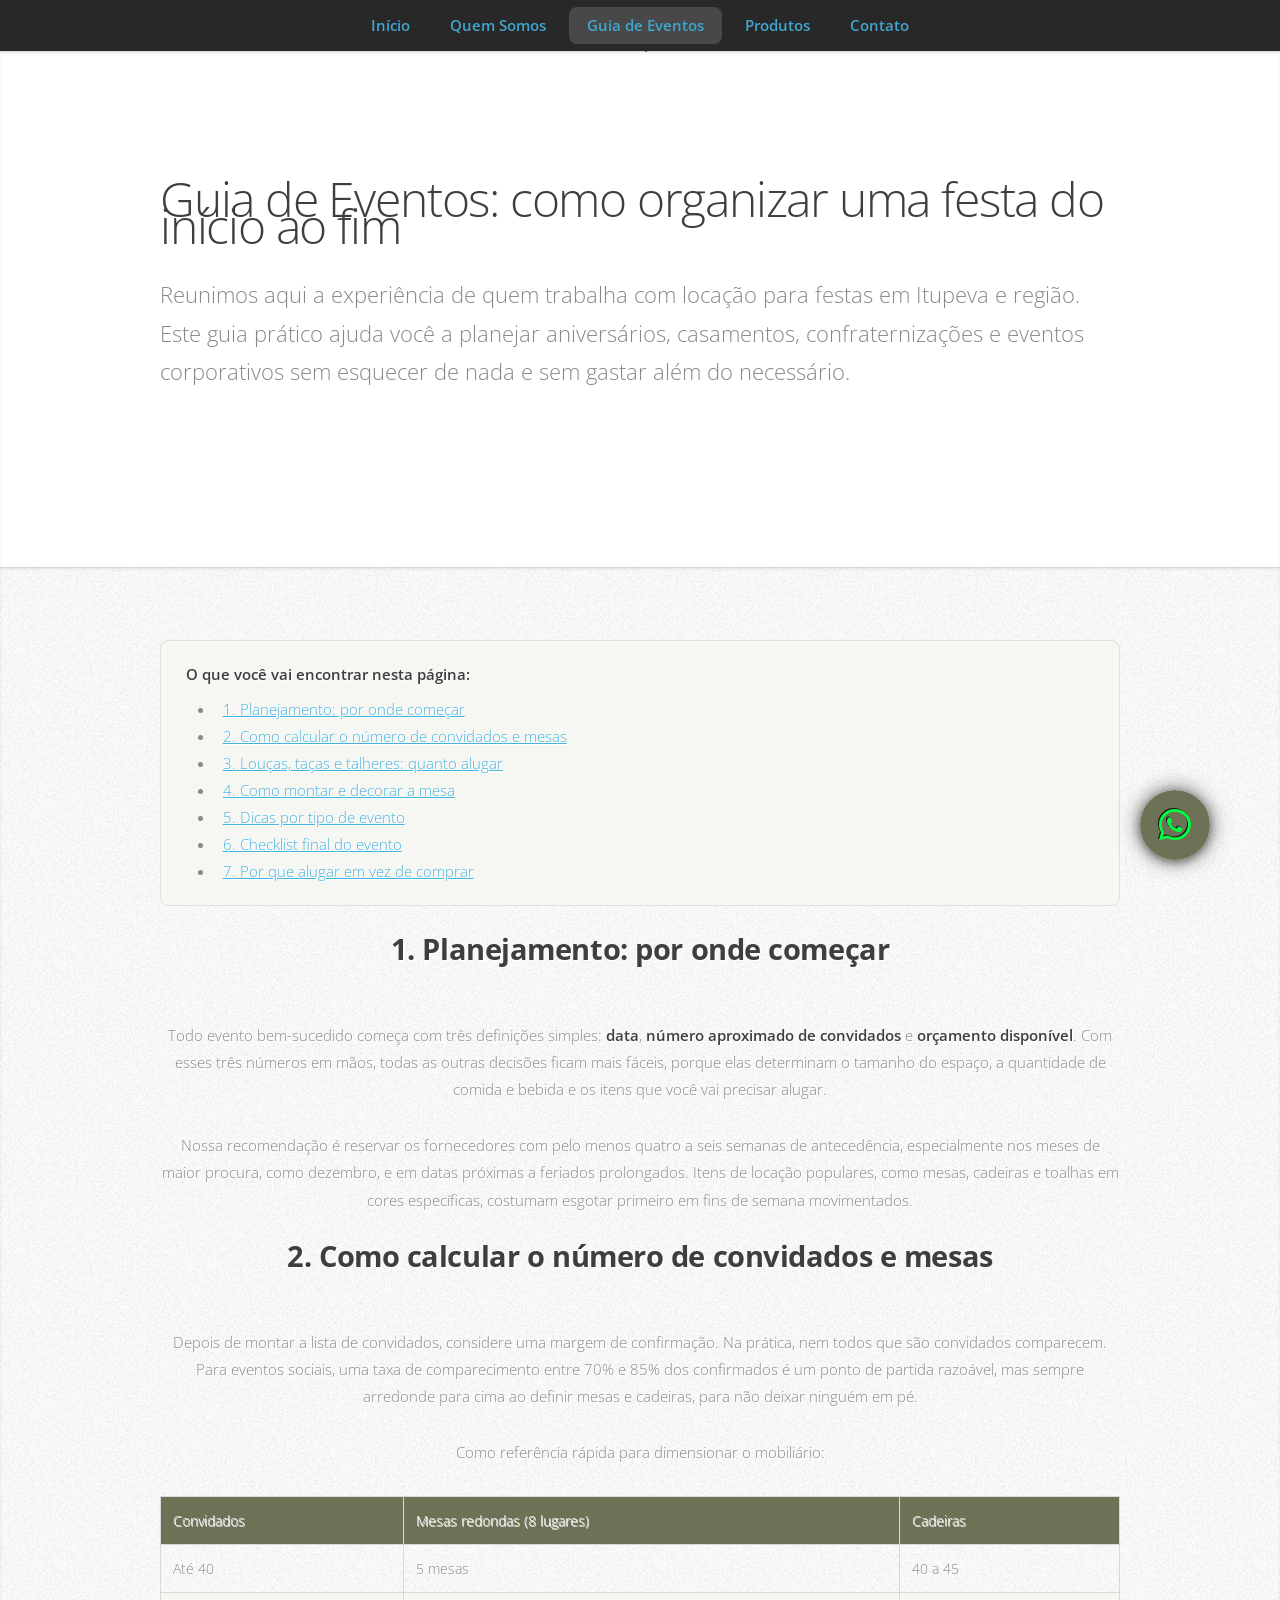
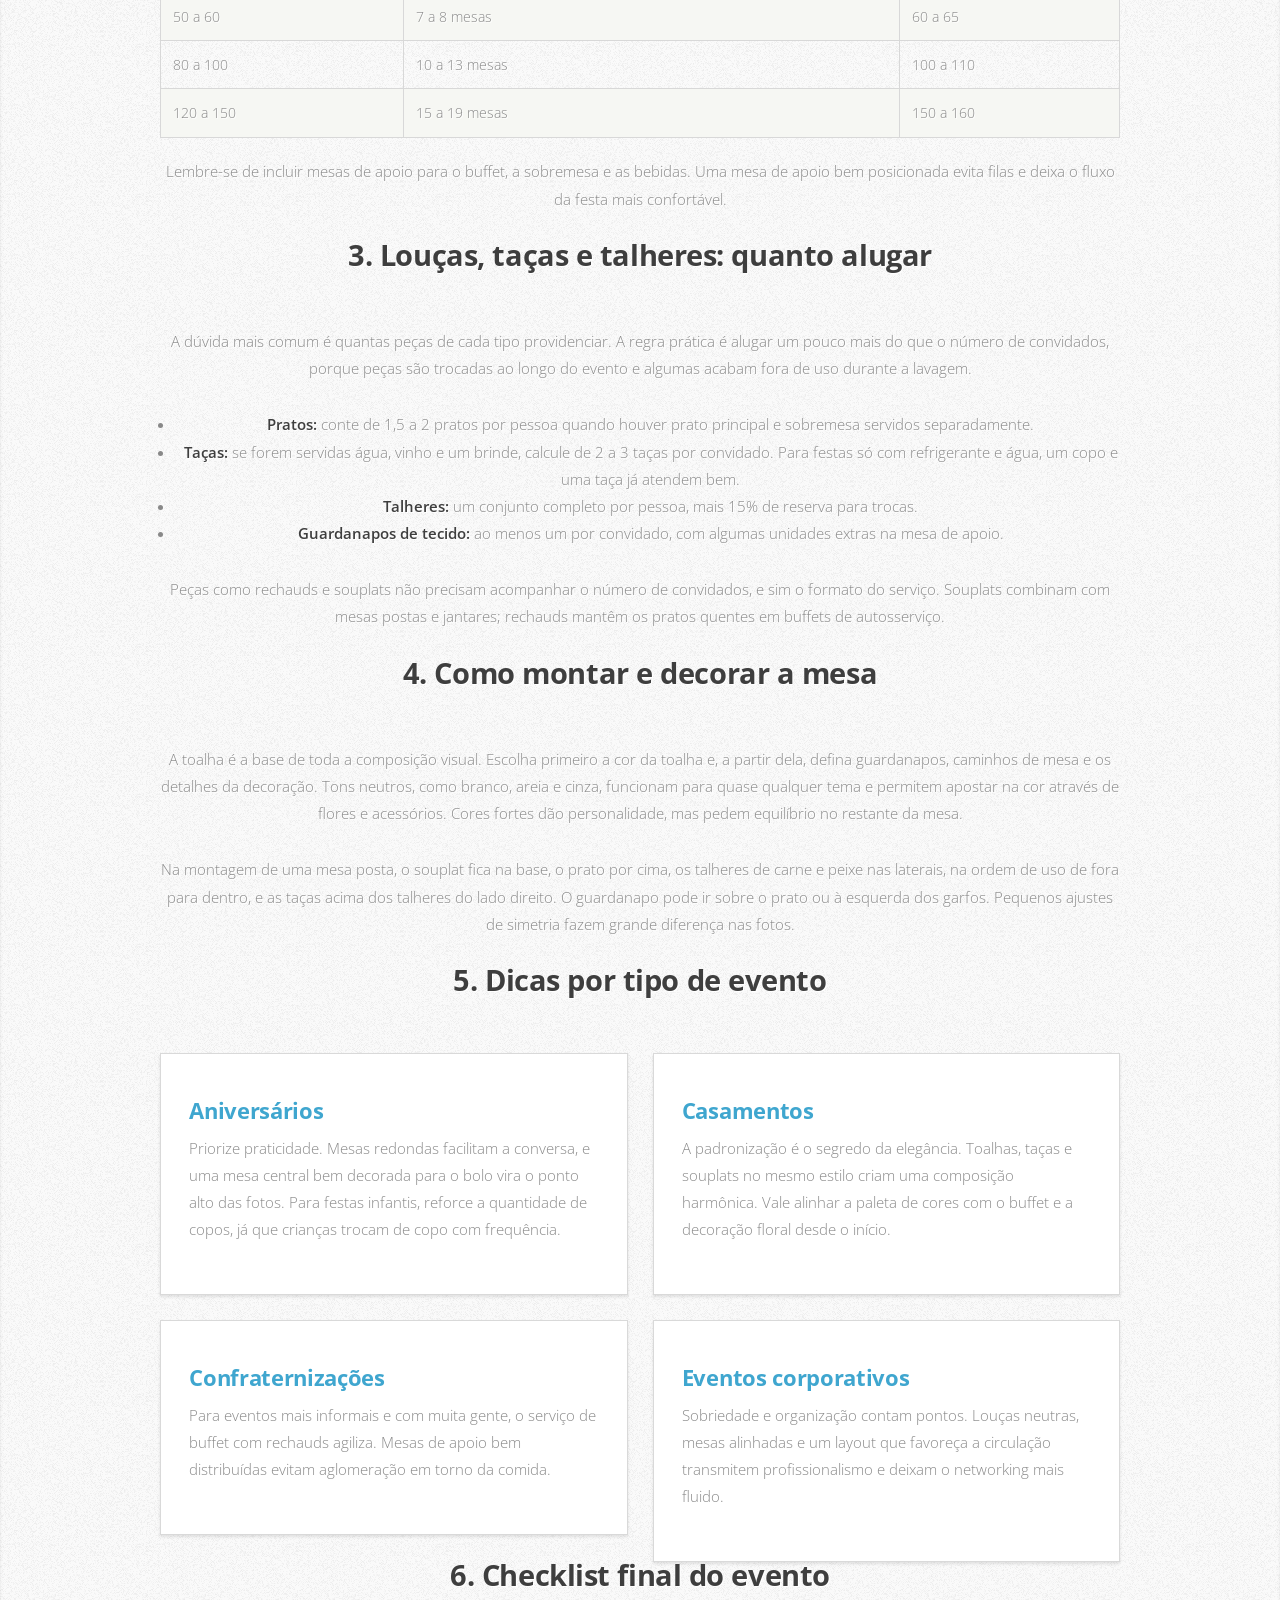
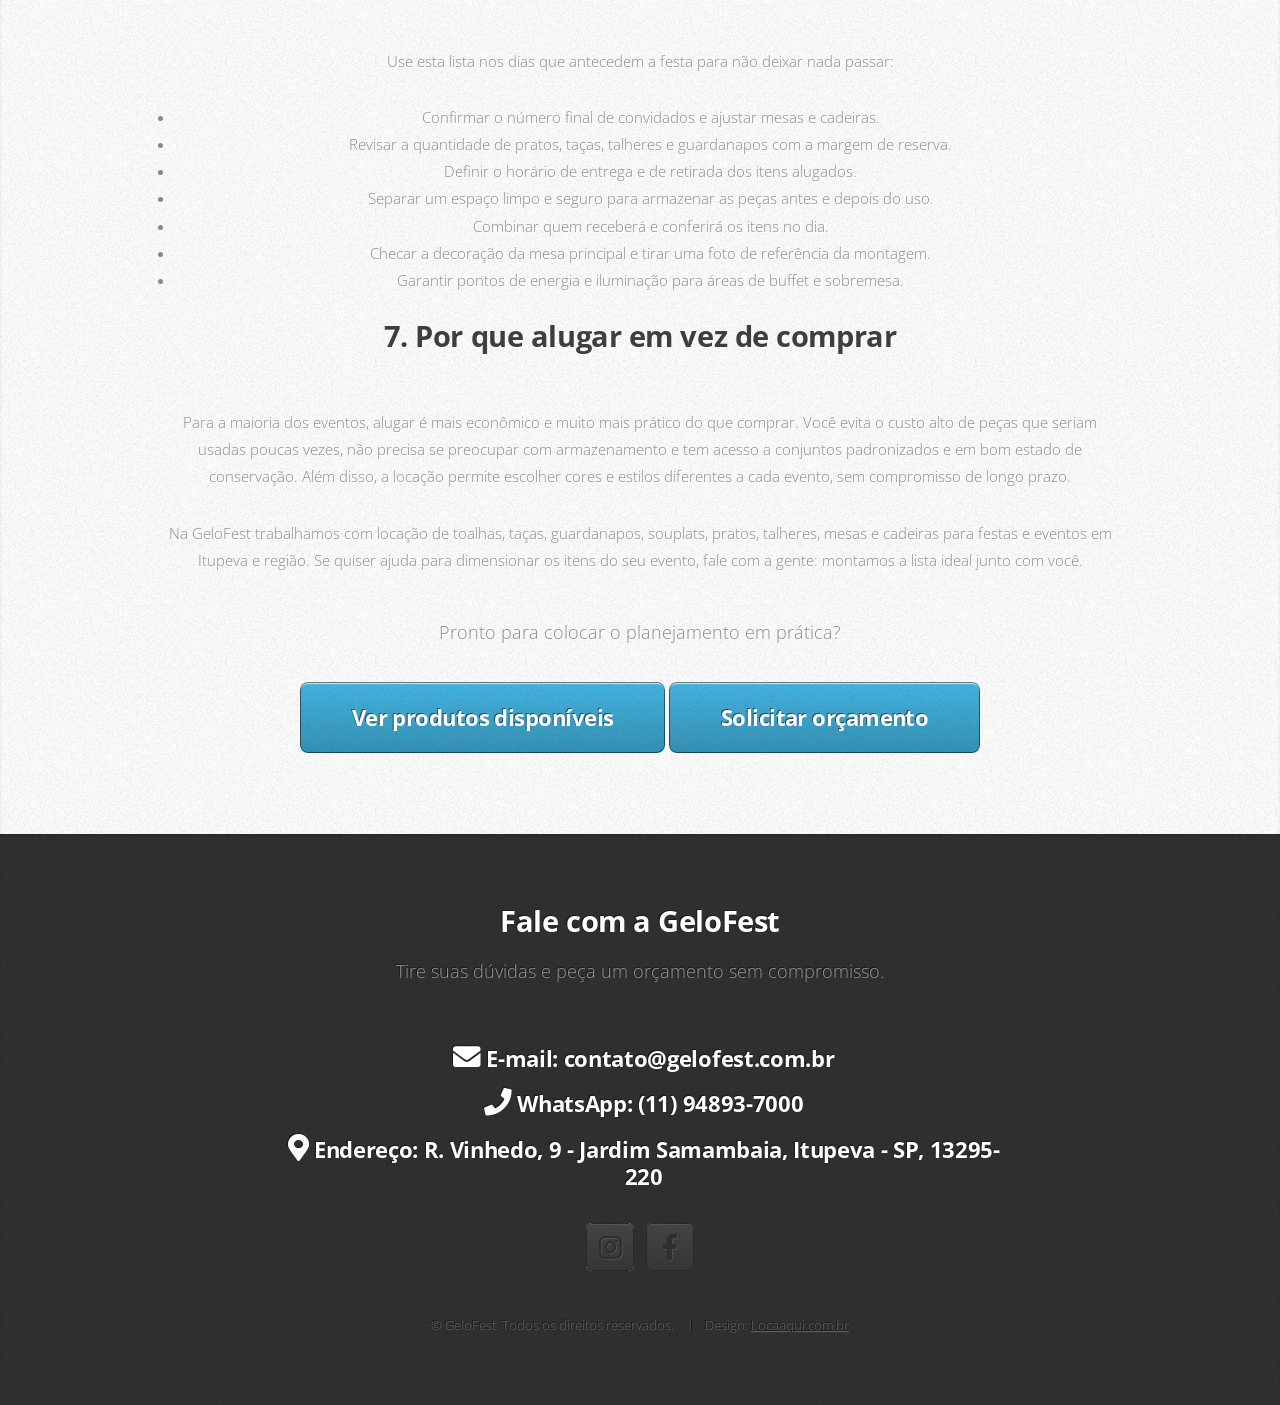
<file: guia-de-eventos.html>
<!DOCTYPE HTML>
<html lang="pt-BR">

<head>
	<meta name="google-adsense-account" content="ca-pub-1562828751233160">
	<!-- Google tag (gtag.js) -->
	<script async src="https://www.googletagmanager.com/gtag/js?id=G-0Z5SBG3ZM5"></script>
	<script>
		window.dataLayer = window.dataLayer || [];
		function gtag() { dataLayer.push(arguments); }
		gtag('js', new Date());

		gtag('config', 'G-0Z5SBG3ZM5');
	</script>
	<title>Guia de Eventos - Como Organizar Festas e Eventos | GeloFest Itupeva</title>
	<meta charset="utf-8" />
	<meta name="viewport" content="width=device-width, initial-scale=1, user-scalable=no" />
	<meta name="description"
		content="Guia completo para organizar festas e eventos em Itupeva e região: como calcular convidados, montar a mesa, escolher louças, taças e toalhas, checklist e dicas de decoração." />
	<meta name="keywords"
		content="como organizar uma festa, planejamento de eventos, checklist de festa, quantas cadeiras alugar, como montar a mesa, locação para festa, Itupeva, dicas de decoração para eventos" />
	<link rel="stylesheet" href="assets/css/main.css" />
	<style>
		.whatsapp-float {
			position: fixed;
			width: 70px;
			height: 70px;
			bottom: 40px;
			right: 70px;
			background: linear-gradient(135deg, #6D7257 60%, #6D7257 100%);
			color: #FFF;
			border-radius: 50%;
			text-align: center;
			font-size: 36px;
			box-shadow: 0 0 18px 4px #2F3D3080, 0 2px 8px #888;
			z-index: 1000;
			animation: pulse 1.5s infinite;
			transition: transform 0.2s, background 0.3s;
			display: flex;
			align-items: center;
			justify-content: center;
			text-decoration: none;
		}

		.whatsapp-float i {
			font-size: 36px;
			line-height: 1;
			color: #00FF40;
		}

		.whatsapp-float:hover {
			background: linear-gradient(135deg, #25d366 60%, #128c7e 100%);
			transform: scale(1.12) rotate(-3deg);
			box-shadow: 0 0 28px 8px #25d366b0, 0 2px 12px #888;
			color: #FFF;
		}

		@keyframes pulse {
			0% { box-shadow: 0 0 18px 4px #00FF40, 0 2px 8px #888; }
			50% { box-shadow: 0 0 32px 12px #00FF40, 0 2px 12px #888; }
			100% { box-shadow: 0 0 18px 4px #00FF40, 0 2px 8px #888; }
		}

		@media (max-width: 768px) {
			.whatsapp-float {
				width: 60px;
				height: 60px;
				bottom: 25px;
				right: 25px;
				font-size: 30px;
			}
			.whatsapp-float i { font-size: 30px; }
		}

		@media (max-width: 480px) {
			.whatsapp-float {
				width: 55px;
				height: 55px;
				bottom: 20px;
				right: 20px;
				font-size: 28px;
			}
			.whatsapp-float i { font-size: 28px; }
		}

		.sr-only {
			position: absolute;
			width: 1px;
			height: 1px;
			padding: 0;
			margin: -1px;
			overflow: hidden;
			clip: rect(0, 0, 0, 0);
			border: 0;
		}

		#nav a { color: #3FA6CF !important; }
		#nav a.active { opacity: 1; }

		/* Conteúdo do guia */
		.guia article p,
		.guia article li {
			text-align: left;
			line-height: 1.7;
		}

		.guia h3 { color: #3FA6CF; }

		.guia .box {
			text-align: left;
		}

		table.calc {
			width: 100%;
			border-collapse: collapse;
			margin: 1.5em 0;
			font-size: 0.95em;
		}

		table.calc th,
		table.calc td {
			border: 1px solid #d8d8d8;
			padding: 10px 12px;
			text-align: left;
		}

		table.calc th {
			background: #6D7257;
			color: #fff;
		}

		table.calc tr:nth-child(even) td {
			background: #f6f7f3;
		}

		.toc {
			text-align: left;
			background: #f6f7f3;
			border: 1px solid #e0e0d8;
			border-radius: 8px;
			padding: 20px 25px;
			margin-bottom: 2em;
		}

		.toc ul { margin: 0.5em 0 0 1em; }
	</style>
</head>

<body class="is-preload">

	<!-- Nav -->
	<nav id="nav">
		<ul class="container">
			<li><a href="index.html#top">Início</a></li>
			<li><a href="index.html#work">Quem Somos</a></li>
			<li><a href="guia-de-eventos.html" class="active">Guia de Eventos</a></li>
			<li><a href="https://produtos.gelofest.com.br/produtos-disponiveis?step=cliente">Produtos</a></li>
			<li><a href="index.html#contact">Contato</a></li>
		</ul>
	</nav>

	<!-- Cabeçalho -->
	<article id="top" class="wrapper style1">
		<div class="container">
			<header>
				<h1>Guia de Eventos: como organizar uma festa do início ao fim</h1>
				<p>Reunimos aqui a experiência de quem trabalha com locação para festas em Itupeva e região.
					Este guia prático ajuda você a planejar aniversários, casamentos, confraternizações e eventos
					corporativos sem esquecer de nada e sem gastar além do necessário.</p>
			</header>
		</div>
	</article>

	<!-- Conteúdo -->
	<article class="wrapper style2 guia">
		<div class="container">

			<div class="toc">
				<strong>O que você vai encontrar nesta página:</strong>
				<ul>
					<li><a href="#planejamento">1. Planejamento: por onde começar</a></li>
					<li><a href="#convidados">2. Como calcular o número de convidados e mesas</a></li>
					<li><a href="#louças">3. Louças, taças e talheres: quanto alugar</a></li>
					<li><a href="#mesa">4. Como montar e decorar a mesa</a></li>
					<li><a href="#tipos">5. Dicas por tipo de evento</a></li>
					<li><a href="#checklist">6. Checklist final do evento</a></li>
					<li><a href="#locacao">7. Por que alugar em vez de comprar</a></li>
				</ul>
			</div>

			<header id="planejamento">
				<h2>1. Planejamento: por onde começar</h2>
			</header>
			<p>Todo evento bem-sucedido começa com três definições simples: <strong>data</strong>, <strong>número
					aproximado de convidados</strong> e <strong>orçamento disponível</strong>. Com esses três números em
				mãos, todas as outras decisões ficam mais fáceis, porque elas determinam o tamanho do espaço, a
				quantidade de comida e bebida e os itens que você vai precisar alugar.</p>
			<p>Nossa recomendação é reservar os fornecedores com pelo menos quatro a seis semanas de antecedência,
				especialmente nos meses de maior procura, como dezembro, e em datas próximas a feriados prolongados.
				Itens de locação populares, como mesas, cadeiras e toalhas em cores específicas, costumam esgotar
				primeiro em fins de semana movimentados.</p>

			<header id="convidados">
				<h2>2. Como calcular o número de convidados e mesas</h2>
			</header>
			<p>Depois de montar a lista de convidados, considere uma margem de confirmação. Na prática, nem todos que
				são convidados comparecem. Para eventos sociais, uma taxa de comparecimento entre 70% e 85% dos
				confirmados é um ponto de partida razoável, mas sempre arredonde para cima ao definir mesas e cadeiras,
				para não deixar ninguém em pé.</p>
			<p>Como referência rápida para dimensionar o mobiliário:</p>
			<table class="calc">
				<thead>
					<tr>
						<th>Convidados</th>
						<th>Mesas redondas (8 lugares)</th>
						<th>Cadeiras</th>
					</tr>
				</thead>
				<tbody>
					<tr><td>Até 40</td><td>5 mesas</td><td>40 a 45</td></tr>
					<tr><td>50 a 60</td><td>7 a 8 mesas</td><td>60 a 65</td></tr>
					<tr><td>80 a 100</td><td>10 a 13 mesas</td><td>100 a 110</td></tr>
					<tr><td>120 a 150</td><td>15 a 19 mesas</td><td>150 a 160</td></tr>
				</tbody>
			</table>
			<p>Lembre-se de incluir mesas de apoio para o buffet, a sobremesa e as bebidas. Uma mesa de apoio bem
				posicionada evita filas e deixa o fluxo da festa mais confortável.</p>

			<header id="louças">
				<h2>3. Louças, taças e talheres: quanto alugar</h2>
			</header>
			<p>A dúvida mais comum é quantas peças de cada tipo providenciar. A regra prática é alugar um pouco mais do
				que o número de convidados, porque peças são trocadas ao longo do evento e algumas acabam fora de uso
				durante a lavagem.</p>
			<ul>
				<li><strong>Pratos:</strong> conte de 1,5 a 2 pratos por pessoa quando houver prato principal e
					sobremesa servidos separadamente.</li>
				<li><strong>Taças:</strong> se forem servidas água, vinho e um brinde, calcule de 2 a 3 taças por
					convidado. Para festas só com refrigerante e água, um copo e uma taça já atendem bem.</li>
				<li><strong>Talheres:</strong> um conjunto completo por pessoa, mais 15% de reserva para trocas.</li>
				<li><strong>Guardanapos de tecido:</strong> ao menos um por convidado, com algumas unidades extras na
					mesa de apoio.</li>
			</ul>
			<p>Peças como rechauds e souplats não precisam acompanhar o número de convidados, e sim o formato do
				serviço. Souplats combinam com mesas postas e jantares; rechauds mantêm os pratos quentes em buffets de
				autosserviço.</p>

			<header id="mesa">
				<h2>4. Como montar e decorar a mesa</h2>
			</header>
			<p>A toalha é a base de toda a composição visual. Escolha primeiro a cor da toalha e, a partir dela, defina
				guardanapos, caminhos de mesa e os detalhes da decoração. Tons neutros, como branco, areia e cinza,
				funcionam para quase qualquer tema e permitem apostar na cor através de flores e acessórios. Cores
				fortes dão personalidade, mas pedem equilíbrio no restante da mesa.</p>
			<p>Na montagem de uma mesa posta, o souplat fica na base, o prato por cima, os talheres de carne e peixe
				nas laterais, na ordem de uso de fora para dentro, e as taças acima dos talheres do lado direito. O
				guardanapo pode ir sobre o prato ou à esquerda dos garfos. Pequenos ajustes de simetria fazem grande
				diferença nas fotos.</p>

			<header id="tipos">
				<h2>5. Dicas por tipo de evento</h2>
			</header>
			<div class="row">
				<div class="col-6 col-12-medium">
					<section class="box style1">
						<h3>Aniversários</h3>
						<p>Priorize praticidade. Mesas redondas facilitam a conversa, e uma mesa central bem decorada
							para o bolo vira o ponto alto das fotos. Para festas infantis, reforce a quantidade de copos,
							já que crianças trocam de copo com frequência.</p>
					</section>
				</div>
				<div class="col-6 col-12-medium">
					<section class="box style1">
						<h3>Casamentos</h3>
						<p>A padronização é o segredo da elegância. Toalhas, taças e souplats no mesmo estilo criam uma
							composição harmônica. Vale alinhar a paleta de cores com o buffet e a decoração floral desde o
							início.</p>
					</section>
				</div>
				<div class="col-6 col-12-medium">
					<section class="box style1">
						<h3>Confraternizações</h3>
						<p>Para eventos mais informais e com muita gente, o serviço de buffet com rechauds agiliza. Mesas
							de apoio bem distribuídas evitam aglomeração em torno da comida.</p>
					</section>
				</div>
				<div class="col-6 col-12-medium">
					<section class="box style1">
						<h3>Eventos corporativos</h3>
						<p>Sobriedade e organização contam pontos. Louças neutras, mesas alinhadas e um layout que
							favoreça a circulação transmitem profissionalismo e deixam o networking mais fluido.</p>
					</section>
				</div>
			</div>

			<header id="checklist">
				<h2>6. Checklist final do evento</h2>
			</header>
			<p>Use esta lista nos dias que antecedem a festa para não deixar nada passar:</p>
			<ul>
				<li>Confirmar o número final de convidados e ajustar mesas e cadeiras.</li>
				<li>Revisar a quantidade de pratos, taças, talheres e guardanapos com a margem de reserva.</li>
				<li>Definir o horário de entrega e de retirada dos itens alugados.</li>
				<li>Separar um espaço limpo e seguro para armazenar as peças antes e depois do uso.</li>
				<li>Combinar quem receberá e conferirá os itens no dia.</li>
				<li>Checar a decoração da mesa principal e tirar uma foto de referência da montagem.</li>
				<li>Garantir pontos de energia e iluminação para áreas de buffet e sobremesa.</li>
			</ul>

			<header id="locacao">
				<h2>7. Por que alugar em vez de comprar</h2>
			</header>
			<p>Para a maioria dos eventos, alugar é mais econômico e muito mais prático do que comprar. Você evita o
				custo alto de peças que seriam usadas poucas vezes, não precisa se preocupar com armazenamento e tem
				acesso a conjuntos padronizados e em bom estado de conservação. Além disso, a locação permite escolher
				cores e estilos diferentes a cada evento, sem compromisso de longo prazo.</p>
			<p>Na GeloFest trabalhamos com locação de toalhas, taças, guardanapos, souplats, pratos, talheres, mesas e
				cadeiras para festas e eventos em Itupeva e região. Se quiser ajuda para dimensionar os itens do seu
				evento, fale com a gente: montamos a lista ideal junto com você.</p>

			<footer>
				<p>Pronto para colocar o planejamento em prática?</p>
				<a href="https://produtos.gelofest.com.br/produtos-disponiveis?step=cliente"
					class="button large">Ver produtos disponíveis</a>
				<a href="index.html#contact" class="button large">Solicitar orçamento</a>
			</footer>

		</div>
	</article>

	<!-- Contato -->
	<article id="contact" class="wrapper style4">
		<div class="container medium">
			<header>
				<h2>Fale com a GeloFest</h2>
				<p>Tire suas dúvidas e peça um orçamento sem compromisso.</p>
			</header>
			<div class="row">
				<div class="col-12">
					<ul class="copyright" style="list-style: none; padding-left: 0; text-align:center;">
						<li>
							<h3><i class="icon solid fa-envelope"></i> E-mail:
								<a href="mailto:contato@gelofest.com.br">contato@gelofest.com.br</a></h3>
						</li>
						<li style="margin-top: 15px;">
							<h3><i class="icon solid fa-phone"></i> WhatsApp:
								<a href="https://wa.me/5511948937000" target="_blank" rel="noopener">(11)
									94893-7000</a></h3>
						</li>
						<li style="margin-top: 15px;">
							<h3><i class="icon solid fa-map-marker-alt"></i> Endereço:
								R. Vinhedo, 9 - Jardim Samambaia, Itupeva - SP, 13295-220</h3>
						</li>
					</ul>
					<ul class="social">
						<li><a href="https://instagram.com/gelofest" class="icon brands fa-instagram" target="_blank"
								rel="noopener noreferrer"><span class="label">Instagram</span></a></li>
						<li><a href="https://facebook.com/gelofest" class="icon brands fa-facebook-f" target="_blank"
								rel="noopener noreferrer"><span class="label">Facebook</span></a></li>
					</ul>
				</div>
			</div>
			<footer>
				<ul id="copyright">
					<li>&copy; GeloFest. Todos os direitos reservados.</li>
					<li>Design: <a href="https://locaaqui.com.br/">Locaaqui.com.br</a></li>
				</ul>
			</footer>
		</div>
		<a href="https://wa.me/5511948937000?text=Olá%20estava%20no%20site%20da%20Gelo%20Fest%20e%20gostaria%20de%20alugar%20itens%20para%20minha%20festa"
			class="whatsapp-float" target="_blank" rel="noopener" aria-label="Fale conosco pelo WhatsApp">
			<i class="fab fa-whatsapp" aria-hidden="true"></i>
			<span class="sr-only">WhatsApp GeloFest</span>
		</a>
	</article>

	<!-- Scripts -->
	<script src="assets/js/jquery.min.js"></script>
	<script src="assets/js/jquery.scrolly.min.js"></script>
	<script src="assets/js/browser.min.js"></script>
	<script src="assets/js/breakpoints.min.js"></script>
	<script src="assets/js/util.js"></script>
	<script src="assets/js/main.js"></script>

</body>

</html>
</file>
<file: css/paginas.css>
/* ==========================================================================
   GeloFest - Estilos compartilhados das páginas internas
   Complementa assets/css/main.css (template HTML5 UP) com ajustes de
   leitura de conteúdo, tabelas, listas e botão de WhatsApp.
   ========================================================================== */

/* Navegação */
#nav a { color: #3FA6CF !important; }
#nav a.active { opacity: 1; }

/* Conteúdo em texto corrido com leitura confortável */
.pagina-conteudo p,
.pagina-conteudo li {
	text-align: left;
	line-height: 1.75;
}

.pagina-conteudo h2,
.pagina-conteudo h3 {
	text-align: left;
}

.pagina-conteudo h3 {
	color: #3FA6CF;
	margin-top: 1.2em;
}

.pagina-conteudo .box {
	text-align: left;
}

/* Cabeçalho da página */
.pagina-conteudo header p {
	max-width: 820px;
	margin-left: auto;
	margin-right: auto;
}

/* Sumário / índice interno */
.toc {
	text-align: left;
	background: #f6f7f3;
	border: 1px solid #e0e0d8;
	border-radius: 8px;
	padding: 20px 25px;
	margin-bottom: 2em;
}

.toc ul {
	margin: 0.5em 0 0 1em;
}

/* Tabelas de referência */
table.calc {
	width: 100%;
	border-collapse: collapse;
	margin: 1.5em 0;
	font-size: 0.95em;
}

table.calc th,
table.calc td {
	border: 1px solid #d8d8d8;
	padding: 10px 12px;
	text-align: left;
}

table.calc th {
	background: #6D7257;
	color: #fff;
}

table.calc tr:nth-child(even) td {
	background: #f6f7f3;
}

/* Caixa de destaque */
.destaque {
	background: linear-gradient(135deg, #fff3cd 0%, #ffeaa7 100%);
	border: 1px solid #6D7257;
	border-radius: 8px;
	padding: 18px 22px;
	margin: 1.5em 0;
	text-align: left;
}

/* FAQ */
.faq dt {
	font-weight: 700;
	color: #3FA6CF;
	margin-top: 1em;
}

.faq dd {
	margin: 0.3em 0 0 0;
	line-height: 1.7;
}

/* WhatsApp flutuante */
.whatsapp-float {
	position: fixed;
	width: 70px;
	height: 70px;
	bottom: 40px;
	right: 70px;
	background: linear-gradient(135deg, #6D7257 60%, #6D7257 100%);
	color: #FFF;
	border-radius: 50%;
	text-align: center;
	font-size: 36px;
	box-shadow: 0 0 18px 4px #2F3D3080, 0 2px 8px #888;
	z-index: 1000;
	animation: pulse 1.5s infinite;
	transition: transform 0.2s, background 0.3s;
	display: flex;
	align-items: center;
	justify-content: center;
	text-decoration: none;
}

.whatsapp-float i {
	font-size: 36px;
	line-height: 1;
	color: #00FF40;
}

.whatsapp-float:hover {
	background: linear-gradient(135deg, #25d366 60%, #128c7e 100%);
	transform: scale(1.12) rotate(-3deg);
	box-shadow: 0 0 28px 8px #25d366b0, 0 2px 12px #888;
	color: #FFF;
}

@keyframes pulse {
	0% { box-shadow: 0 0 18px 4px #00FF40, 0 2px 8px #888; }
	50% { box-shadow: 0 0 32px 12px #00FF40, 0 2px 12px #888; }
	100% { box-shadow: 0 0 18px 4px #00FF40, 0 2px 8px #888; }
}

.sr-only {
	position: absolute;
	width: 1px;
	height: 1px;
	padding: 0;
	margin: -1px;
	overflow: hidden;
	clip: rect(0, 0, 0, 0);
	border: 0;
}

@media (max-width: 768px) {
	.whatsapp-float {
		width: 60px;
		height: 60px;
		bottom: 25px;
		right: 25px;
		font-size: 30px;
	}
	.whatsapp-float i { font-size: 30px; }
}

@media (max-width: 480px) {
	.whatsapp-float {
		width: 55px;
		height: 55px;
		bottom: 20px;
		right: 20px;
		font-size: 28px;
	}
	.whatsapp-float i { font-size: 28px; }
}
</file>
<file: assets/css/main.css>
@import url("https://fonts.googleapis.com/css?family=Open+Sans:300,300italic,600,600italic,700");
@import url("fontawesome-all.min.css");

/*
	Miniport by HTML5 UP
	html5up.net | @ajlkn
	Free for personal and commercial use under the CCA 3.0 license (html5up.net/license)
*/

html, body, div, span, applet, object,
iframe, h1, h2, h3, h4, h5, h6, p, blockquote,
pre, a, abbr, acronym, address, big, cite,
code, del, dfn, em, img, ins, kbd, q, s, samp,
small, strike, strong, sub, sup, tt, var, b,
u, i, center, dl, dt, dd, ol, ul, li, fieldset,
form, label, legend, table, caption, tbody,
tfoot, thead, tr, th, td, article, aside,
canvas, details, embed, figure, figcaption,
footer, header, hgroup, menu, nav, output, ruby,
section, summary, time, mark, audio, video {
	margin: 0;
	padding: 0;
	border: 0;
	font-size: 100%;
	font: inherit;
	vertical-align: baseline;}

article, aside, details, figcaption, figure,
footer, header, hgroup, menu, nav, section {
	display: block;}

body {
	line-height: 1;
}

ol, ul {
	list-style: none;
}

blockquote, q {
	quotes: none;
}

	blockquote:before, blockquote:after, q:before, q:after {
		content: '';
		content: none;
	}

table {
	border-collapse: collapse;
	border-spacing: 0;
}

body {
	-webkit-text-size-adjust: none;
}

mark {
	background-color: transparent;
	color: inherit;
}

input::-moz-focus-inner {
	border: 0;
	padding: 0;
}

input, select, textarea {
	-moz-appearance: none;
	-webkit-appearance: none;
	-ms-appearance: none;
	appearance: none;
}

/* Basic */

	html {
		box-sizing: border-box;
	}

	*, *:before, *:after {
		box-sizing: inherit;
	}

	body {
		padding-top: 3.5em;
	}

		body.is-preload *, body.is-preload *:before, body.is-preload *:after {
			-moz-animation: none !important;
			-webkit-animation: none !important;
			-ms-animation: none !important;
			animation: none !important;
			-moz-transition: none !important;
			-webkit-transition: none !important;
			-ms-transition: none !important;
			transition: none !important;
		}

	body, input, textarea, select {
		font-family: 'Open Sans', sans-serif;
		line-height: 1.85em;
		color: #888;
		font-weight: 300;
		font-size: 13pt;
	}

	a {
		-moz-transition: color .2s ease-in-out;
		-webkit-transition: color .2s ease-in-out;
		-ms-transition: color .2s ease-in-out;
		transition: color .2s ease-in-out;
		color: #43B3E0;
		text-decoration: underline;
	}

		a:hover {
			color: #43bff0 !important;
		}

		a img {
			border: 0;
		}

	b, strong {
		font-weight: 600;
		color: #3e3e3e;
	}

	i, em {
		font-style: italic;
	}

	sub {
		position: relative;
		top: 0.5em;
		font-size: 0.8em;
	}

	sup {
		position: relative;
		top: -0.5em;
		font-size: 0.8em;
	}

	blockquote {
		border-left: solid 0.75em #eee;
		padding: 1em 0 1em 1.5em;
		font-style: italic;
	}

	h1, h2, h3, h4, h5, h6 {
		color: #3e3e3e;
		margin: 0 0 0.75em 0;
	}

	h1 a, h2 a, h3 a, h4 a, h5 a, h6 a {
		text-decoration: none;
		color: inherit;
	}

	h2, h3, h4, h5, h6 {
		font-weight: 700;
	}

	h1 {
		font-size: 3.25em;
		letter-spacing: -0.025em;
		font-weight: 300;
	}

		h1 strong {
			font-weight: 700;
		}

	h2 {
		font-size: 2em;
		letter-spacing: -0.015em;
	}

	h3 {
		font-size: 1.5em;
		letter-spacing: -0.015em;
	}

	em, i {
		font-style: italic;
	}

	br.clear {
		clear: both;
	}

	hr {
		border: 0;
		border-top: solid 1px #444;
		border-top-color: rgba(0, 0, 0, 0.35);
		box-shadow: 0px 1px 0px 0px rgba(255, 255, 255, 0.1);
		height: 1px;
		margin: 3em 0;
	}

	p, ul, ol, dl, table {
		margin-bottom: 2em;
	}

	header {
		margin: 0 0 3em 0;
	}

		header > p {
			font-size: 1.25em;
			margin: 0;
		}

	footer {
		margin: 3em 0 0 0;
	}

		footer > p {
			font-size: 1.25em;
		}

/* Container */

	.container {
		margin: 0 auto;
		max-width: calc(100% - 50px);
		width: 1200px;
	}

		.container.medium {
			width: 900px;
		}

		@media screen and (max-width: 1680px) {

			.container {
				width: 1200px;
			}

				.container.medium {
					width: 900px;
				}

		}

		@media screen and (max-width: 1280px) {

			.container {
				width: 960px;
			}

				.container.medium {
					width: 720px;
				}

		}

		@media screen and (max-width: 980px) {

			.container {
				width: 100%;
			}

				.container.medium {
					width: 75%;
				}

		}

		@media screen and (max-width: 736px) {

			.container {
				width: 100%;
				max-width: calc(100% - 30px);
			}

				.container.medium {
					width: 100%;
				}

		}

/* Row */

	.row {
		display: flex;
		flex-wrap: wrap;
		box-sizing: border-box;
		align-items: stretch;
	}

		.row > * {
			box-sizing: border-box;
		}

		.row.gtr-uniform > * > :last-child {
			margin-bottom: 0;
		}

		.row.aln-left {
			justify-content: flex-start;
		}

		.row.aln-center {
			justify-content: center;
		}

		.row.aln-right {
			justify-content: flex-end;
		}

		.row.aln-top {
			align-items: flex-start;
		}

		.row.aln-middle {
			align-items: center;
		}

		.row.aln-bottom {
			align-items: flex-end;
		}

		.row > .imp {
			order: -1;
		}

		.row > .col-1 {
			width: 8.33333%;
		}

		.row > .off-1 {
			margin-left: 8.33333%;
		}

		.row > .col-2 {
			width: 16.66667%;
		}

		.row > .off-2 {
			margin-left: 16.66667%;
		}

		.row > .col-3 {
			width: 25%;
		}

		.row > .off-3 {
			margin-left: 25%;
		}

		.row > .col-4 {
			width: 33.33333%;
		}

		.row > .off-4 {
			margin-left: 33.33333%;
		}

		.row > .col-5 {
			width: 41.66667%;
		}

		.row > .off-5 {
			margin-left: 41.66667%;
		}

		.row > .col-6 {
			width: 50%;
		}

		.row > .off-6 {
			margin-left: 50%;
		}

		.row > .col-7 {
			width: 58.33333%;
		}

		.row > .off-7 {
			margin-left: 58.33333%;
		}

		.row > .col-8 {
			width: 66.66667%;
		}

		.row > .off-8 {
			margin-left: 66.66667%;
		}

		.row > .col-9 {
			width: 75%;
		}

		.row > .off-9 {
			margin-left: 75%;
		}

		.row > .col-10 {
			width: 83.33333%;
		}

		.row > .off-10 {
			margin-left: 83.33333%;
		}

		.row > .col-11 {
			width: 91.66667%;
		}

		.row > .off-11 {
			margin-left: 91.66667%;
		}

		.row > .col-12 {
			width: 100%;
		}

		.row > .off-12 {
			margin-left: 100%;
		}

		.row.gtr-0 {
			margin-top: 0px;
			margin-left: 0px;
		}

			.row.gtr-0 > * {
				padding: 0px 0 0 0px;
			}

			.row.gtr-0.gtr-uniform {
				margin-top: 0px;
			}

				.row.gtr-0.gtr-uniform > * {
					padding-top: 0px;
				}

		.row.gtr-25 {
			margin-top: -6.25px;
			margin-left: -6.25px;
		}

			.row.gtr-25 > * {
				padding: 6.25px 0 0 6.25px;
			}

			.row.gtr-25.gtr-uniform {
				margin-top: -6.25px;
			}

				.row.gtr-25.gtr-uniform > * {
					padding-top: 6.25px;
				}

		.row.gtr-50 {
			margin-top: -12.5px;
			margin-left: -12.5px;
		}

			.row.gtr-50 > * {
				padding: 12.5px 0 0 12.5px;
			}

			.row.gtr-50.gtr-uniform {
				margin-top: -12.5px;
			}

				.row.gtr-50.gtr-uniform > * {
					padding-top: 12.5px;
				}

		.row {
			margin-top: -25px;
			margin-left: -25px;
		}

			.row > * {
				padding: 25px 0 0 25px;
			}

			.row.gtr-uniform {
				margin-top: -25px;
			}

				.row.gtr-uniform > * {
					padding-top: 25px;
				}

		.row.gtr-150 {
			margin-top: -37.5px;
			margin-left: -37.5px;
		}

			.row.gtr-150 > * {
				padding: 37.5px 0 0 37.5px;
			}

			.row.gtr-150.gtr-uniform {
				margin-top: -37.5px;
			}

				.row.gtr-150.gtr-uniform > * {
					padding-top: 37.5px;
				}

		.row.gtr-200 {
			margin-top: -50px;
			margin-left: -50px;
		}

			.row.gtr-200 > * {
				padding: 50px 0 0 50px;
			}

			.row.gtr-200.gtr-uniform {
				margin-top: -50px;
			}

				.row.gtr-200.gtr-uniform > * {
					padding-top: 50px;
				}

		@media screen and (max-width: 1680px) {

			.row {
				display: flex;
				flex-wrap: wrap;
				box-sizing: border-box;
				align-items: stretch;
			}

				.row > * {
					box-sizing: border-box;
				}

				.row.gtr-uniform > * > :last-child {
					margin-bottom: 0;
				}

				.row.aln-left {
					justify-content: flex-start;
				}

				.row.aln-center {
					justify-content: center;
				}

				.row.aln-right {
					justify-content: flex-end;
				}

				.row.aln-top {
					align-items: flex-start;
				}

				.row.aln-middle {
					align-items: center;
				}

				.row.aln-bottom {
					align-items: flex-end;
				}

				.row > .imp-xlarge {
					order: -1;
				}

				.row > .col-1-xlarge {
					width: 8.33333%;
				}

				.row > .off-1-xlarge {
					margin-left: 8.33333%;
				}

				.row > .col-2-xlarge {
					width: 16.66667%;
				}

				.row > .off-2-xlarge {
					margin-left: 16.66667%;
				}

				.row > .col-3-xlarge {
					width: 25%;
				}

				.row > .off-3-xlarge {
					margin-left: 25%;
				}

				.row > .col-4-xlarge {
					width: 33.33333%;
				}

				.row > .off-4-xlarge {
					margin-left: 33.33333%;
				}

				.row > .col-5-xlarge {
					width: 41.66667%;
				}

				.row > .off-5-xlarge {
					margin-left: 41.66667%;
				}

				.row > .col-6-xlarge {
					width: 50%;
				}

				.row > .off-6-xlarge {
					margin-left: 50%;
				}

				.row > .col-7-xlarge {
					width: 58.33333%;
				}

				.row > .off-7-xlarge {
					margin-left: 58.33333%;
				}

				.row > .col-8-xlarge {
					width: 66.66667%;
				}

				.row > .off-8-xlarge {
					margin-left: 66.66667%;
				}

				.row > .col-9-xlarge {
					width: 75%;
				}

				.row > .off-9-xlarge {
					margin-left: 75%;
				}

				.row > .col-10-xlarge {
					width: 83.33333%;
				}

				.row > .off-10-xlarge {
					margin-left: 83.33333%;
				}

				.row > .col-11-xlarge {
					width: 91.66667%;
				}

				.row > .off-11-xlarge {
					margin-left: 91.66667%;
				}

				.row > .col-12-xlarge {
					width: 100%;
				}

				.row > .off-12-xlarge {
					margin-left: 100%;
				}

				.row.gtr-0 {
					margin-top: 0px;
					margin-left: 0px;
				}

					.row.gtr-0 > * {
						padding: 0px 0 0 0px;
					}

					.row.gtr-0.gtr-uniform {
						margin-top: 0px;
					}

						.row.gtr-0.gtr-uniform > * {
							padding-top: 0px;
						}

				.row.gtr-25 {
					margin-top: -6.25px;
					margin-left: -6.25px;
				}

					.row.gtr-25 > * {
						padding: 6.25px 0 0 6.25px;
					}

					.row.gtr-25.gtr-uniform {
						margin-top: -6.25px;
					}

						.row.gtr-25.gtr-uniform > * {
							padding-top: 6.25px;
						}

				.row.gtr-50 {
					margin-top: -12.5px;
					margin-left: -12.5px;
				}

					.row.gtr-50 > * {
						padding: 12.5px 0 0 12.5px;
					}

					.row.gtr-50.gtr-uniform {
						margin-top: -12.5px;
					}

						.row.gtr-50.gtr-uniform > * {
							padding-top: 12.5px;
						}

				.row {
					margin-top: -25px;
					margin-left: -25px;
				}

					.row > * {
						padding: 25px 0 0 25px;
					}

					.row.gtr-uniform {
						margin-top: -25px;
					}

						.row.gtr-uniform > * {
							padding-top: 25px;
						}

				.row.gtr-150 {
					margin-top: -37.5px;
					margin-left: -37.5px;
				}

					.row.gtr-150 > * {
						padding: 37.5px 0 0 37.5px;
					}

					.row.gtr-150.gtr-uniform {
						margin-top: -37.5px;
					}

						.row.gtr-150.gtr-uniform > * {
							padding-top: 37.5px;
						}

				.row.gtr-200 {
					margin-top: -50px;
					margin-left: -50px;
				}

					.row.gtr-200 > * {
						padding: 50px 0 0 50px;
					}

					.row.gtr-200.gtr-uniform {
						margin-top: -50px;
					}

						.row.gtr-200.gtr-uniform > * {
							padding-top: 50px;
						}

		}

		@media screen and (max-width: 1280px) {

			.row {
				display: flex;
				flex-wrap: wrap;
				box-sizing: border-box;
				align-items: stretch;
			}

				.row > * {
					box-sizing: border-box;
				}

				.row.gtr-uniform > * > :last-child {
					margin-bottom: 0;
				}

				.row.aln-left {
					justify-content: flex-start;
				}

				.row.aln-center {
					justify-content: center;
				}

				.row.aln-right {
					justify-content: flex-end;
				}

				.row.aln-top {
					align-items: flex-start;
				}

				.row.aln-middle {
					align-items: center;
				}

				.row.aln-bottom {
					align-items: flex-end;
				}

				.row > .imp-large {
					order: -1;
				}

				.row > .col-1-large {
					width: 8.33333%;
				}

				.row > .off-1-large {
					margin-left: 8.33333%;
				}

				.row > .col-2-large {
					width: 16.66667%;
				}

				.row > .off-2-large {
					margin-left: 16.66667%;
				}

				.row > .col-3-large {
					width: 25%;
				}

				.row > .off-3-large {
					margin-left: 25%;
				}

				.row > .col-4-large {
					width: 33.33333%;
				}

				.row > .off-4-large {
					margin-left: 33.33333%;
				}

				.row > .col-5-large {
					width: 41.66667%;
				}

				.row > .off-5-large {
					margin-left: 41.66667%;
				}

				.row > .col-6-large {
					width: 50%;
				}

				.row > .off-6-large {
					margin-left: 50%;
				}

				.row > .col-7-large {
					width: 58.33333%;
				}

				.row > .off-7-large {
					margin-left: 58.33333%;
				}

				.row > .col-8-large {
					width: 66.66667%;
				}

				.row > .off-8-large {
					margin-left: 66.66667%;
				}

				.row > .col-9-large {
					width: 75%;
				}

				.row > .off-9-large {
					margin-left: 75%;
				}

				.row > .col-10-large {
					width: 83.33333%;
				}

				.row > .off-10-large {
					margin-left: 83.33333%;
				}

				.row > .col-11-large {
					width: 91.66667%;
				}

				.row > .off-11-large {
					margin-left: 91.66667%;
				}

				.row > .col-12-large {
					width: 100%;
				}

				.row > .off-12-large {
					margin-left: 100%;
				}

				.row.gtr-0 {
					margin-top: 0px;
					margin-left: 0px;
				}

					.row.gtr-0 > * {
						padding: 0px 0 0 0px;
					}

					.row.gtr-0.gtr-uniform {
						margin-top: 0px;
					}

						.row.gtr-0.gtr-uniform > * {
							padding-top: 0px;
						}

				.row.gtr-25 {
					margin-top: -6.25px;
					margin-left: -6.25px;
				}

					.row.gtr-25 > * {
						padding: 6.25px 0 0 6.25px;
					}

					.row.gtr-25.gtr-uniform {
						margin-top: -6.25px;
					}

						.row.gtr-25.gtr-uniform > * {
							padding-top: 6.25px;
						}

				.row.gtr-50 {
					margin-top: -12.5px;
					margin-left: -12.5px;
				}

					.row.gtr-50 > * {
						padding: 12.5px 0 0 12.5px;
					}

					.row.gtr-50.gtr-uniform {
						margin-top: -12.5px;
					}

						.row.gtr-50.gtr-uniform > * {
							padding-top: 12.5px;
						}

				.row {
					margin-top: -25px;
					margin-left: -25px;
				}

					.row > * {
						padding: 25px 0 0 25px;
					}

					.row.gtr-uniform {
						margin-top: -25px;
					}

						.row.gtr-uniform > * {
							padding-top: 25px;
						}

				.row.gtr-150 {
					margin-top: -37.5px;
					margin-left: -37.5px;
				}

					.row.gtr-150 > * {
						padding: 37.5px 0 0 37.5px;
					}

					.row.gtr-150.gtr-uniform {
						margin-top: -37.5px;
					}

						.row.gtr-150.gtr-uniform > * {
							padding-top: 37.5px;
						}

				.row.gtr-200 {
					margin-top: -50px;
					margin-left: -50px;
				}

					.row.gtr-200 > * {
						padding: 50px 0 0 50px;
					}

					.row.gtr-200.gtr-uniform {
						margin-top: -50px;
					}

						.row.gtr-200.gtr-uniform > * {
							padding-top: 50px;
						}

		}

		@media screen and (max-width: 980px) {

			.row {
				display: flex;
				flex-wrap: wrap;
				box-sizing: border-box;
				align-items: stretch;
			}

				.row > * {
					box-sizing: border-box;
				}

				.row.gtr-uniform > * > :last-child {
					margin-bottom: 0;
				}

				.row.aln-left {
					justify-content: flex-start;
				}

				.row.aln-center {
					justify-content: center;
				}

				.row.aln-right {
					justify-content: flex-end;
				}

				.row.aln-top {
					align-items: flex-start;
				}

				.row.aln-middle {
					align-items: center;
				}

				.row.aln-bottom {
					align-items: flex-end;
				}

				.row > .imp-medium {
					order: -1;
				}

				.row > .col-1-medium {
					width: 8.33333%;
				}

				.row > .off-1-medium {
					margin-left: 8.33333%;
				}

				.row > .col-2-medium {
					width: 16.66667%;
				}

				.row > .off-2-medium {
					margin-left: 16.66667%;
				}

				.row > .col-3-medium {
					width: 25%;
				}

				.row > .off-3-medium {
					margin-left: 25%;
				}

				.row > .col-4-medium {
					width: 33.33333%;
				}

				.row > .off-4-medium {
					margin-left: 33.33333%;
				}

				.row > .col-5-medium {
					width: 41.66667%;
				}

				.row > .off-5-medium {
					margin-left: 41.66667%;
				}

				.row > .col-6-medium {
					width: 50%;
				}

				.row > .off-6-medium {
					margin-left: 50%;
				}

				.row > .col-7-medium {
					width: 58.33333%;
				}

				.row > .off-7-medium {
					margin-left: 58.33333%;
				}

				.row > .col-8-medium {
					width: 66.66667%;
				}

				.row > .off-8-medium {
					margin-left: 66.66667%;
				}

				.row > .col-9-medium {
					width: 75%;
				}

				.row > .off-9-medium {
					margin-left: 75%;
				}

				.row > .col-10-medium {
					width: 83.33333%;
				}

				.row > .off-10-medium {
					margin-left: 83.33333%;
				}

				.row > .col-11-medium {
					width: 91.66667%;
				}

				.row > .off-11-medium {
					margin-left: 91.66667%;
				}

				.row > .col-12-medium {
					width: 100%;
				}

				.row > .off-12-medium {
					margin-left: 100%;
				}

				.row.gtr-0 {
					margin-top: 0px;
					margin-left: 0px;
				}

					.row.gtr-0 > * {
						padding: 0px 0 0 0px;
					}

					.row.gtr-0.gtr-uniform {
						margin-top: 0px;
					}

						.row.gtr-0.gtr-uniform > * {
							padding-top: 0px;
						}

				.row.gtr-25 {
					margin-top: -6.25px;
					margin-left: -6.25px;
				}

					.row.gtr-25 > * {
						padding: 6.25px 0 0 6.25px;
					}

					.row.gtr-25.gtr-uniform {
						margin-top: -6.25px;
					}

						.row.gtr-25.gtr-uniform > * {
							padding-top: 6.25px;
						}

				.row.gtr-50 {
					margin-top: -12.5px;
					margin-left: -12.5px;
				}

					.row.gtr-50 > * {
						padding: 12.5px 0 0 12.5px;
					}

					.row.gtr-50.gtr-uniform {
						margin-top: -12.5px;
					}

						.row.gtr-50.gtr-uniform > * {
							padding-top: 12.5px;
						}

				.row {
					margin-top: -25px;
					margin-left: -25px;
				}

					.row > * {
						padding: 25px 0 0 25px;
					}

					.row.gtr-uniform {
						margin-top: -25px;
					}

						.row.gtr-uniform > * {
							padding-top: 25px;
						}

				.row.gtr-150 {
					margin-top: -37.5px;
					margin-left: -37.5px;
				}

					.row.gtr-150 > * {
						padding: 37.5px 0 0 37.5px;
					}

					.row.gtr-150.gtr-uniform {
						margin-top: -37.5px;
					}

						.row.gtr-150.gtr-uniform > * {
							padding-top: 37.5px;
						}

				.row.gtr-200 {
					margin-top: -50px;
					margin-left: -50px;
				}

					.row.gtr-200 > * {
						padding: 50px 0 0 50px;
					}

					.row.gtr-200.gtr-uniform {
						margin-top: -50px;
					}

						.row.gtr-200.gtr-uniform > * {
							padding-top: 50px;
						}

		}

		@media screen and (max-width: 736px) {

			.row {
				display: flex;
				flex-wrap: wrap;
				box-sizing: border-box;
				align-items: stretch;
			}

				.row > * {
					box-sizing: border-box;
				}

				.row.gtr-uniform > * > :last-child {
					margin-bottom: 0;
				}

				.row.aln-left {
					justify-content: flex-start;
				}

				.row.aln-center {
					justify-content: center;
				}

				.row.aln-right {
					justify-content: flex-end;
				}

				.row.aln-top {
					align-items: flex-start;
				}

				.row.aln-middle {
					align-items: center;
				}

				.row.aln-bottom {
					align-items: flex-end;
				}

				.row > .imp-small {
					order: -1;
				}

				.row > .col-1-small {
					width: 8.33333%;
				}

				.row > .off-1-small {
					margin-left: 8.33333%;
				}

				.row > .col-2-small {
					width: 16.66667%;
				}

				.row > .off-2-small {
					margin-left: 16.66667%;
				}

				.row > .col-3-small {
					width: 25%;
				}

				.row > .off-3-small {
					margin-left: 25%;
				}

				.row > .col-4-small {
					width: 33.33333%;
				}

				.row > .off-4-small {
					margin-left: 33.33333%;
				}

				.row > .col-5-small {
					width: 41.66667%;
				}

				.row > .off-5-small {
					margin-left: 41.66667%;
				}

				.row > .col-6-small {
					width: 50%;
				}

				.row > .off-6-small {
					margin-left: 50%;
				}

				.row > .col-7-small {
					width: 58.33333%;
				}

				.row > .off-7-small {
					margin-left: 58.33333%;
				}

				.row > .col-8-small {
					width: 66.66667%;
				}

				.row > .off-8-small {
					margin-left: 66.66667%;
				}

				.row > .col-9-small {
					width: 75%;
				}

				.row > .off-9-small {
					margin-left: 75%;
				}

				.row > .col-10-small {
					width: 83.33333%;
				}

				.row > .off-10-small {
					margin-left: 83.33333%;
				}

				.row > .col-11-small {
					width: 91.66667%;
				}

				.row > .off-11-small {
					margin-left: 91.66667%;
				}

				.row > .col-12-small {
					width: 100%;
				}

				.row > .off-12-small {
					margin-left: 100%;
				}

				.row.gtr-0 {
					margin-top: 0px;
					margin-left: 0px;
				}

					.row.gtr-0 > * {
						padding: 0px 0 0 0px;
					}

					.row.gtr-0.gtr-uniform {
						margin-top: 0px;
					}

						.row.gtr-0.gtr-uniform > * {
							padding-top: 0px;
						}

				.row.gtr-25 {
					margin-top: -3.75px;
					margin-left: -3.75px;
				}

					.row.gtr-25 > * {
						padding: 3.75px 0 0 3.75px;
					}

					.row.gtr-25.gtr-uniform {
						margin-top: -3.75px;
					}

						.row.gtr-25.gtr-uniform > * {
							padding-top: 3.75px;
						}

				.row.gtr-50 {
					margin-top: -7.5px;
					margin-left: -7.5px;
				}

					.row.gtr-50 > * {
						padding: 7.5px 0 0 7.5px;
					}

					.row.gtr-50.gtr-uniform {
						margin-top: -7.5px;
					}

						.row.gtr-50.gtr-uniform > * {
							padding-top: 7.5px;
						}

				.row {
					margin-top: -15px;
					margin-left: -15px;
				}

					.row > * {
						padding: 15px 0 0 15px;
					}

					.row.gtr-uniform {
						margin-top: -15px;
					}

						.row.gtr-uniform > * {
							padding-top: 15px;
						}

				.row.gtr-150 {
					margin-top: -22.5px;
					margin-left: -22.5px;
				}

					.row.gtr-150 > * {
						padding: 22.5px 0 0 22.5px;
					}

					.row.gtr-150.gtr-uniform {
						margin-top: -22.5px;
					}

						.row.gtr-150.gtr-uniform > * {
							padding-top: 22.5px;
						}

				.row.gtr-200 {
					margin-top: -30px;
					margin-left: -30px;
				}

					.row.gtr-200 > * {
						padding: 30px 0 0 30px;
					}

					.row.gtr-200.gtr-uniform {
						margin-top: -30px;
					}

						.row.gtr-200.gtr-uniform > * {
							padding-top: 30px;
						}

		}

/* Form */

	form label {
		color: #3e3e3e;
		font-weight: 700;
		display: block;
		margin: 0 0 0.5em 0;
	}

	form input[type=text],
	form input[type=email],
	form input[type=password],
	form select,
	form textarea {
		-moz-transition: background .2s ease-in-out, box-shadow .2s ease-in-out;
		-webkit-transition: background .2s ease-in-out, box-shadow .2s ease-in-out;
		-ms-transition: background .2s ease-in-out, box-shadow .2s ease-in-out;
		transition: background .2s ease-in-out, box-shadow .2s ease-in-out;
		-webkit-appearance: none;
		display: block;
		border: 0;
		padding: 0.75em;
		font-size: 1em;
		border-radius: 8px;
		border: solid 1px #ddd;
		background: #fff;
		color: #bbb;
		box-shadow: inset 0px 2px 3px 1px rgba(0, 0, 0, 0.05), 0px 1px 0px 0px rgba(255, 255, 255, 0.025);
		width: 100%;
	}

		form input[type=text]:focus,
		form input[type=email]:focus,
		form input[type=password]:focus,
		form select:focus,
		form textarea:focus {
			background: #fafafa;
			box-shadow: inset 0px 2px 5px 0px rgba(0, 0, 0, 0.05), 0px 1px 0px 0px rgba(255, 255, 255, 0.025), inset 0px 0px 2px 1px #43bff0;
		}

	form textarea {
		height: 15em;
	}

	form .actions:last-child {
		margin-bottom: 0;
	}

	form ::-webkit-input-placeholder {
		color: #555 !important;
	}

	form :-moz-placeholder {
		color: #555 !important;
	}

	form ::-moz-placeholder {
		color: #555 !important;
	}

	form :-ms-input-placeholder {
		color: #555 !important;
	}

	form ::-moz-focus-inner {
		border: 0;
	}

/* Tables */

	table {
		width: 100%;
	}

		table.default {
			width: 100%;
		}

			table.default tr {
				border-top: solid 1px #eee;
			}

				table.default tr:first-child {
					border-top: 0;
				}

			table.default td {
				padding: 0.5em 1em 0.5em 1em;
			}

			table.default th {
				text-align: left;
				padding: 0.5em 1em 0.5em 1em;
				font-weight: 600;
				margin: 0 0 1em 0;
			}

			table.default thead {
				background: #4f4f4f;
				color: #fff;
			}

/* Section/Article */

	section, article {
		margin-bottom: 3em;
	}

	section > :last-child,
	article > :last-child,
	section:last-child,
	article:last-child {
		margin-bottom: 0;
	}

/* Image */

	.image {
		display: inline-block;
		position: relative;
	}

		.image img {
			display: block;
			width: 100%;
		}

		.image.fit {
			display: block;
			width: 100%;
		}

		.image.featured {
			display: block;
			width: 100%;
			margin: 0 0 2em 0;
		}

		.image.left {
			float: left;
			margin: 0 2em 2em 0;
		}

		.image.centered {
			display: block;
			margin: 0 0 2em 0;
		}

			.image.centered img {
				margin: 0 auto;
				width: auto;
			}

/* Button */

	input[type="button"],
	input[type="submit"],
	input[type="reset"],
	button,
	.button {
		background-image: url("images/bg.png"), -moz-linear-gradient(top, rgba(0, 0, 0, 0), rgba(0, 0, 0, 0.2));
		background-image: url("images/bg.png"), -webkit-linear-gradient(top, rgba(0, 0, 0, 0), rgba(0, 0, 0, 0.2));
		background-image: url("images/bg.png"), -ms-linear-gradient(top, rgba(0, 0, 0, 0), rgba(0, 0, 0, 0.2));
		background-image: url("images/bg.png"), linear-gradient(top, rgba(0, 0, 0, 0), rgba(0, 0, 0, 0.2));
		-moz-transition: background-color .2s ease-in-out;
		-webkit-transition: background-color .2s ease-in-out;
		-ms-transition: background-color .2s ease-in-out;
		transition: background-color .2s ease-in-out;
		-webkit-appearance: none;
		position: relative;
		display: inline-block;
		color: #fff !important;
		text-decoration: none;
		font-weight: 700;
		border: 0;
		outline: 0;
		cursor: pointer;
		border-radius: 8px;
		text-shadow: -1px -1px 0.5px rgba(0, 0, 0, 0.5);
		overflow: hidden;
		box-shadow: inset 0px 0px 0px 1px rgba(0, 0, 0, 0.5), inset 0px 2px 1px 0px rgba(255, 255, 255, 0.75);
		background-color: #43B3E0;
		padding: 1em 2.35em 1em 2.35em;
		font-size: 1.1em;
		max-width: 24em;
	}

		input[type="button"]:hover,
		input[type="submit"]:hover,
		input[type="reset"]:hover,
		button:hover,
		.button:hover {
			background-color: #43bff0;
			color: #fff !important;
		}

		input[type="button"]:active,
		input[type="submit"]:active,
		input[type="reset"]:active,
		button:active,
		.button:active {
			background-color: #3BA8D3;
			top: 1px;
		}

		input[type="button"].large,
		input[type="submit"].large,
		input[type="reset"].large,
		button.large,
		.button.large {
			font-size: 1.5em;
			letter-spacing: -0.025em;
		}

		input[type="button"].alt,
		input[type="submit"].alt,
		input[type="reset"].alt,
		button.alt,
		.button.alt {
			background-color: #444;
			box-shadow: inset 0px 0px 0px 1px #242424, inset 0px 2px 1px 0px rgba(255, 255, 255, 0.2);
		}

			input[type="button"].alt:hover,
			input[type="submit"].alt:hover,
			input[type="reset"].alt:hover,
			button.alt:hover,
			.button.alt:hover {
				background-color: #4f4f4f;
				color: #fff !important;
			}

			input[type="button"].alt:active,
			input[type="submit"].alt:active,
			input[type="reset"].alt:active,
			button.alt:active,
			.button.alt:active {
				background-color: #3f3f3f;
			}

/* List */

	ul {
		list-style: disc;
		padding-left: 1em;
	}

		ul li {
			padding-left: 0.5em;
		}

	ol {
		list-style: decimal;
		padding-left: 1.25em;
	}

		ol li {
			padding-left: 0.25em;
		}

/* Social */

	ul.social {
		cursor: default;
		margin: 0;
		list-style: none;
		padding-left: 0;
	}

		ul.social li {
			position: relative;
			display: inline-block;
			margin: 0.25em;
			top: 0;
			padding-left: 0;
		}

			ul.social li a {
				-moz-transition: top .2s ease-in-out;
				-webkit-transition: top .2s ease-in-out;
				-ms-transition: top .2s ease-in-out;
				transition: top .2s ease-in-out;
				display: block;
				width: 48px;
				height: 48px;
				border-radius: 6px;
				top: 0;
				position: relative;
			}

				ul.social li a:before {
					background-image: url("images/bg.png"), -moz-linear-gradient(top, rgba(0, 0, 0, 0), rgba(0, 0, 0, 0.2));
					background-image: url("images/bg.png"), -webkit-linear-gradient(top, rgba(0, 0, 0, 0), rgba(0, 0, 0, 0.2));
					background-image: url("images/bg.png"), -ms-linear-gradient(top, rgba(0, 0, 0, 0), rgba(0, 0, 0, 0.2));
					background-image: url("images/bg.png"), linear-gradient(top, rgba(0, 0, 0, 0), rgba(0, 0, 0, 0.2));
					-moz-transition: background-color .2s ease-in-out;
					-webkit-transition: background-color .2s ease-in-out;
					-ms-transition: background-color .2s ease-in-out;
					transition: background-color .2s ease-in-out;
					background-color: #444;
					border-radius: 6px;
					box-shadow: inset 0px 0px 0px 1px #282828, inset 0px 2px 1px 0px rgba(255, 255, 255, 0.1);
					color: #2E2E2E !important;
					display: block;
					font-size: 26px;
					height: 48px;
					line-height: 48px;
					text-align: center;
					outline: 0;
					overflow: hidden;
					text-shadow: 1px 1px 0px rgba(255, 255, 255, 0.1);
					width: 48px;
				}

				ul.social li a.fa-twitter {
					background-color: #2DAAE4;
				}

				ul.social li a.fa-facebook-f {
					background-color: #3C5A98;
				}

				ul.social li a.fa-dribbble {
					background-color: #C4376B;
				}

				ul.social li a.fa-linkedin-in {
					background-color: #006599;
				}

				ul.social li a.fa-tumblr {
					background-color: #51718A;
				}

				ul.social li a.fa-google-plus {
					background-color: #DA2713;
				}

				ul.social li a.fa-github {
					background-color: #FAFAFA;
				}

				ul.social li a.fa-rss {
					background-color: #F2600B;
				}

				ul.social li a.fa-instagram {
					background-color: #E0D7C8;
				}

				ul.social li a.fa-foursquare {
					background-color: #39A3D4;
				}

				ul.social li a.fa-skype {
					background-color: #10BEF1;
				}

				ul.social li a.fa-soundcloud {
					background-color: #FE5419;
				}

				ul.social li a.fa-youtube {
					background-color: #BF2E25;
				}

				ul.social li a.fa-blogger {
					background-color: #FF6501;
				}

				ul.social li a.fa-flickr {
					background-color: #0062DB;
				}

				ul.social li a.fa-vimeo {
					background-color: #4C8AB0;
				}

				ul.social li a:hover {
					top: -5px;
				}

					ul.social li a:hover:before {
						background-color: transparent;
					}

/* Actions */

	ul.actions {
		list-style: none;
		padding-left: 0;
	}

		ul.actions li {
			display: inline-block;
			margin: 0 0 0 1em;
			padding-left: 0;
		}

			ul.actions li:first-child {
				margin-left: 0;
			}

/* Box */

	.box {
		background: #fff;
		box-shadow: inset 0px 0px 0px 1px rgba(0, 0, 0, 0.15), 0px 2px 3px 0px rgba(0, 0, 0, 0.1);
		text-align: center;
		padding: 2em;
	}

		.box.style1 {
			padding: 3em 2em 3.5em 2em;
		}

			.box.style1 h3 {
				margin-bottom: 0.5em;
			}

		.box.style2 h3 {
			margin-bottom: 0.25em;
		}

		.box.style2 .image {
			position: relative;
			left: 2em;
			top: 2em;
			margin: -4em 0 4em -4em;
			width: auto;
		}

/* Icons */

	.icon {
		text-decoration: none;
		text-decoration: none;
	}

		.icon:before {
			-moz-osx-font-smoothing: grayscale;
			-webkit-font-smoothing: antialiased;
			display: inline-block;
			font-style: normal;
			font-variant: normal;
			text-rendering: auto;
			line-height: 1;
			text-transform: none !important;
			font-family: 'Font Awesome 5 Free';
			font-weight: 400;
		}

		.icon:before {
			font-size: 1.25em;
		}

		.icon > .label {
			display: none;
		}

		.icon.solid:before {
			font-weight: 900;
		}

		.icon.brands:before {
			font-family: 'Font Awesome 5 Brands';
		}

		.icon.featured {
			color: #EA8A95;
			display: block;
			margin: 0 0 1.5em 0;
			cursor: default;
		}

			.icon.featured:before {
				font-size: 6em;
			}

/* Wrappers */

	.wrapper {
		background-image: url("images/bg.png");
		box-shadow: inset 0px 1px 0px 0px rgba(0, 0, 0, 0.05), inset 0px 2px 3px 0px rgba(0, 0, 0, 0.1);
		padding: 8em 0 8em 0;
		text-align: center;
	}

		.wrapper.style1 {
			background-image: none;
			background-color: #fff;
		}

		.wrapper.style2 {
			background-color: #fafafa;
			text-shadow: 1px 1px 0px #fff;
		}

		.wrapper.style3 {
			background-color: #f4f4f4;
			text-shadow: 1px 1px 0px #fff;
		}

		.wrapper.style4 {
			background-color: #303030;
			color: #999;
			text-shadow: -1px -1px 0px #181818;
		}

			.wrapper.style4 h1, .wrapper.style4 h2, .wrapper.style4 h3, .wrapper.style4 h4, .wrapper.style4 h5, .wrapper.style4 h6 {
				color: #fff;
			}

			.wrapper.style4 form input[type=text],
			.wrapper.style4 form input[type=password],
			.wrapper.style4 form select,
			.wrapper.style4 form textarea {
				border: none;
				background: #282828;
			}

				.wrapper.style4 form input[type=text]:focus,
				.wrapper.style4 form input[type=password]:focus,
				.wrapper.style4 form select:focus,
				.wrapper.style4 form textarea:focus {
					background: #252525;
				}

/* Nav */

	#nav {
		background-color: #282828;
		text-align: center;
		position: fixed;
		left: 0;
		top: 0;
		width: 100%;
		z-index: 10000;
		cursor: default;
		height: 3.5em;
		line-height: 3.5em;
	}

		#nav ul {
			margin-bottom: 0;
			list-style: none;
			padding-left: 0;
		}

		#nav li {
			display: inline-block;
			padding-left: 0;
		}

		#nav a {
			-moz-transition: background-color .2s ease-in-out;
			-webkit-transition: background-color .2s ease-in-out;
			-ms-transition: background-color .2s ease-in-out;
			transition: background-color .2s ease-in-out;
			position: relative;
			display: block;
			color: #fff;
			text-decoration: none;
			outline: 0;
			font-weight: 600;
			border-radius: 8px;
			color: #fff;
			height: 2.5em;
			line-height: 2.5em;
			padding: 0 1.25em;
		}

			#nav a:hover {
				color: #fff !important;
				background: #383838;
			}

			#nav a.active {
				background: #484848;
			}

				#nav a.active:before {
					content: '';
					display: block;
					position: absolute;
					bottom: -0.6em;
					left: 50%;
					margin-left: -0.75em;
					border-left: solid 0.75em transparent;
					border-right: solid 0.75em transparent;
					border-top: solid 0.6em #282828;
				}

/* Articles */

	body > article {
		margin-bottom: 0;
	}

	#top {
		padding: 10em 0 10em 0;
		text-align: left;
	}

		#top .image {
			border-radius: 100%;
			width: 20em;
			height: 20em;
			margin: 0;
		}

			#top .image img {
				border-radius: 100%;
			}

		#top h1 {
			margin-top: 0.35em;
		}

		#top p {
			font-size: 1.5em;
			line-height: 1.75em;
		}

			#top p a {
				color: inherit;
			}

	#contact footer {
		font-size: 0.9em;
	}

/* Copyright */

	#copyright {
		color: #666;
		font-size: 1em;
		line-height: 1em;
		list-style: none;
		padding-left: 0;
		margin-bottom: 0;
	}

		#copyright li {
			display: inline-block;
			border-left: solid 1px rgba(0, 0, 0, 0.5);
			box-shadow: -1px 0px 0px 0px rgba(255, 255, 255, 0.1);
			padding: 0 0 0 1em;
			margin: 0 0 0 1em;
		}

			#copyright li:first-child {
				border: 0;
				box-shadow: none;
				padding-left: 0;
				margin-left: 0;
			}

		#copyright a {
			-moz-transition: color .2s ease-in-out;
			-webkit-transition: color .2s ease-in-out;
			-ms-transition: color .2s ease-in-out;
			transition: color .2s ease-in-out;
			color: inherit;
		}

			#copyright a:hover {
				color: #777;
			}

/* Large */

	@media screen and (max-width: 1280px) {

		/* Basic */

			body {
				font-size: 11pt;
			}

			input, textarea, select {
				font-size: 11pt;
			}

			header {
				margin: 0 0 4em 0;
			}

		/* Wrappers */

			.wrapper {
				padding: 5em 0 5em 0;
				text-align: center;
			}

				.wrapper.style4 .row-special {
					margin: 2em 0 0 0;
					padding: 2em 0 2em 0;
				}

		/* Articles */

			#top {
				padding: 8em 0;
			}

				#top .image {
					width: 24em;
					height: 24em;
					margin: 0;
				}

	}

/* Medium */

	@media screen and (max-width: 980px) {

		/* Articles */

			#top {
				text-align: center;
				padding: 5em 0;
			}

				#top .image {
					margin: 0 auto 2em auto;
				}

	}

/* Small */

	@media screen and (max-width: 736px) {

		/* Basic */

			body {
				padding-top: 44px;
			}

			body, input, textarea, select {
				line-height: 1.75em;
				font-size: 10pt;
				letter-spacing: 0;
			}

			h1, h2, h3, h4, h5, h6 {
				font-size: 1.25em;
				margin: 0 0 0.4em 0;
			}

			h1 {
				font-size: 2.25em;
				line-height: 1.25em;
			}

			header {
				margin: 0 0 2em 0;
			}

				header > p {
					font-size: 1.25em;
				}

			footer {
				margin: 2.5em 0 0 0;
			}

				footer > p {
					font-size: 1.25em;
				}

			hr {
				margin: 1.5em 0 2em 0;
			}

		/* Section/Article */

			section, article {
				clear: both;
			}

		/* Button */

			input[type="button"],
			input[type="submit"],
			input[type="reset"],
			button,
			.button {
				text-align: center;
				font-size: 1.2em;
				width: 100%;
				padding: 1em 0 1em 0;
			}

				input[type="button"].large,
				input[type="submit"].large,
				input[type="reset"].large,
				button.large,
				.button.large {
					font-size: 1.2em;
					letter-spacing: 0;
				}

		/* Social */

			ul.social {
				padding: 1em 0.5em 0 0.5em;
			}

				ul.social li {
					margin: 0.5em 0.5em 0.5em 0.5em;
				}

					ul.social li a {
						top: 0 !important;
					}

						ul.social li a:before {
							background-color: transparent !important;
						}

		/* Actions */

			ul.actions {
				margin: 0;
			}

				ul.actions li {
					display: block;
					margin: 15px 0 0 0;
				}

					ul.actions li:first-child {
						margin-top: 0;
					}

		/* Box */

			.box {
				padding: 30px 20px 30px 20px;
				margin: 0 0 20px 0 !important;
			}

				.box h3 {
					margin-bottom: 0.25em;
				}

				.box .image.centered {
					margin-bottom: 1em;
				}

				.box .image.featured {
					position: relative;
					left: 20px;
					top: 20px;
					margin: -50px 0 50px -40px;
					width: auto;
				}

				.box.style1 {
					max-width: 32em;
					margin-left: auto !important;
					margin-right: auto !important;
				}

				.box.style2 {
					max-width: 32em;
					margin-left: auto !important;
					margin-right: auto !important;
				}

		/* Wrappers */

			.wrapper {
				padding: 3em 0;
				text-align: center;
			}

		/* Nav */

			#nav {
				height: 44px;
				line-height: 44px;
			}

				#nav a {
					padding: 0 0.75em;
					height: inherit;
					line-height: inherit;
					border-radius: 0;
				}

					#nav a:hover {
						background-color: transparent;
					}

		/* Articles */

			#top {
				padding: 3em 0;
			}

				#top .image {
					width: 15em;
					height: 15em;
					margin-bottom: 0;
				}

				#top p {
					font-size: 1em;
				}

			#contact footer {
				margin: 0;
			}

		/* Copyright */

			#copyright {
				font-size: 1em;
				margin: 0;
			}

				#copyright li {
					display: block;
					margin: 1em 0 0 0;
					padding: 0;
					box-shadow: none;
					border-left: 0;
				}

					#copyright li:first-child {
						margin-top: 0;
					}

	}
</file>
